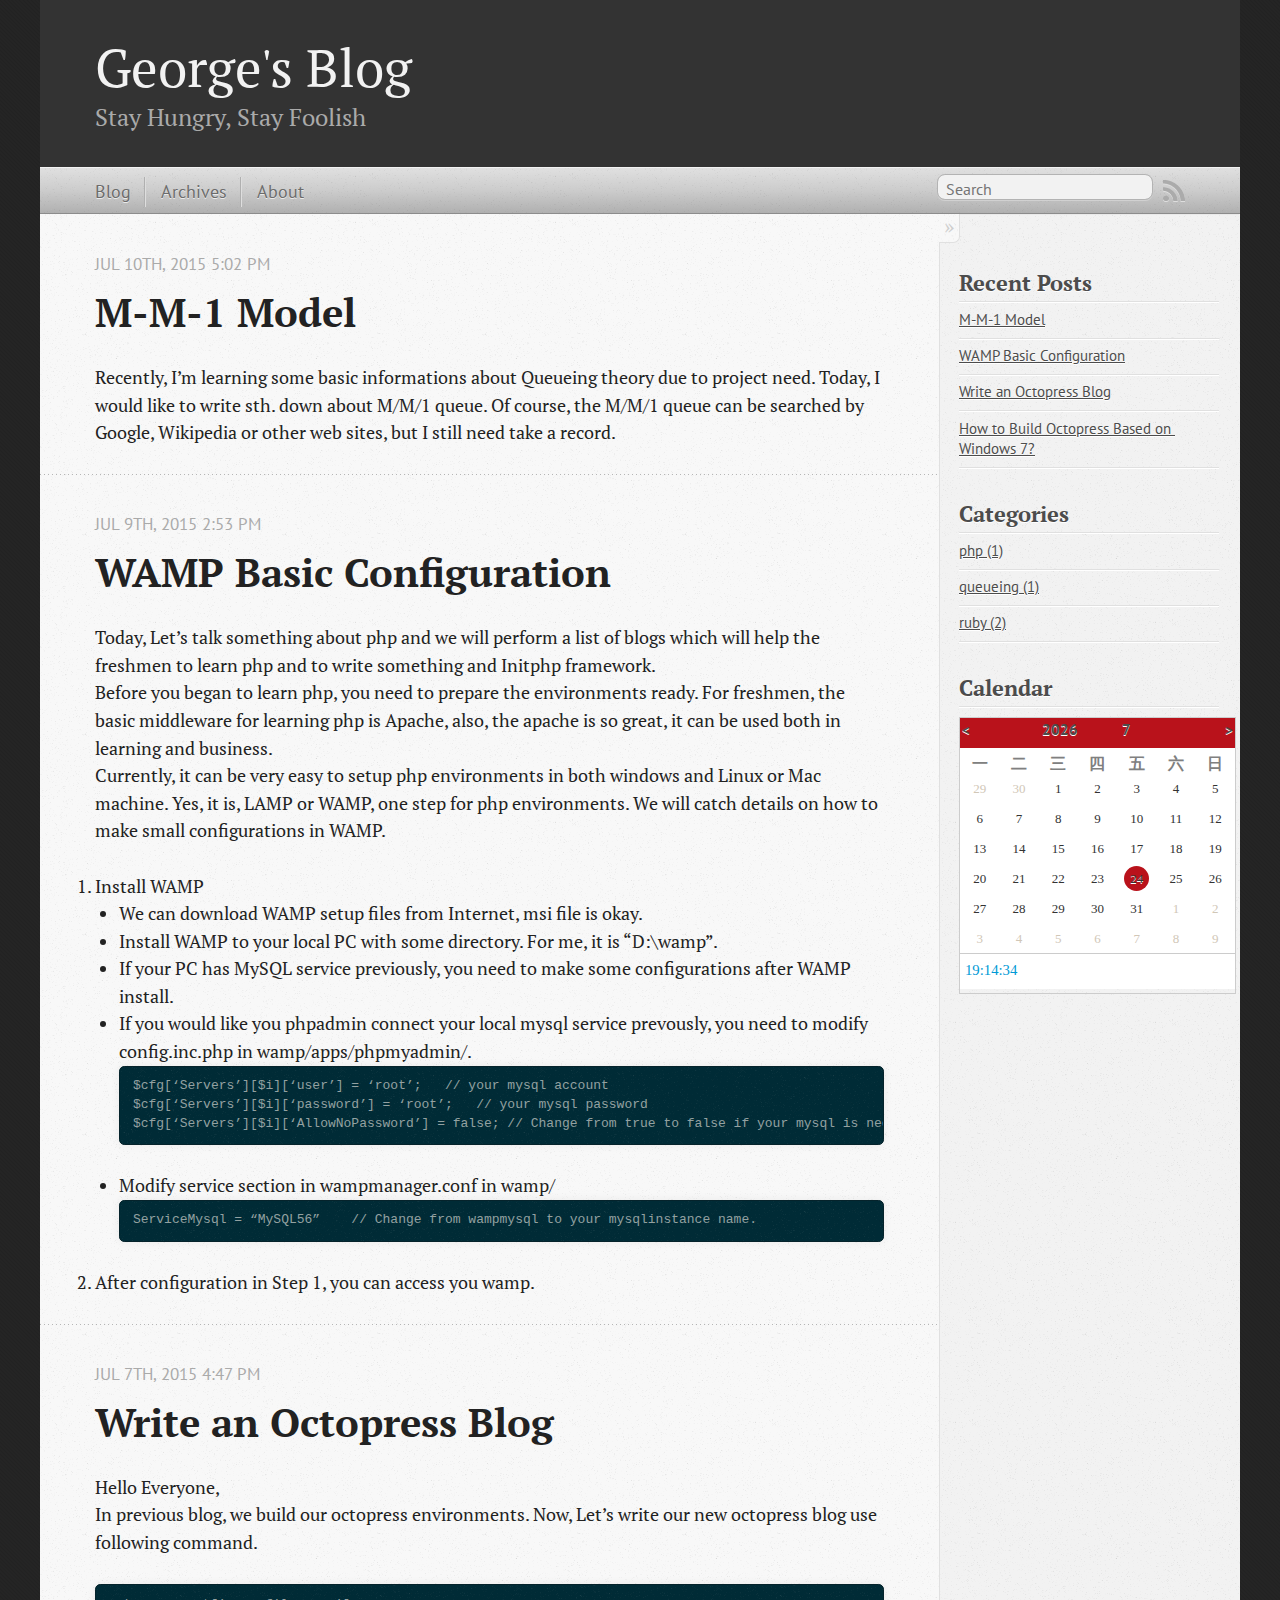
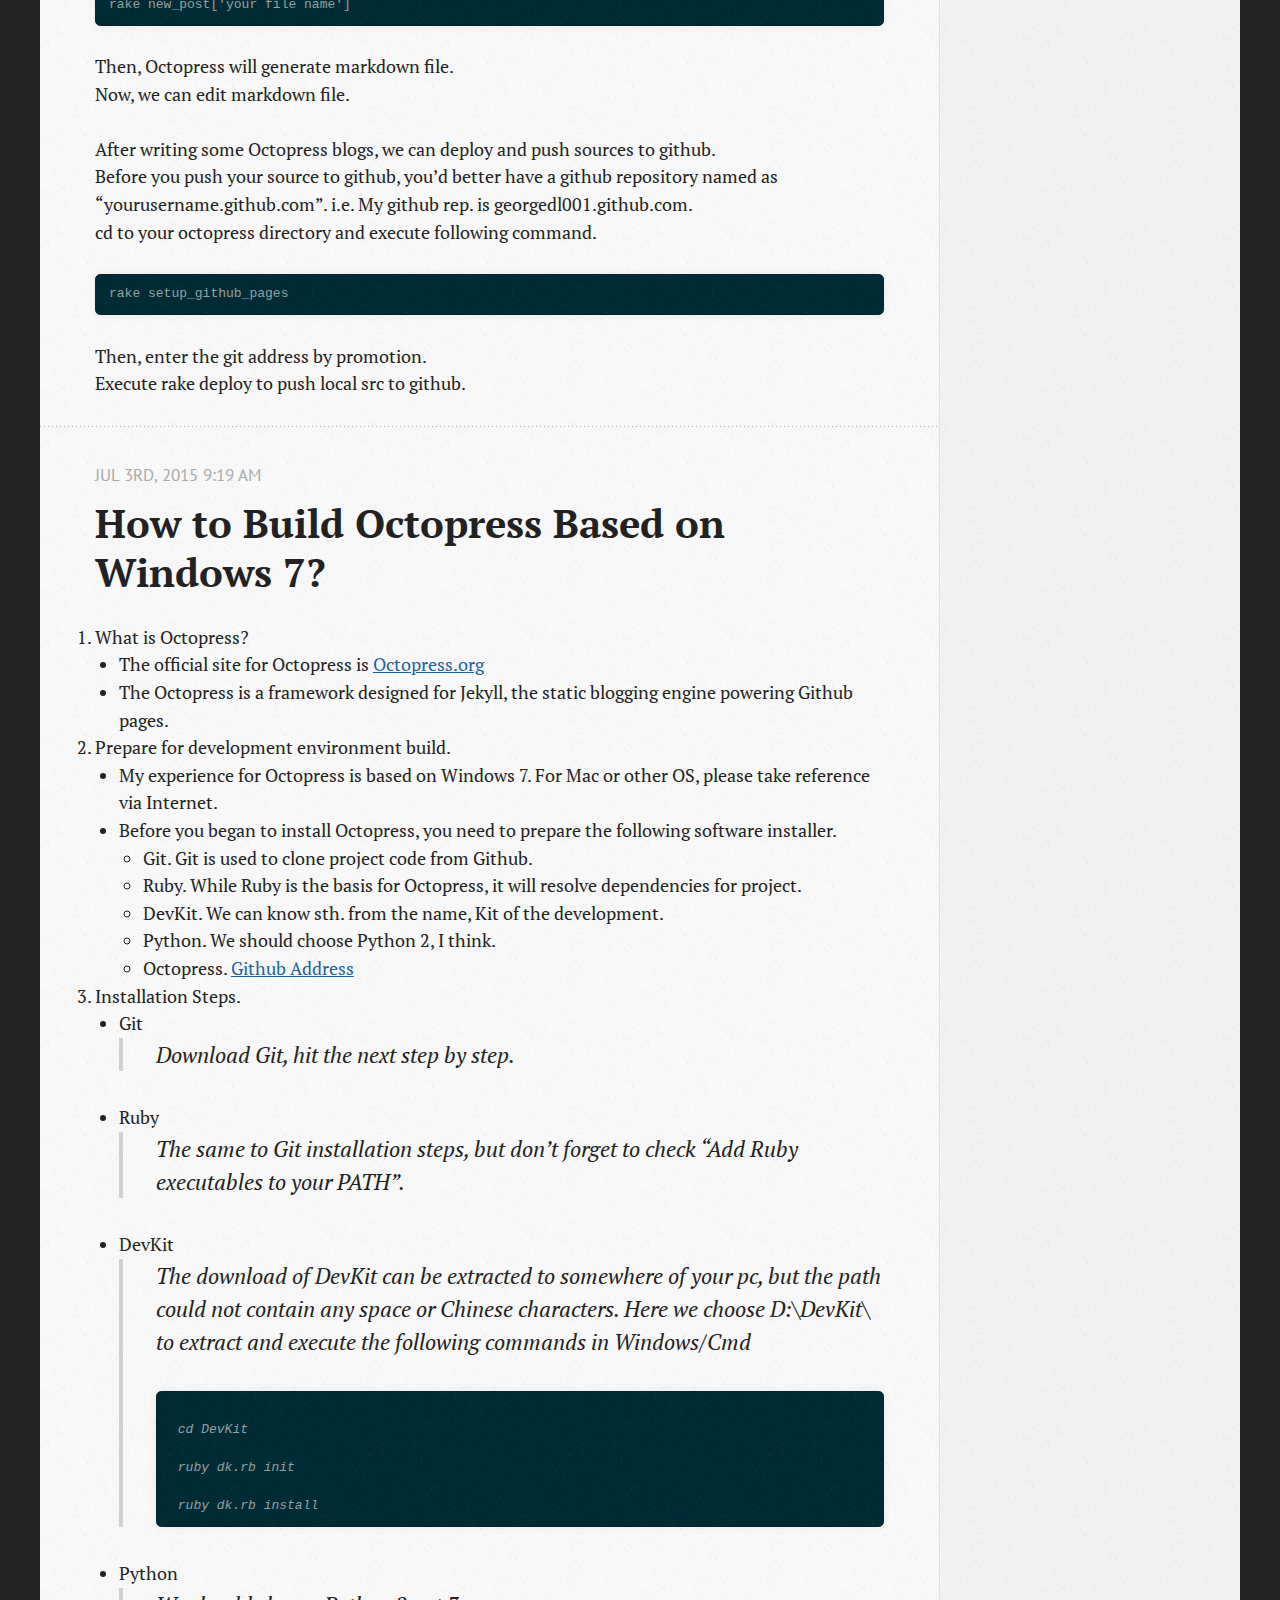
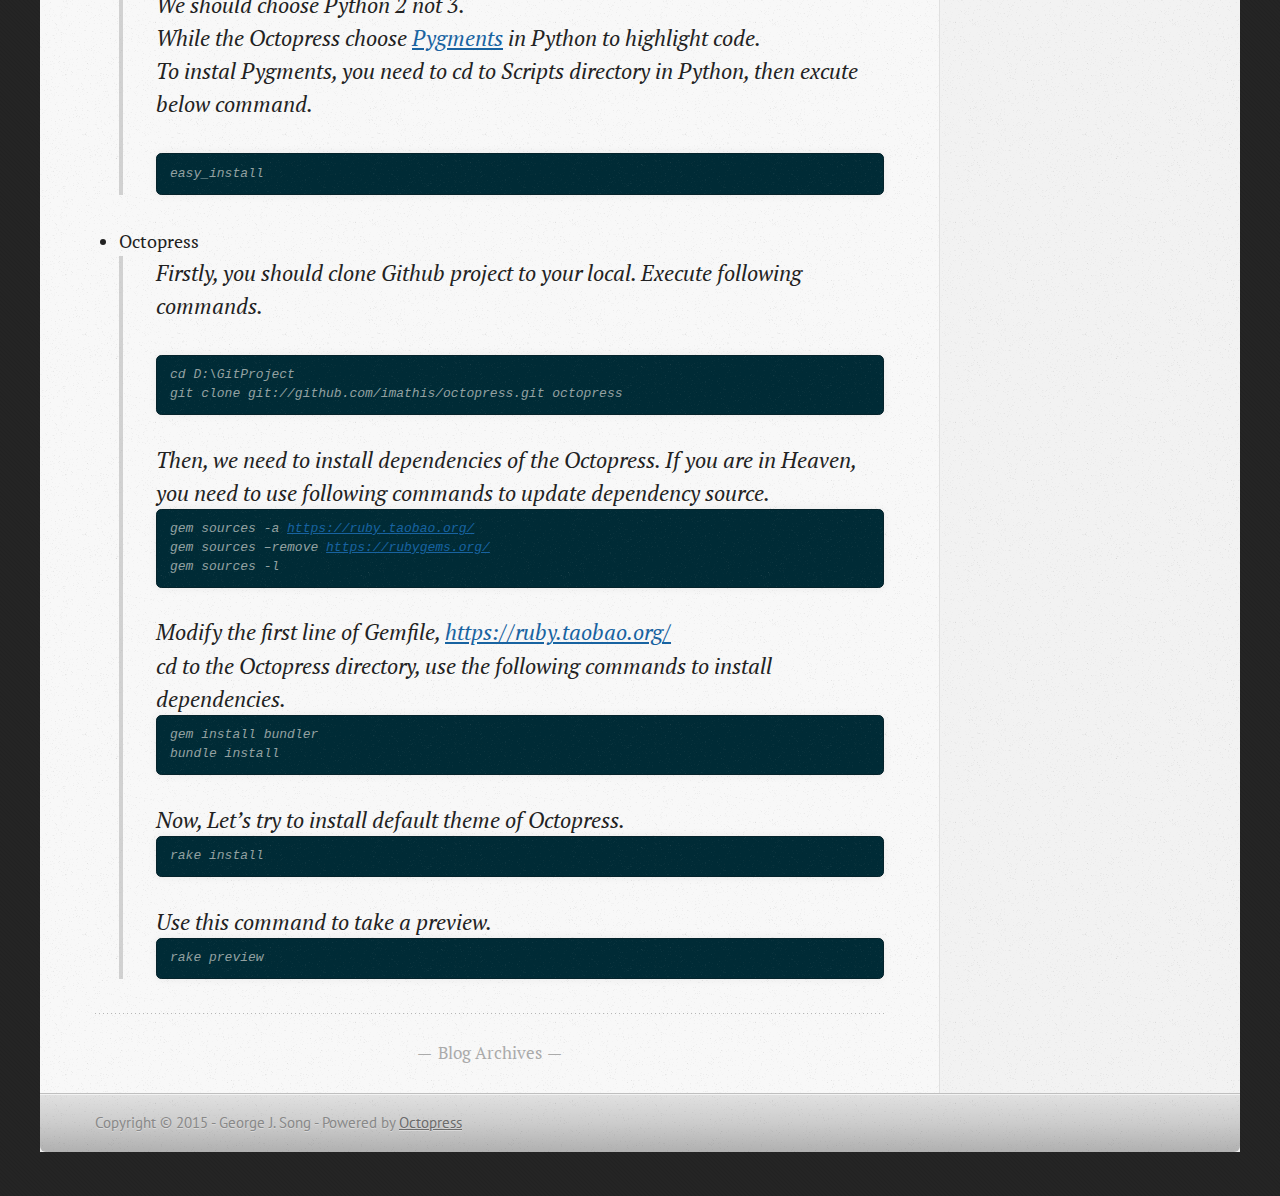
<file: index.html>
<!DOCTYPE html>
<!--[if IEMobile 7 ]><html class="no-js iem7"><![endif]-->
<!--[if lt IE 9]><html class="no-js lte-ie8"><![endif]-->
<!--[if (gt IE 8)|(gt IEMobile 7)|!(IEMobile)|!(IE)]><!--><html class="no-js" lang="en"><!--<![endif]-->
<head>
  <meta charset="utf-8">
  <title>George's Blog</title>
  <meta name="author" content="George J. Song">

  
  <meta name="description" content="George's Blog">
  <meta name="keywords" content="Ruby,C/C++,Grails,Groovy,Java,Asp.Net,C#">

  <!-- http://t.co/dKP3o1e -->
  <meta name="HandheldFriendly" content="True">
  <meta name="MobileOptimized" content="320">
  <meta name="viewport" content="width=device-width, initial-scale=1">

  
  <link rel="canonical" href="http://georgedl001.github.io/">
  <link href="/favicon.png" rel="icon">
  <link href="/stylesheets/screen.css" media="screen, projection" rel="stylesheet" type="text/css">
  <link href="/atom.xml" rel="alternate" title="George's Blog" type="application/atom+xml">
  <script src="/javascripts/modernizr-2.0.js"></script>
  <script src="//ajax.googleapis.com/ajax/libs/jquery/1.9.1/jquery.min.js"></script>
  <script>!window.jQuery && document.write(unescape('%3Cscript src="/javascripts/libs/jquery.min.js"%3E%3C/script%3E'))</script>
  <script src="/javascripts/octopress.js" type="text/javascript"></script>
  <!--Fonts from Google"s Web font directory at http://google.com/webfonts -->
<link href="//fonts.googleapis.com/css?family=PT+Serif:regular,italic,bold,bolditalic" rel="stylesheet" type="text/css">
<link href="//fonts.googleapis.com/css?family=PT+Sans:regular,italic,bold,bolditalic" rel="stylesheet" type="text/css">

  

</head>

<body   >
  <header role="banner"><hgroup>
  <h1><a href="/">George's Blog</a></h1>
  
    <h2>Stay Hungry, Stay Foolish</h2>
  
</hgroup>

</header>
  <nav role="navigation"><ul class="subscription" data-subscription="rss">
  <li><a href="/atom.xml" rel="subscribe-rss" title="subscribe via RSS">RSS</a></li>
  
</ul>
  
<form action="https://www.bing.com/search" method="get">
  <fieldset role="search">
    <input type="hidden" name="sitesearch" value="georgedl001.github.io">
    <input class="search" type="text" name="q" results="0" placeholder="Search"/>
  </fieldset>
</form>
  
<ul class="main-navigation">
  <li><a href="/">Blog</a></li>
  <li><a href="/blog/archives">Archives</a></li>
  <li><a href="/about">About</a></li>
</ul>

</nav>
  <div id="main">
    <div id="content">
      <div class="blog-index">
  
  
  
    <article>
      
  <header>
    
      <h1 class="entry-title"><a href="/blog/2015/07/10/m-m-1-model/">M-M-1 Model</a></h1>
    
    
      <p class="meta">
        




<time class='entry-date' datetime='2015-07-10T17:02:26+08:00'><span class='date'><span class='date-month'>Jul</span> <span class='date-day'>10</span><span class='date-suffix'>th</span>, <span class='date-year'>2015</span></span> <span class='time'>5:02 pm</span></time>
        
      </p>
    
  </header>


  <div class="entry-content"><p>Recently, I&rsquo;m learning some basic informations about Queueing theory due to project need. Today, I would like to write sth. down about M/M/1 queue. Of course, the M/M/1 queue can be searched by Google, Wikipedia or other web sites, but I still need take a record.</p>
</div>
  
  


    </article>
  
  
    <article>
      
  <header>
    
      <h1 class="entry-title"><a href="/blog/2015/07/09/wamp-basic-configuration/">WAMP Basic Configuration</a></h1>
    
    
      <p class="meta">
        




<time class='entry-date' datetime='2015-07-09T14:53:49+08:00'><span class='date'><span class='date-month'>Jul</span> <span class='date-day'>9</span><span class='date-suffix'>th</span>, <span class='date-year'>2015</span></span> <span class='time'>2:53 pm</span></time>
        
      </p>
    
  </header>


  <div class="entry-content"><p>Today, Let&rsquo;s talk something about php and we will perform a list of blogs which will help the freshmen to learn php and to write something and Initphp framework.<br/>
Before you began to learn php, you need to prepare the environments ready. For freshmen, the basic middleware for learning php is Apache, also, the apache is so great, it can be used both in learning and business.<br/>
Currently, it can be very easy to setup php environments in both windows and Linux or Mac machine. Yes, it is, LAMP or WAMP, one step for php environments. We will catch details on how to make small configurations in WAMP.<br/></p>

<ol>
<li>Install WAMP

<ul>
<li>We can download WAMP setup files from Internet, msi file is okay.</li>
<li>Install WAMP to your local PC with some directory. For me, it is &ldquo;D:\wamp&rdquo;.</li>
<li>If your PC has MySQL service previously, you need to make some configurations after WAMP install.</li>
<li>If you would like you phpadmin connect your local mysql service prevously, you need to modify config.inc.php in wamp/apps/phpmyadmin/.
<pre>
$cfg[&lsquo;Servers&rsquo;][$i][&lsquo;user&rsquo;] = &lsquo;root&rsquo;;   // your mysql account
$cfg[&lsquo;Servers&rsquo;][$i][&lsquo;password&rsquo;] = &lsquo;root&rsquo;;   // your mysql password
$cfg[&lsquo;Servers&rsquo;][$i][&lsquo;AllowNoPassword&rsquo;] = false; // Change from true to false if your mysql is needed for passcode.
</pre></li>
<li>Modify service section in wampmanager.conf in wamp/
<pre>
ServiceMysql = &ldquo;MySQL56&rdquo;    // Change from wampmysql to your mysqlinstance name.
</pre></li>
</ul>
</li>
<li>After configuration in Step 1, you can access you wamp.</li>
</ol>

</div>
  
  


    </article>
  
  
    <article>
      
  <header>
    
      <h1 class="entry-title"><a href="/blog/2015/07/07/write-octopress-blog/">Write an Octopress Blog</a></h1>
    
    
      <p class="meta">
        




<time class='entry-date' datetime='2015-07-07T16:47:18+08:00'><span class='date'><span class='date-month'>Jul</span> <span class='date-day'>7</span><span class='date-suffix'>th</span>, <span class='date-year'>2015</span></span> <span class='time'>4:47 pm</span></time>
        
      </p>
    
  </header>


  <div class="entry-content"><p>Hello Everyone,
<br>In previous blog, we build our octopress environments. Now, Let&rsquo;s write our new octopress blog use following command.</p>

<pre>
rake new_post['your file name']
</pre>


<p>Then, Octopress will generate markdown file.
<br>Now, we can edit markdown file.
<br>
<br>After writing some Octopress blogs, we can deploy and push sources to github.
<br>Before you push your source to github, you&rsquo;d better have a github repository named as &ldquo;yourusername.github.com&rdquo;. i.e. My github rep. is georgedl001.github.com.
<br>
cd to your octopress directory and execute following command.</p>

<pre>
rake setup_github_pages
</pre>


<p>Then, enter the git address by promotion.
<br>Execute rake deploy to push local src to github.</p>
</div>
  
  


    </article>
  
  
    <article>
      
  <header>
    
      <h1 class="entry-title"><a href="/blog/2015/07/03/my-first-octopress-blog/">How to Build Octopress Based on Windows 7?</a></h1>
    
    
      <p class="meta">
        




<time class='entry-date' datetime='2015-07-03T09:19:28+08:00'><span class='date'><span class='date-month'>Jul</span> <span class='date-day'>3</span><span class='date-suffix'>rd</span>, <span class='date-year'>2015</span></span> <span class='time'>9:19 am</span></time>
        
      </p>
    
  </header>


  <div class="entry-content"><ol>
<li>What is Octopress?

<ul>
<li>The official site for Octopress is <a href="http://octopress.org/">Octopress.org</a></li>
<li>The Octopress is a framework designed for Jekyll, the static blogging engine powering Github pages.</li>
</ul>
</li>
<li>Prepare for development environment build.

<ul>
<li>My experience for Octopress is based on Windows 7. For Mac or other OS, please take reference via Internet.</li>
<li>Before you began to install Octopress, you need to prepare the following software installer.

<ul>
<li>Git. Git is used to clone project code from Github.</li>
<li>Ruby. While Ruby is the basis for Octopress, it will resolve dependencies for project.</li>
<li>DevKit. We can know sth. from the name, Kit of the development.</li>
<li>Python. We should choose Python 2, I think.</li>
<li>Octopress. <a href="git://github.com/imathis/octopress.git">Github Address</a></li>
</ul>
</li>
</ul>
</li>
<li>Installation Steps.

<ul>
<li>Git

<blockquote><p>Download Git, hit the next step by step.</p></blockquote></li>
<li>Ruby

<blockquote><p>The same to Git installation steps, but don&rsquo;t forget to check &ldquo;Add Ruby executables to your PATH&rdquo;.</p></blockquote></li>
<li>DevKit

<blockquote><p>The download of DevKit can be extracted to somewhere of your pc, but the path could not contain any space or Chinese characters.
Here we choose D:\DevKit\ to extract and execute the following commands in Windows/Cmd
<pre>
<br> cd DevKit
<br> ruby dk.rb init
<br> ruby dk.rb install
</pre></p></blockquote></li>
<li>Python

<blockquote><p>We should choose Python 2 not 3.
<br> While the Octopress choose <a href="http://pygments.org/">Pygments</a> in Python to highlight code.
<br> To instal Pygments, you need to cd to Scripts directory in Python, then excute below command.
<pre>easy_install</pre></p></blockquote></li>
<li>Octopress

<blockquote><p>Firstly, you should clone Github project to your local. Execute following commands.
<pre>cd D:\GitProject
git clone git://github.com/imathis/octopress.git octopress</pre>
Then, we need to install dependencies of the Octopress. If you are in Heaven, you need to use following commands to update dependency source.
<pre>gem sources -a <a href="https://ruby.taobao.org/">https://ruby.taobao.org/</a>
gem sources &ndash;remove <a href="https://rubygems.org/">https://rubygems.org/</a>
gem sources -l</pre>
Modify the first line of Gemfile, <a href="https://ruby.taobao.org/">https://ruby.taobao.org/</a>
<br>cd to the Octopress directory, use the following commands to install dependencies.
<pre>gem install bundler
bundle install</pre>
Now, Let&rsquo;s try to install default theme of Octopress.
<pre>rake install</pre>
Use this command to take a preview.
<pre>rake preview</pre></p></blockquote></li>
</ul>
</li>
</ol>

</div>
  
  


    </article>
  
  <div class="pagination">
    
    <a href="/blog/archives">Blog Archives</a>
    
  </div>
</div>
<aside class="sidebar">
  
    <section>
  <h1>Recent Posts</h1>
  <ul id="recent_posts">
    
      <li class="post">
        <a href="/blog/2015/07/10/m-m-1-model/">M-M-1 Model</a>
      </li>
    
      <li class="post">
        <a href="/blog/2015/07/09/wamp-basic-configuration/">WAMP Basic Configuration</a>
      </li>
    
      <li class="post">
        <a href="/blog/2015/07/07/write-octopress-blog/">Write an Octopress Blog</a>
      </li>
    
      <li class="post">
        <a href="/blog/2015/07/03/my-first-octopress-blog/">How to Build Octopress Based on Windows 7?</a>
      </li>
    
  </ul>
</section>




<section> 
  <h1>Categories</h1> 
  <ul id="categories"> 
    <li class='category'><a href='/blog/categories/php/'>php (1)</a></li>
<li class='category'><a href='/blog/categories/queueing/'>queueing (1)</a></li>
<li class='category'><a href='/blog/categories/ruby/'>ruby (2)</a></li>
 
  </ul> 
</section><!doctype html>
<section>
<h1>Calendar</h1>
<html>
<head>
<meta charset="utf-8">
<meta name="keywords" content="Html日历插件，Html精美日历插件，Jquery多功能日历插件" />
<meta name="description" content="Html日历插件，多功能-彭亚欧个人博客代码演示中心" />
<title>Html Calendar Plugin</title>
<style type="text/css">
body {
	background-color: #efefef;
}
#CalendarMain {
	width: 275px;
	height: 275px;
	border: 1px solid #ccc;
	margin: 0 auto;
	margin-top: 10px;
}
#title {
	width: 100%;
	height: 30px;
	background-color: #b9121b;
}
.selectBtn {
	font-weight: 900;
	font-size: 15px;
	color: #fff;
	cursor: pointer;
	text-decoration: none;
	// padding: 7px 10px 6px 10px;
	padding: 2px 2px 2px 2px;
}
.selectBtn:hover {
	background-color: #1d953f;
}
.selectYear {
	float: left;
	margin-left: 80px;
	position: absolute;
}
.selectMonth {
	float: left;
	margin-left: 160px;
	position: absolute;
}
.month {
	float: left;
	position: absolute;
}
.nextMonth {
	float: right;
}
.currentDay {
	float: right;
}
#context {
	background-color: #fff;
	width: 100%;
}
.week {
	width: 100%;
	height: 20px;
}
.week>h3 {
	float: left;
	color: #808080;
	text-align: center;
	margin: 0;
	padding: 0;
	margin-top: 5px;
	font-size: 16px;
}
.dayItem {
	float: left;
}
.lastItem {
	color: #d1c7b7 !important;
}
.item {
	color: #333;
	float: left;
	text-align: center;
	cursor: pointer;
	margin: 0;
	font-family: "微软雅黑";
	font-size: 13px;
}
.item:hover {
	color: #b9121b;
}
.currentItem>a {
	background-color: #b9121b;
	width: 25px;
	line-height: 25px;
	float: left;
	-webkit-border-radius: 50%;
	-moz-border-radius: 50%;
	border-radius: 50%;
	color: #fff;
}
#foots {
	width: 100%;
	height: 35px;
	background-color: #fff;
	border-top: 1px solid #ccc;
	margin-top: -1px;
}
#footNow {
	float: left;
	margin: 6px 0 0 5px;
	color: #009ad6;
	font-family: "微软雅黑";
}
#Container {
	overflow: hidden;
	float: left;
}
#center {
	width: 100%;
	overflow: hidden;
}
#centerMain {
	width: 300%;
	margin-left: -100%;
}
#selectYearDiv {
	float: left;
	background-color: #fff;
}
#selectYearDiv>div {
	float: left;
	text-align: center;
	font-family: "微软雅黑";
	font-size: 16px;
	border: 1px solid #ccc;
	margin-left: -1px;
	margin-top: -1px;
	cursor: pointer;
	color: #909090;
}
.currentYearSd, .currentMontSd {
	color: #ff4400 !important;
}
#selectMonthDiv {
	float: left;
	background-color: #fff;
}
#selectMonthDiv>div {
	color: #909090;
	float: left;
	text-align: center;
	font-family: "微软雅黑";
	font-size: 16px;
	border: 1px solid #ccc;
	margin-left: -1px;
	margin-top: -1px;
	cursor: pointer;
}
#selectYearDiv>div:hover, #selectMonthDiv>div:hover {
	background-color: #efefef;
}
#centerCalendarMain {
	float: left;
}
</style>
</head>
<body>
<div id="Demo">
<div id="CalendarMain">
  <div id="title"> 
	<a class="selectBtn month" href="javascript:" onclick="CalendarHandler.CalculateLastMonthDays();"><</a>
	<a class="selectBtn selectYear" href="javascript:" onClick="CalendarHandler.CreateSelectYear(CalendarHandler.showYearStart);">2014Y</a>
	<a class="selectBtn selectMonth" onClick="CalendarHandler.CreateSelectMonth()">6月</a>
	<a class="selectBtn nextMonth" href="javascript:" onClick="CalendarHandler.CalculateNextMonthDays();">></a>
	<a class="selectBtn currentDay" href="javascript:" onClick="CalendarHandler.CreateCurrentCalendar(0,0,0);">今天</a>
    </div>
  <div id="context">
    <div class="week">
      <h3> 一 </h3>
      <h3> 二 </h3>
      <h3> 三 </h3>
      <h3> 四 </h3>
      <h3> 五 </h3>
      <h3> 六 </h3>
      <h3> 日 </h3>
    </div>
    <div id="center">
      <div id="centerMain">
        <div id="selectYearDiv"></div>
        <div id="centerCalendarMain">
          <div id="Container"></div>
        </div>
        <div id="selectMonthDiv"></div>
      </div>
    </div>
    <div id="foots"><a id="footNow">19:14:34</a></div>
  </div>
</div>
</body>
<script type="text/javascript" src="http://www.pengyaou.com/jquery-1.4.min.js"></script>
<script type="text/javascript">
		$(document).ready(function(e) {
			CalendarHandler.initialize();
		});

		var CalendarHandler = {
			currentYear: 0,
			currentMonth: 0,
			isRunning: false,
			showYearStart:2009,
			tag:0,
			initialize: function() {
				$calendarItem = this.CreateCalendar(0, 0, 0);
				$("#Container").append($calendarItem);

				$("#context").css("height", $("#CalendarMain").height() - 65 + "px");
				$("#center").css("height", $("#context").height() - 30 + "px");
				$("#selectYearDiv").css("height", $("#context").height() - 30 + "px").css("width", $("#context").width() + "px");
				$("#selectMonthDiv").css("height", $("#context").height() - 30 + "px").css("width", $("#context").width() + "px");
				$("#centerCalendarMain").css("height", $("#context").height() - 30 + "px").css("width", $("#context").width() + "px");

				$calendarItem.css("height", $("#context").height() - 30 + "px"); //.css("visibility","hidden");
				$("#Container").css("height", "0px").css("width", "0px").css("margin-left", $("#context").width() / 2 + "px").css("margin-top", ($("#context").height() - 30) / 2 + "px");
				$("#Container").animate({
					width: $("#context").width() + "px",
					height: ($("#context").height() - 30) * 2 + "px",
					marginLeft: "0px",
					marginTop: "0px"
				}, 300, function() {
					$calendarItem.css("visibility", "visible");
				});
				$(".dayItem").css("width", $("#context").width() + "px");
				var itemPaddintTop = $(".dayItem").height() / 6;
				$(".item").css({
					"width": $(".week").width() / 7 + "px",
					"line-height": itemPaddintTop + "px",
					"height": itemPaddintTop + "px"
				});
				$(".currentItem>a").css("margin-left", ($(".item").width() - 25) / 2 + "px").css("margin-top", ($(".item").height() - 25) / 2 + "px");
				$(".week>h3").css("width", $(".week").width() / 7 + "px");
				this.RunningTime();
			},
			CreateSelectYear: function(showYearStart) {
				CalendarHandler.showYearStart=showYearStart;
				$(".currentDay").show();
				$("#selectYearDiv").children().remove();
				var yearindex = 0;
				for (var i = showYearStart; i < showYearStart+12; i++) {
					yearindex++;
					if(i==showYearStart){
						$last=$("<div>往前</div>");
						$("#selectYearDiv").append($last);
						$last.click(function(){
							CalendarHandler.CreateSelectYear(CalendarHandler.showYearStart-10);
						});
						continue;
					}
					if(i==showYearStart+11){
						$next=$("<div>往后</div>");
						$("#selectYearDiv").append($next);
						$next.click(function(){
							CalendarHandler.CreateSelectYear(CalendarHandler.showYearStart+10);
						});
						continue;
					}
					
					if (i == this.currentYear) {
						$yearItem=$("<div class=\"currentYearSd\" id=\"" + yearindex + "\">" + i + "</div>")
					
					}
					else{
						 $yearItem=$("<div id=\"" + yearindex + "\">" + i + "</div>");
					}
					$("#selectYearDiv").append($yearItem);
					$yearItem.click(function(){
						$calendarItem=CalendarHandler.CreateCalendar(Number($(this).html()),1,1);
						$("#Container").append($calendarItem);
						CalendarHandler.CSS()
					    CalendarHandler.isRunning = true;
					    $($("#Container").find(".dayItem")[0]).animate({
						height: "0px"
					    }, 300, function() {
						$(this).remove();
						CalendarHandler.isRunning = false;
					    });
						$("#centerMain").animate({
						marginLeft: -$("#center").width() + "px"
					}, 500);
					});
					if (yearindex == 1 || yearindex == 5 || yearindex == 9) $("#selectYearDiv").find("#" + yearindex).css("border-left-color", "#fff");
					if (yearindex == 4 || yearindex == 8 || yearindex == 12) $("#selectYearDiv").find("#" + yearindex).css("border-right-color", "#fff");
					
				}
				$("#selectYearDiv>div").css("width", ($("#center").width() - 4) / 4 + "px").css("line-height", ($("#center").height() - 4) / 3 + "px");
				$("#centerMain").animate({
					marginLeft: "0px"
				}, 300);
			},
			CreateSelectMonth: function() {
				$(".currentDay").show();
				$("#selectMonthDiv").children().remove();
				for (var i = 1; i < 13; i++) {
					if (i == this.currentMonth) $monthItem=$("<div class=\"currentMontSd\" id=\"" + i + "\">" + i + "月</div>");
					else  $monthItem=$("<div id=\"" + i + "\">" + i + "月</div>");
					$("#selectMonthDiv").append($monthItem);
					$monthItem.click(function(){
						$calendarItem=CalendarHandler.CreateCalendar(CalendarHandler.currentYear,Number($(this).attr("id")),1);
						$("#Container").append($calendarItem);
						CalendarHandler.CSS()
					    CalendarHandler.isRunning = true;
					    $($("#Container").find(".dayItem")[0]).animate({
						height: "0px"
					    }, 300, function() {
						$(this).remove();
						CalendarHandler.isRunning = false;
					    });
						$("#centerMain").animate({
						marginLeft: -$("#center").width() + "px"
					}, 500);
					});
					if (i == 1 || i == 5 || i == 9) $("#selectMonthDiv").find("#" + i).css("border-left-color", "#fff");
					if (i == 4 || i == 8 || i == 12) $("#selectMonthDiv").find("#" + i).css("border-right-color", "#fff");
				}
				$("#selectMonthDiv>div").css("width", ($("#center").width() - 4) / 4 + "px").css("line-height", ($("#center").height() - 4) / 3 + "px");
				$("#centerMain").animate({
					marginLeft: -$("#center").width() * 2 + "px"
				}, 300);
			},
			IsRuiYear: function(aDate) {
				return (0 == aDate % 4 && (aDate % 100 != 0 || aDate % 400 == 0));
			},
			CalculateWeek: function(y, m, d) {
				var arr = "7123456".split("");
				with(document.all) {
					var vYear = parseInt(y, 10);
					var vMonth = parseInt(m, 10);		
					var vDay = parseInt(d, 10);
				}
				var week =arr[new Date(y,m-1,vDay).getDay()];
				return week;
			},
			CalculateMonthDays: function(m, y) {
				var mDay = 0;
				if (m == 0 || m == 1 || m == 3 || m == 5 || m == 7 || m == 8 || m == 10 || m == 12) {
					mDay = 31;
				} else {
					if (m == 2) {
						//判断是否为芮年
						var isRn = this.IsRuiYear(y);
						if (isRn == true) {
							mDay = 29;
						} else {
							mDay = 28;
						}
					} else {
						mDay = 30;
					}
				}
				return mDay;
			},
			CreateCalendar: function(y, m, d) {
				$dayItem = $("<div class=\"dayItem\"></div>");
				//获取当前月份的天数
				var nowDate = new Date();
				if(y==nowDate.getFullYear()&&m==nowDate.getMonth()+1||(y==0&&m==0))
				$(".currentDay").hide();
				var nowYear = y == 0 ? nowDate.getFullYear() : y;
				this.currentYear = nowYear;
				var nowMonth = m == 0 ? nowDate.getMonth() + 1 : m;
				this.currentMonth = nowMonth;
				var nowDay = d == 0 ? nowDate.getDate() : d;
				$(".selectYear").html(nowYear);
				$(".selectMonth").html(nowMonth);
				var nowDaysNub = this.CalculateMonthDays(nowMonth, nowYear);
				//获取当月第一天是星期几
				//var weekDate = new Date(nowYear+"-"+nowMonth+"-"+1);
				//alert(weekDate.getDay());
				var nowWeek = parseInt(this.CalculateWeek(nowYear, nowMonth, 1));
				//nowWeek=weekDate.getDay()==0?7:weekDate.getDay();
				//var nowWeek=weekDate.getDay();
				//获取上个月的天数
				var lastMonthDaysNub = this.CalculateMonthDays((nowMonth - 1), nowYear);

				if (nowWeek != 0) {
					//生成上月剩下的日期
					for (var i = (lastMonthDaysNub - (nowWeek - 1)); i < lastMonthDaysNub; i++) {
						$dayItem.append("<div class=\"item lastItem\"><a>" + (i + 1) + "</a></div>");
					}
				}

				//生成当月的日期
				for (var i = 0; i < nowDaysNub; i++) {
					if (i == (nowDay - 1)) $dayItem.append("<div class=\"item currentItem\"><a>" + (i + 1) + "</a></div>");
					else $dayItem.append("<div class=\"item\"><a>" + (i + 1) + "</a></div>");
				}

				//获取总共已经生成的天数
				var hasCreateDaysNub = nowWeek + nowDaysNub;
				//如果小于42，往下个月推算
				if (hasCreateDaysNub < 42) {
					for (var i = 0; i <= (42 - hasCreateDaysNub); i++) {
						$dayItem.append("<div class=\"item lastItem\"><a>" + (i + 1) + "</a></div>");
					}
				}

				return $dayItem;
			},
			CSS: function() {
				var itemPaddintTop = $(".dayItem").height() / 6;
				$(".item").css({
					"width": $(".week").width() / 7 + "px",
					"line-height": itemPaddintTop + "px",
					"height": itemPaddintTop + "px"
				});
				$(".currentItem>a").css("margin-left", ($(".item").width() - 25) / 2 + "px").css("margin-top", ($(".item").height() - 25) / 2 + "px");
			},
			CalculateNextMonthDays: function() {
				if (this.isRunning == false) {
					$(".currentDay").show();
					var m = this.currentMonth == 12 ? 1 : this.currentMonth + 1;
					var y = this.currentMonth == 12 ? (this.currentYear + 1) : this.currentYear;
					var d = 0;
					var nowDate = new Date();
					if (y == nowDate.getFullYear() && m == nowDate.getMonth() + 1) d = nowDate.getDate();
					else d = 1;
					$calendarItem = this.CreateCalendar(y, m, d);
					$("#Container").append($calendarItem);

					this.CSS();
					this.isRunning = true;
					$($("#Container").find(".dayItem")[0]).animate({
						height: "0px"
					}, 300, function() {
						$(this).remove();
						CalendarHandler.isRunning = false;
					});
				}
			},
			CalculateLastMonthDays: function() {
				if (this.isRunning == false) {
					$(".currentDay").show();
					var nowDate = new Date();					
					var m = this.currentMonth == 1 ? 12 : this.currentMonth - 1;
					var y = this.currentMonth == 1 ? (this.currentYear - 1) : this.currentYear;
					var d = 0;
					
					if (y == nowDate.getFullYear() && m == nowDate.getMonth() + 1) d = nowDate.getDate();
					else d = 1;
					$calendarItem = this.CreateCalendar(y, m, d);
					$("#Container").append($calendarItem);
					var itemPaddintTop = $(".dayItem").height() / 6;
					this.CSS();
					this.isRunning = true;
					$($("#Container").find(".dayItem")[0]).animate({
						height: "0px"
					}, 300, function() {
						$(this).remove();
						CalendarHandler.isRunning = false;
					});
				}
			},
			CreateCurrentCalendar: function() {
				if (this.isRunning == false) {
					$(".currentDay").hide();
					$calendarItem = this.CreateCalendar(0, 0, 0);
					$("#Container").append($calendarItem);
					this.isRunning = true;
					$($("#Container").find(".dayItem")[0]).animate({
						height: "0px"
					}, 300, function() {
						$(this).remove();
						CalendarHandler.isRunning = false;
					});
					this.CSS();
					$("#centerMain").animate({
						marginLeft: -$("#center").width() + "px"
					}, 500);
				}
			},
			RunningTime: function() {
				var mTiming = setInterval(function() {
					var nowDate = new Date();
					var h=nowDate.getHours()<10?"0"+nowDate.getHours():nowDate.getHours();
					var m=nowDate.getMinutes()<10?"0"+nowDate.getMinutes():nowDate.getMinutes();
					var s=nowDate.getSeconds()<10?"0"+nowDate.getSeconds():nowDate.getSeconds();
					var nowTime = h + ":" + m + ":" + s;
					$("#footNow").html(nowTime);
				}, 1000);

			}
		}
		</script>

<!--[if IE 7]>
   <style type="text/css">
			.menuItem{ margin-left:-130px; } 
		</style>
    <![endif]-->

</html>
</section>
  
</aside>

    </div>
  </div>
  <footer role="contentinfo"><p>
  Copyright &copy; 2015 - George J. Song -
  <span class="credit">Powered by <a href="http://octopress.org">Octopress</a></span>
</p>

</footer>
  











</body>
</html>
</file>
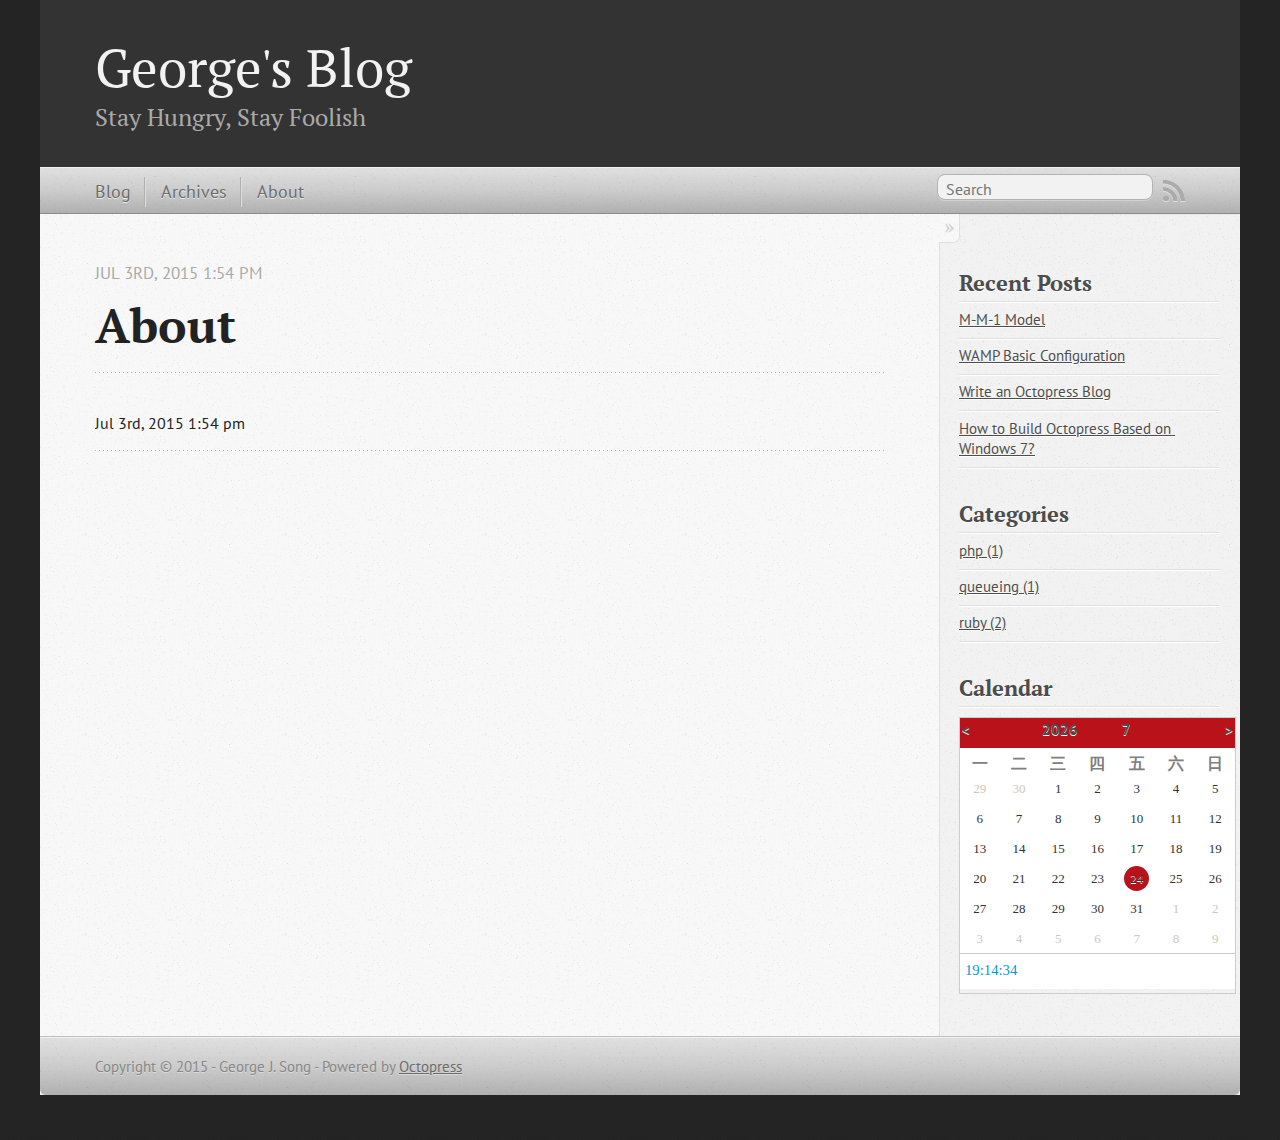
<file: about/index.html>
<!DOCTYPE html>
<!--[if IEMobile 7 ]><html class="no-js iem7"><![endif]-->
<!--[if lt IE 9]><html class="no-js lte-ie8"><![endif]-->
<!--[if (gt IE 8)|(gt IEMobile 7)|!(IEMobile)|!(IE)]><!--><html class="no-js" lang="en"><!--<![endif]-->
<head>
  <meta charset="utf-8">
  <title>About - George's Blog</title>
  <meta name="author" content="George J. Song">

  
  <meta name="description" content="About Jul 3rd, 2015 1:54 pm Jul 3rd, 2015 1:54 pm Recent Posts M-M-1 Model WAMP Basic Configuration Write an Octopress Blog How to Build Octopress &hellip;">
  

  <!-- http://t.co/dKP3o1e -->
  <meta name="HandheldFriendly" content="True">
  <meta name="MobileOptimized" content="320">
  <meta name="viewport" content="width=device-width, initial-scale=1">

  
  <link rel="canonical" href="http://georgedl001.github.io/about/">
  <link href="/favicon.png" rel="icon">
  <link href="/stylesheets/screen.css" media="screen, projection" rel="stylesheet" type="text/css">
  <link href="/atom.xml" rel="alternate" title="George's Blog" type="application/atom+xml">
  <script src="/javascripts/modernizr-2.0.js"></script>
  <script src="//ajax.googleapis.com/ajax/libs/jquery/1.9.1/jquery.min.js"></script>
  <script>!window.jQuery && document.write(unescape('%3Cscript src="/javascripts/libs/jquery.min.js"%3E%3C/script%3E'))</script>
  <script src="/javascripts/octopress.js" type="text/javascript"></script>
  <!--Fonts from Google"s Web font directory at http://google.com/webfonts -->
<link href="//fonts.googleapis.com/css?family=PT+Serif:regular,italic,bold,bolditalic" rel="stylesheet" type="text/css">
<link href="//fonts.googleapis.com/css?family=PT+Sans:regular,italic,bold,bolditalic" rel="stylesheet" type="text/css">

  

</head>

<body   >
  <header role="banner"><hgroup>
  <h1><a href="/">George's Blog</a></h1>
  
    <h2>Stay Hungry, Stay Foolish</h2>
  
</hgroup>

</header>
  <nav role="navigation"><ul class="subscription" data-subscription="rss">
  <li><a href="/atom.xml" rel="subscribe-rss" title="subscribe via RSS">RSS</a></li>
  
</ul>
  
<form action="https://www.bing.com/search" method="get">
  <fieldset role="search">
    <input type="hidden" name="sitesearch" value="georgedl001.github.io">
    <input class="search" type="text" name="q" results="0" placeholder="Search"/>
  </fieldset>
</form>
  
<ul class="main-navigation">
  <li><a href="/">Blog</a></li>
  <li><a href="/blog/archives">Archives</a></li>
  <li><a href="/about">About</a></li>
</ul>

</nav>
  <div id="main">
    <div id="content">
      <div>
<article role="article">
  
  <header>
    <h1 class="entry-title">About</h1>
    <p class="meta">




<time class='entry-date' datetime='2015-07-03T13:54:00+08:00'><span class='date'><span class='date-month'>Jul</span> <span class='date-day'>3</span><span class='date-suffix'>rd</span>, <span class='date-year'>2015</span></span> <span class='time'>1:54 pm</span></time></p>
  </header>
  
  

  
    <footer>
      <p class="meta">
        
        




<time class='entry-date' datetime='2015-07-03T13:54:00+08:00'><span class='date'><span class='date-month'>Jul</span> <span class='date-day'>3</span><span class='date-suffix'>rd</span>, <span class='date-year'>2015</span></span> <span class='time'>1:54 pm</span></time>
        
      </p>
      
        <div class="sharing">
  
  
  
</div>

      
    </footer>
  
</article>

</div>

<aside class="sidebar">
  
    <section>
  <h1>Recent Posts</h1>
  <ul id="recent_posts">
    
      <li class="post">
        <a href="/blog/2015/07/10/m-m-1-model/">M-M-1 Model</a>
      </li>
    
      <li class="post">
        <a href="/blog/2015/07/09/wamp-basic-configuration/">WAMP Basic Configuration</a>
      </li>
    
      <li class="post">
        <a href="/blog/2015/07/07/write-octopress-blog/">Write an Octopress Blog</a>
      </li>
    
      <li class="post">
        <a href="/blog/2015/07/03/my-first-octopress-blog/">How to Build Octopress Based on Windows 7?</a>
      </li>
    
  </ul>
</section>




<section> 
  <h1>Categories</h1> 
  <ul id="categories"> 
    <li class='category'><a href='/blog/categories/php/'>php (1)</a></li>
<li class='category'><a href='/blog/categories/queueing/'>queueing (1)</a></li>
<li class='category'><a href='/blog/categories/ruby/'>ruby (2)</a></li>
 
  </ul> 
</section><!doctype html>
<section>
<h1>Calendar</h1>
<html>
<head>
<meta charset="utf-8">
<meta name="keywords" content="Html日历插件，Html精美日历插件，Jquery多功能日历插件" />
<meta name="description" content="Html日历插件，多功能-彭亚欧个人博客代码演示中心" />
<title>Html Calendar Plugin</title>
<style type="text/css">
body {
	background-color: #efefef;
}
#CalendarMain {
	width: 275px;
	height: 275px;
	border: 1px solid #ccc;
	margin: 0 auto;
	margin-top: 10px;
}
#title {
	width: 100%;
	height: 30px;
	background-color: #b9121b;
}
.selectBtn {
	font-weight: 900;
	font-size: 15px;
	color: #fff;
	cursor: pointer;
	text-decoration: none;
	// padding: 7px 10px 6px 10px;
	padding: 2px 2px 2px 2px;
}
.selectBtn:hover {
	background-color: #1d953f;
}
.selectYear {
	float: left;
	margin-left: 80px;
	position: absolute;
}
.selectMonth {
	float: left;
	margin-left: 160px;
	position: absolute;
}
.month {
	float: left;
	position: absolute;
}
.nextMonth {
	float: right;
}
.currentDay {
	float: right;
}
#context {
	background-color: #fff;
	width: 100%;
}
.week {
	width: 100%;
	height: 20px;
}
.week>h3 {
	float: left;
	color: #808080;
	text-align: center;
	margin: 0;
	padding: 0;
	margin-top: 5px;
	font-size: 16px;
}
.dayItem {
	float: left;
}
.lastItem {
	color: #d1c7b7 !important;
}
.item {
	color: #333;
	float: left;
	text-align: center;
	cursor: pointer;
	margin: 0;
	font-family: "微软雅黑";
	font-size: 13px;
}
.item:hover {
	color: #b9121b;
}
.currentItem>a {
	background-color: #b9121b;
	width: 25px;
	line-height: 25px;
	float: left;
	-webkit-border-radius: 50%;
	-moz-border-radius: 50%;
	border-radius: 50%;
	color: #fff;
}
#foots {
	width: 100%;
	height: 35px;
	background-color: #fff;
	border-top: 1px solid #ccc;
	margin-top: -1px;
}
#footNow {
	float: left;
	margin: 6px 0 0 5px;
	color: #009ad6;
	font-family: "微软雅黑";
}
#Container {
	overflow: hidden;
	float: left;
}
#center {
	width: 100%;
	overflow: hidden;
}
#centerMain {
	width: 300%;
	margin-left: -100%;
}
#selectYearDiv {
	float: left;
	background-color: #fff;
}
#selectYearDiv>div {
	float: left;
	text-align: center;
	font-family: "微软雅黑";
	font-size: 16px;
	border: 1px solid #ccc;
	margin-left: -1px;
	margin-top: -1px;
	cursor: pointer;
	color: #909090;
}
.currentYearSd, .currentMontSd {
	color: #ff4400 !important;
}
#selectMonthDiv {
	float: left;
	background-color: #fff;
}
#selectMonthDiv>div {
	color: #909090;
	float: left;
	text-align: center;
	font-family: "微软雅黑";
	font-size: 16px;
	border: 1px solid #ccc;
	margin-left: -1px;
	margin-top: -1px;
	cursor: pointer;
}
#selectYearDiv>div:hover, #selectMonthDiv>div:hover {
	background-color: #efefef;
}
#centerCalendarMain {
	float: left;
}
</style>
</head>
<body>
<div id="Demo">
<div id="CalendarMain">
  <div id="title"> 
	<a class="selectBtn month" href="javascript:" onclick="CalendarHandler.CalculateLastMonthDays();"><</a>
	<a class="selectBtn selectYear" href="javascript:" onClick="CalendarHandler.CreateSelectYear(CalendarHandler.showYearStart);">2014Y</a>
	<a class="selectBtn selectMonth" onClick="CalendarHandler.CreateSelectMonth()">6月</a>
	<a class="selectBtn nextMonth" href="javascript:" onClick="CalendarHandler.CalculateNextMonthDays();">></a>
	<a class="selectBtn currentDay" href="javascript:" onClick="CalendarHandler.CreateCurrentCalendar(0,0,0);">今天</a>
    </div>
  <div id="context">
    <div class="week">
      <h3> 一 </h3>
      <h3> 二 </h3>
      <h3> 三 </h3>
      <h3> 四 </h3>
      <h3> 五 </h3>
      <h3> 六 </h3>
      <h3> 日 </h3>
    </div>
    <div id="center">
      <div id="centerMain">
        <div id="selectYearDiv"></div>
        <div id="centerCalendarMain">
          <div id="Container"></div>
        </div>
        <div id="selectMonthDiv"></div>
      </div>
    </div>
    <div id="foots"><a id="footNow">19:14:34</a></div>
  </div>
</div>
</body>
<script type="text/javascript" src="http://www.pengyaou.com/jquery-1.4.min.js"></script>
<script type="text/javascript">
		$(document).ready(function(e) {
			CalendarHandler.initialize();
		});

		var CalendarHandler = {
			currentYear: 0,
			currentMonth: 0,
			isRunning: false,
			showYearStart:2009,
			tag:0,
			initialize: function() {
				$calendarItem = this.CreateCalendar(0, 0, 0);
				$("#Container").append($calendarItem);

				$("#context").css("height", $("#CalendarMain").height() - 65 + "px");
				$("#center").css("height", $("#context").height() - 30 + "px");
				$("#selectYearDiv").css("height", $("#context").height() - 30 + "px").css("width", $("#context").width() + "px");
				$("#selectMonthDiv").css("height", $("#context").height() - 30 + "px").css("width", $("#context").width() + "px");
				$("#centerCalendarMain").css("height", $("#context").height() - 30 + "px").css("width", $("#context").width() + "px");

				$calendarItem.css("height", $("#context").height() - 30 + "px"); //.css("visibility","hidden");
				$("#Container").css("height", "0px").css("width", "0px").css("margin-left", $("#context").width() / 2 + "px").css("margin-top", ($("#context").height() - 30) / 2 + "px");
				$("#Container").animate({
					width: $("#context").width() + "px",
					height: ($("#context").height() - 30) * 2 + "px",
					marginLeft: "0px",
					marginTop: "0px"
				}, 300, function() {
					$calendarItem.css("visibility", "visible");
				});
				$(".dayItem").css("width", $("#context").width() + "px");
				var itemPaddintTop = $(".dayItem").height() / 6;
				$(".item").css({
					"width": $(".week").width() / 7 + "px",
					"line-height": itemPaddintTop + "px",
					"height": itemPaddintTop + "px"
				});
				$(".currentItem>a").css("margin-left", ($(".item").width() - 25) / 2 + "px").css("margin-top", ($(".item").height() - 25) / 2 + "px");
				$(".week>h3").css("width", $(".week").width() / 7 + "px");
				this.RunningTime();
			},
			CreateSelectYear: function(showYearStart) {
				CalendarHandler.showYearStart=showYearStart;
				$(".currentDay").show();
				$("#selectYearDiv").children().remove();
				var yearindex = 0;
				for (var i = showYearStart; i < showYearStart+12; i++) {
					yearindex++;
					if(i==showYearStart){
						$last=$("<div>往前</div>");
						$("#selectYearDiv").append($last);
						$last.click(function(){
							CalendarHandler.CreateSelectYear(CalendarHandler.showYearStart-10);
						});
						continue;
					}
					if(i==showYearStart+11){
						$next=$("<div>往后</div>");
						$("#selectYearDiv").append($next);
						$next.click(function(){
							CalendarHandler.CreateSelectYear(CalendarHandler.showYearStart+10);
						});
						continue;
					}
					
					if (i == this.currentYear) {
						$yearItem=$("<div class=\"currentYearSd\" id=\"" + yearindex + "\">" + i + "</div>")
					
					}
					else{
						 $yearItem=$("<div id=\"" + yearindex + "\">" + i + "</div>");
					}
					$("#selectYearDiv").append($yearItem);
					$yearItem.click(function(){
						$calendarItem=CalendarHandler.CreateCalendar(Number($(this).html()),1,1);
						$("#Container").append($calendarItem);
						CalendarHandler.CSS()
					    CalendarHandler.isRunning = true;
					    $($("#Container").find(".dayItem")[0]).animate({
						height: "0px"
					    }, 300, function() {
						$(this).remove();
						CalendarHandler.isRunning = false;
					    });
						$("#centerMain").animate({
						marginLeft: -$("#center").width() + "px"
					}, 500);
					});
					if (yearindex == 1 || yearindex == 5 || yearindex == 9) $("#selectYearDiv").find("#" + yearindex).css("border-left-color", "#fff");
					if (yearindex == 4 || yearindex == 8 || yearindex == 12) $("#selectYearDiv").find("#" + yearindex).css("border-right-color", "#fff");
					
				}
				$("#selectYearDiv>div").css("width", ($("#center").width() - 4) / 4 + "px").css("line-height", ($("#center").height() - 4) / 3 + "px");
				$("#centerMain").animate({
					marginLeft: "0px"
				}, 300);
			},
			CreateSelectMonth: function() {
				$(".currentDay").show();
				$("#selectMonthDiv").children().remove();
				for (var i = 1; i < 13; i++) {
					if (i == this.currentMonth) $monthItem=$("<div class=\"currentMontSd\" id=\"" + i + "\">" + i + "月</div>");
					else  $monthItem=$("<div id=\"" + i + "\">" + i + "月</div>");
					$("#selectMonthDiv").append($monthItem);
					$monthItem.click(function(){
						$calendarItem=CalendarHandler.CreateCalendar(CalendarHandler.currentYear,Number($(this).attr("id")),1);
						$("#Container").append($calendarItem);
						CalendarHandler.CSS()
					    CalendarHandler.isRunning = true;
					    $($("#Container").find(".dayItem")[0]).animate({
						height: "0px"
					    }, 300, function() {
						$(this).remove();
						CalendarHandler.isRunning = false;
					    });
						$("#centerMain").animate({
						marginLeft: -$("#center").width() + "px"
					}, 500);
					});
					if (i == 1 || i == 5 || i == 9) $("#selectMonthDiv").find("#" + i).css("border-left-color", "#fff");
					if (i == 4 || i == 8 || i == 12) $("#selectMonthDiv").find("#" + i).css("border-right-color", "#fff");
				}
				$("#selectMonthDiv>div").css("width", ($("#center").width() - 4) / 4 + "px").css("line-height", ($("#center").height() - 4) / 3 + "px");
				$("#centerMain").animate({
					marginLeft: -$("#center").width() * 2 + "px"
				}, 300);
			},
			IsRuiYear: function(aDate) {
				return (0 == aDate % 4 && (aDate % 100 != 0 || aDate % 400 == 0));
			},
			CalculateWeek: function(y, m, d) {
				var arr = "7123456".split("");
				with(document.all) {
					var vYear = parseInt(y, 10);
					var vMonth = parseInt(m, 10);		
					var vDay = parseInt(d, 10);
				}
				var week =arr[new Date(y,m-1,vDay).getDay()];
				return week;
			},
			CalculateMonthDays: function(m, y) {
				var mDay = 0;
				if (m == 0 || m == 1 || m == 3 || m == 5 || m == 7 || m == 8 || m == 10 || m == 12) {
					mDay = 31;
				} else {
					if (m == 2) {
						//判断是否为芮年
						var isRn = this.IsRuiYear(y);
						if (isRn == true) {
							mDay = 29;
						} else {
							mDay = 28;
						}
					} else {
						mDay = 30;
					}
				}
				return mDay;
			},
			CreateCalendar: function(y, m, d) {
				$dayItem = $("<div class=\"dayItem\"></div>");
				//获取当前月份的天数
				var nowDate = new Date();
				if(y==nowDate.getFullYear()&&m==nowDate.getMonth()+1||(y==0&&m==0))
				$(".currentDay").hide();
				var nowYear = y == 0 ? nowDate.getFullYear() : y;
				this.currentYear = nowYear;
				var nowMonth = m == 0 ? nowDate.getMonth() + 1 : m;
				this.currentMonth = nowMonth;
				var nowDay = d == 0 ? nowDate.getDate() : d;
				$(".selectYear").html(nowYear);
				$(".selectMonth").html(nowMonth);
				var nowDaysNub = this.CalculateMonthDays(nowMonth, nowYear);
				//获取当月第一天是星期几
				//var weekDate = new Date(nowYear+"-"+nowMonth+"-"+1);
				//alert(weekDate.getDay());
				var nowWeek = parseInt(this.CalculateWeek(nowYear, nowMonth, 1));
				//nowWeek=weekDate.getDay()==0?7:weekDate.getDay();
				//var nowWeek=weekDate.getDay();
				//获取上个月的天数
				var lastMonthDaysNub = this.CalculateMonthDays((nowMonth - 1), nowYear);

				if (nowWeek != 0) {
					//生成上月剩下的日期
					for (var i = (lastMonthDaysNub - (nowWeek - 1)); i < lastMonthDaysNub; i++) {
						$dayItem.append("<div class=\"item lastItem\"><a>" + (i + 1) + "</a></div>");
					}
				}

				//生成当月的日期
				for (var i = 0; i < nowDaysNub; i++) {
					if (i == (nowDay - 1)) $dayItem.append("<div class=\"item currentItem\"><a>" + (i + 1) + "</a></div>");
					else $dayItem.append("<div class=\"item\"><a>" + (i + 1) + "</a></div>");
				}

				//获取总共已经生成的天数
				var hasCreateDaysNub = nowWeek + nowDaysNub;
				//如果小于42，往下个月推算
				if (hasCreateDaysNub < 42) {
					for (var i = 0; i <= (42 - hasCreateDaysNub); i++) {
						$dayItem.append("<div class=\"item lastItem\"><a>" + (i + 1) + "</a></div>");
					}
				}

				return $dayItem;
			},
			CSS: function() {
				var itemPaddintTop = $(".dayItem").height() / 6;
				$(".item").css({
					"width": $(".week").width() / 7 + "px",
					"line-height": itemPaddintTop + "px",
					"height": itemPaddintTop + "px"
				});
				$(".currentItem>a").css("margin-left", ($(".item").width() - 25) / 2 + "px").css("margin-top", ($(".item").height() - 25) / 2 + "px");
			},
			CalculateNextMonthDays: function() {
				if (this.isRunning == false) {
					$(".currentDay").show();
					var m = this.currentMonth == 12 ? 1 : this.currentMonth + 1;
					var y = this.currentMonth == 12 ? (this.currentYear + 1) : this.currentYear;
					var d = 0;
					var nowDate = new Date();
					if (y == nowDate.getFullYear() && m == nowDate.getMonth() + 1) d = nowDate.getDate();
					else d = 1;
					$calendarItem = this.CreateCalendar(y, m, d);
					$("#Container").append($calendarItem);

					this.CSS();
					this.isRunning = true;
					$($("#Container").find(".dayItem")[0]).animate({
						height: "0px"
					}, 300, function() {
						$(this).remove();
						CalendarHandler.isRunning = false;
					});
				}
			},
			CalculateLastMonthDays: function() {
				if (this.isRunning == false) {
					$(".currentDay").show();
					var nowDate = new Date();					
					var m = this.currentMonth == 1 ? 12 : this.currentMonth - 1;
					var y = this.currentMonth == 1 ? (this.currentYear - 1) : this.currentYear;
					var d = 0;
					
					if (y == nowDate.getFullYear() && m == nowDate.getMonth() + 1) d = nowDate.getDate();
					else d = 1;
					$calendarItem = this.CreateCalendar(y, m, d);
					$("#Container").append($calendarItem);
					var itemPaddintTop = $(".dayItem").height() / 6;
					this.CSS();
					this.isRunning = true;
					$($("#Container").find(".dayItem")[0]).animate({
						height: "0px"
					}, 300, function() {
						$(this).remove();
						CalendarHandler.isRunning = false;
					});
				}
			},
			CreateCurrentCalendar: function() {
				if (this.isRunning == false) {
					$(".currentDay").hide();
					$calendarItem = this.CreateCalendar(0, 0, 0);
					$("#Container").append($calendarItem);
					this.isRunning = true;
					$($("#Container").find(".dayItem")[0]).animate({
						height: "0px"
					}, 300, function() {
						$(this).remove();
						CalendarHandler.isRunning = false;
					});
					this.CSS();
					$("#centerMain").animate({
						marginLeft: -$("#center").width() + "px"
					}, 500);
				}
			},
			RunningTime: function() {
				var mTiming = setInterval(function() {
					var nowDate = new Date();
					var h=nowDate.getHours()<10?"0"+nowDate.getHours():nowDate.getHours();
					var m=nowDate.getMinutes()<10?"0"+nowDate.getMinutes():nowDate.getMinutes();
					var s=nowDate.getSeconds()<10?"0"+nowDate.getSeconds():nowDate.getSeconds();
					var nowTime = h + ":" + m + ":" + s;
					$("#footNow").html(nowTime);
				}, 1000);

			}
		}
		</script>

<!--[if IE 7]>
   <style type="text/css">
			.menuItem{ margin-left:-130px; } 
		</style>
    <![endif]-->

</html>
</section>
  
</aside>


    </div>
  </div>
  <footer role="contentinfo"><p>
  Copyright &copy; 2015 - George J. Song -
  <span class="credit">Powered by <a href="http://octopress.org">Octopress</a></span>
</p>

</footer>
  











</body>
</html>
</file>
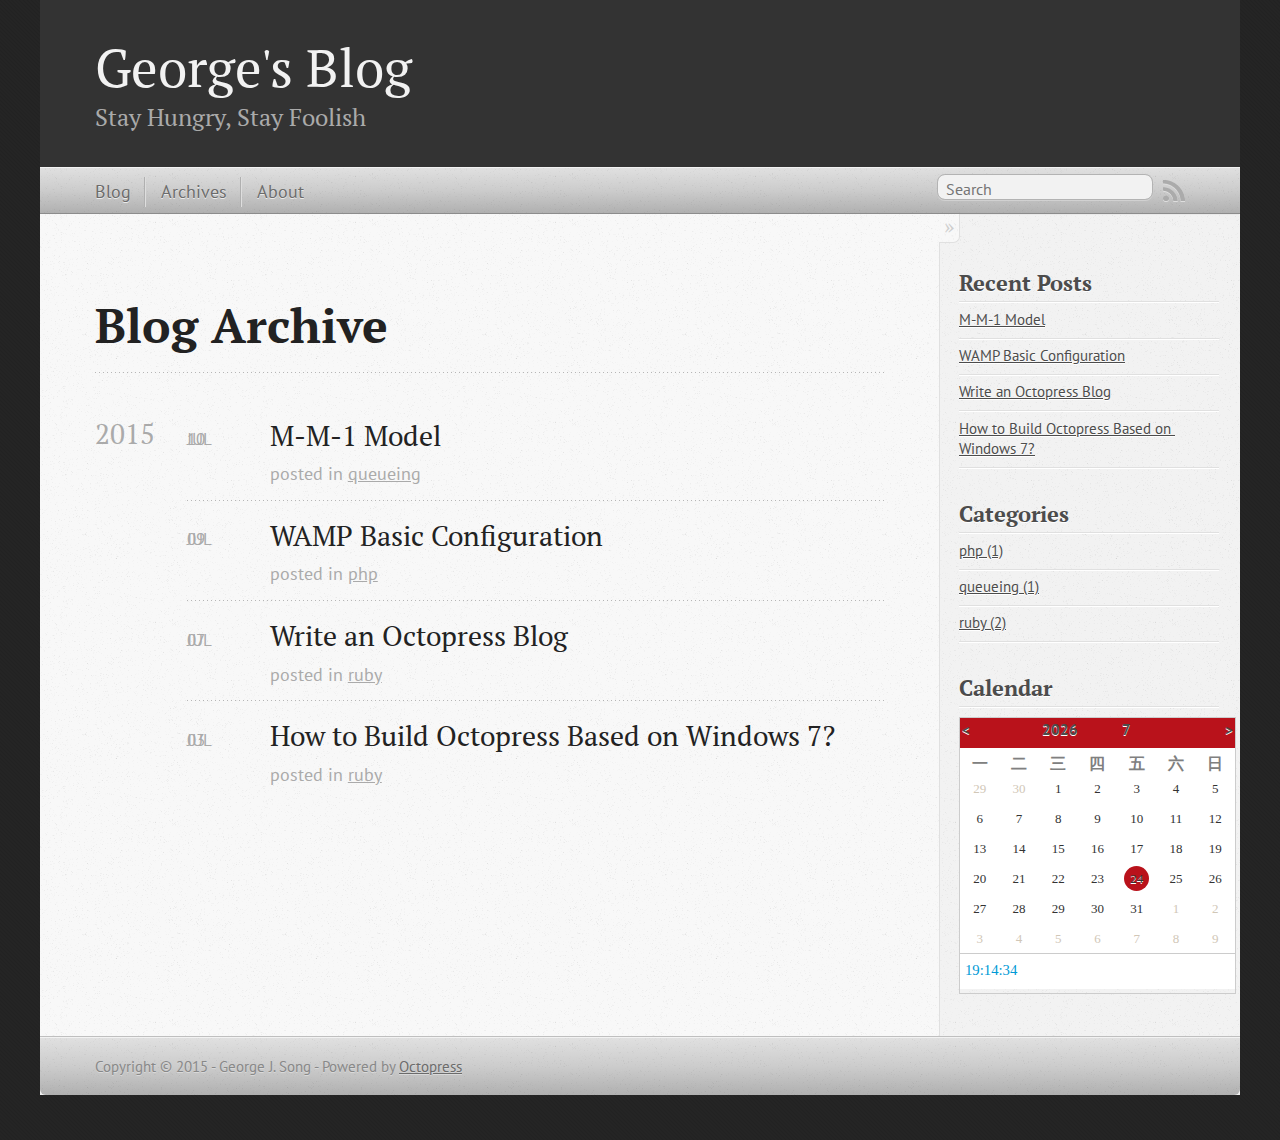
<file: blog/archives/index.html>
<!DOCTYPE html>
<!--[if IEMobile 7 ]><html class="no-js iem7"><![endif]-->
<!--[if lt IE 9]><html class="no-js lte-ie8"><![endif]-->
<!--[if (gt IE 8)|(gt IEMobile 7)|!(IEMobile)|!(IE)]><!--><html class="no-js" lang="en"><!--<![endif]-->
<head>
  <meta charset="utf-8">
  <title>Blog Archive - George's Blog</title>
  <meta name="author" content="George J. Song">

  
  <meta name="description" content="Blog Archive 2015 M-M-1 Model
Jul 10 2015 posted in queueing WAMP Basic Configuration
Jul 09 2015 posted in php Write an Octopress Blog
Jul 07 2015 &hellip;">
  

  <!-- http://t.co/dKP3o1e -->
  <meta name="HandheldFriendly" content="True">
  <meta name="MobileOptimized" content="320">
  <meta name="viewport" content="width=device-width, initial-scale=1">

  
  <link rel="canonical" href="http://georgedl001.github.io/blog/archives/">
  <link href="/favicon.png" rel="icon">
  <link href="/stylesheets/screen.css" media="screen, projection" rel="stylesheet" type="text/css">
  <link href="/atom.xml" rel="alternate" title="George's Blog" type="application/atom+xml">
  <script src="/javascripts/modernizr-2.0.js"></script>
  <script src="//ajax.googleapis.com/ajax/libs/jquery/1.9.1/jquery.min.js"></script>
  <script>!window.jQuery && document.write(unescape('%3Cscript src="/javascripts/libs/jquery.min.js"%3E%3C/script%3E'))</script>
  <script src="/javascripts/octopress.js" type="text/javascript"></script>
  <!--Fonts from Google"s Web font directory at http://google.com/webfonts -->
<link href="//fonts.googleapis.com/css?family=PT+Serif:regular,italic,bold,bolditalic" rel="stylesheet" type="text/css">
<link href="//fonts.googleapis.com/css?family=PT+Sans:regular,italic,bold,bolditalic" rel="stylesheet" type="text/css">

  

</head>

<body   >
  <header role="banner"><hgroup>
  <h1><a href="/">George's Blog</a></h1>
  
    <h2>Stay Hungry, Stay Foolish</h2>
  
</hgroup>

</header>
  <nav role="navigation"><ul class="subscription" data-subscription="rss">
  <li><a href="/atom.xml" rel="subscribe-rss" title="subscribe via RSS">RSS</a></li>
  
</ul>
  
<form action="https://www.bing.com/search" method="get">
  <fieldset role="search">
    <input type="hidden" name="sitesearch" value="georgedl001.github.io">
    <input class="search" type="text" name="q" results="0" placeholder="Search"/>
  </fieldset>
</form>
  
<ul class="main-navigation">
  <li><a href="/">Blog</a></li>
  <li><a href="/blog/archives">Archives</a></li>
  <li><a href="/about">About</a></li>
</ul>

</nav>
  <div id="main">
    <div id="content">
      <div>
<article role="article">
  
  <header>
    <h1 class="entry-title">Blog Archive</h1>
    
  </header>
  
  <div id="blog-archives">



  
  <h2>2015</h2>

<article>
  
<h1><a href="/blog/2015/07/10/m-m-1-model/">M-M-1 Model</a></h1>
<time datetime="2015-07-10T17:02:26+08:00" pubdate><span class='month'>Jul</span> <span class='day'>10</span> <span class='year'>2015</span></time>

<footer>
  <span class="categories">posted in <a class='category' href='/blog/categories/queueing/'>queueing</a></span>
</footer>


</article>



<article>
  
<h1><a href="/blog/2015/07/09/wamp-basic-configuration/">WAMP Basic Configuration</a></h1>
<time datetime="2015-07-09T14:53:49+08:00" pubdate><span class='month'>Jul</span> <span class='day'>09</span> <span class='year'>2015</span></time>

<footer>
  <span class="categories">posted in <a class='category' href='/blog/categories/php/'>php</a></span>
</footer>


</article>



<article>
  
<h1><a href="/blog/2015/07/07/write-octopress-blog/">Write an Octopress Blog</a></h1>
<time datetime="2015-07-07T16:47:18+08:00" pubdate><span class='month'>Jul</span> <span class='day'>07</span> <span class='year'>2015</span></time>

<footer>
  <span class="categories">posted in <a class='category' href='/blog/categories/ruby/'>ruby</a></span>
</footer>


</article>



<article>
  
<h1><a href="/blog/2015/07/03/my-first-octopress-blog/">How to Build Octopress Based on Windows 7?</a></h1>
<time datetime="2015-07-03T09:19:28+08:00" pubdate><span class='month'>Jul</span> <span class='day'>03</span> <span class='year'>2015</span></time>

<footer>
  <span class="categories">posted in <a class='category' href='/blog/categories/ruby/'>ruby</a></span>
</footer>


</article>

</div>

  
</article>

</div>

<aside class="sidebar">
  
    <section>
  <h1>Recent Posts</h1>
  <ul id="recent_posts">
    
      <li class="post">
        <a href="/blog/2015/07/10/m-m-1-model/">M-M-1 Model</a>
      </li>
    
      <li class="post">
        <a href="/blog/2015/07/09/wamp-basic-configuration/">WAMP Basic Configuration</a>
      </li>
    
      <li class="post">
        <a href="/blog/2015/07/07/write-octopress-blog/">Write an Octopress Blog</a>
      </li>
    
      <li class="post">
        <a href="/blog/2015/07/03/my-first-octopress-blog/">How to Build Octopress Based on Windows 7?</a>
      </li>
    
  </ul>
</section>




<section> 
  <h1>Categories</h1> 
  <ul id="categories"> 
    <li class='category'><a href='/blog/categories/php/'>php (1)</a></li>
<li class='category'><a href='/blog/categories/queueing/'>queueing (1)</a></li>
<li class='category'><a href='/blog/categories/ruby/'>ruby (2)</a></li>
 
  </ul> 
</section><!doctype html>
<section>
<h1>Calendar</h1>
<html>
<head>
<meta charset="utf-8">
<meta name="keywords" content="Html日历插件，Html精美日历插件，Jquery多功能日历插件" />
<meta name="description" content="Html日历插件，多功能-彭亚欧个人博客代码演示中心" />
<title>Html Calendar Plugin</title>
<style type="text/css">
body {
	background-color: #efefef;
}
#CalendarMain {
	width: 275px;
	height: 275px;
	border: 1px solid #ccc;
	margin: 0 auto;
	margin-top: 10px;
}
#title {
	width: 100%;
	height: 30px;
	background-color: #b9121b;
}
.selectBtn {
	font-weight: 900;
	font-size: 15px;
	color: #fff;
	cursor: pointer;
	text-decoration: none;
	// padding: 7px 10px 6px 10px;
	padding: 2px 2px 2px 2px;
}
.selectBtn:hover {
	background-color: #1d953f;
}
.selectYear {
	float: left;
	margin-left: 80px;
	position: absolute;
}
.selectMonth {
	float: left;
	margin-left: 160px;
	position: absolute;
}
.month {
	float: left;
	position: absolute;
}
.nextMonth {
	float: right;
}
.currentDay {
	float: right;
}
#context {
	background-color: #fff;
	width: 100%;
}
.week {
	width: 100%;
	height: 20px;
}
.week>h3 {
	float: left;
	color: #808080;
	text-align: center;
	margin: 0;
	padding: 0;
	margin-top: 5px;
	font-size: 16px;
}
.dayItem {
	float: left;
}
.lastItem {
	color: #d1c7b7 !important;
}
.item {
	color: #333;
	float: left;
	text-align: center;
	cursor: pointer;
	margin: 0;
	font-family: "微软雅黑";
	font-size: 13px;
}
.item:hover {
	color: #b9121b;
}
.currentItem>a {
	background-color: #b9121b;
	width: 25px;
	line-height: 25px;
	float: left;
	-webkit-border-radius: 50%;
	-moz-border-radius: 50%;
	border-radius: 50%;
	color: #fff;
}
#foots {
	width: 100%;
	height: 35px;
	background-color: #fff;
	border-top: 1px solid #ccc;
	margin-top: -1px;
}
#footNow {
	float: left;
	margin: 6px 0 0 5px;
	color: #009ad6;
	font-family: "微软雅黑";
}
#Container {
	overflow: hidden;
	float: left;
}
#center {
	width: 100%;
	overflow: hidden;
}
#centerMain {
	width: 300%;
	margin-left: -100%;
}
#selectYearDiv {
	float: left;
	background-color: #fff;
}
#selectYearDiv>div {
	float: left;
	text-align: center;
	font-family: "微软雅黑";
	font-size: 16px;
	border: 1px solid #ccc;
	margin-left: -1px;
	margin-top: -1px;
	cursor: pointer;
	color: #909090;
}
.currentYearSd, .currentMontSd {
	color: #ff4400 !important;
}
#selectMonthDiv {
	float: left;
	background-color: #fff;
}
#selectMonthDiv>div {
	color: #909090;
	float: left;
	text-align: center;
	font-family: "微软雅黑";
	font-size: 16px;
	border: 1px solid #ccc;
	margin-left: -1px;
	margin-top: -1px;
	cursor: pointer;
}
#selectYearDiv>div:hover, #selectMonthDiv>div:hover {
	background-color: #efefef;
}
#centerCalendarMain {
	float: left;
}
</style>
</head>
<body>
<div id="Demo">
<div id="CalendarMain">
  <div id="title"> 
	<a class="selectBtn month" href="javascript:" onclick="CalendarHandler.CalculateLastMonthDays();"><</a>
	<a class="selectBtn selectYear" href="javascript:" onClick="CalendarHandler.CreateSelectYear(CalendarHandler.showYearStart);">2014Y</a>
	<a class="selectBtn selectMonth" onClick="CalendarHandler.CreateSelectMonth()">6月</a>
	<a class="selectBtn nextMonth" href="javascript:" onClick="CalendarHandler.CalculateNextMonthDays();">></a>
	<a class="selectBtn currentDay" href="javascript:" onClick="CalendarHandler.CreateCurrentCalendar(0,0,0);">今天</a>
    </div>
  <div id="context">
    <div class="week">
      <h3> 一 </h3>
      <h3> 二 </h3>
      <h3> 三 </h3>
      <h3> 四 </h3>
      <h3> 五 </h3>
      <h3> 六 </h3>
      <h3> 日 </h3>
    </div>
    <div id="center">
      <div id="centerMain">
        <div id="selectYearDiv"></div>
        <div id="centerCalendarMain">
          <div id="Container"></div>
        </div>
        <div id="selectMonthDiv"></div>
      </div>
    </div>
    <div id="foots"><a id="footNow">19:14:34</a></div>
  </div>
</div>
</body>
<script type="text/javascript" src="http://www.pengyaou.com/jquery-1.4.min.js"></script>
<script type="text/javascript">
		$(document).ready(function(e) {
			CalendarHandler.initialize();
		});

		var CalendarHandler = {
			currentYear: 0,
			currentMonth: 0,
			isRunning: false,
			showYearStart:2009,
			tag:0,
			initialize: function() {
				$calendarItem = this.CreateCalendar(0, 0, 0);
				$("#Container").append($calendarItem);

				$("#context").css("height", $("#CalendarMain").height() - 65 + "px");
				$("#center").css("height", $("#context").height() - 30 + "px");
				$("#selectYearDiv").css("height", $("#context").height() - 30 + "px").css("width", $("#context").width() + "px");
				$("#selectMonthDiv").css("height", $("#context").height() - 30 + "px").css("width", $("#context").width() + "px");
				$("#centerCalendarMain").css("height", $("#context").height() - 30 + "px").css("width", $("#context").width() + "px");

				$calendarItem.css("height", $("#context").height() - 30 + "px"); //.css("visibility","hidden");
				$("#Container").css("height", "0px").css("width", "0px").css("margin-left", $("#context").width() / 2 + "px").css("margin-top", ($("#context").height() - 30) / 2 + "px");
				$("#Container").animate({
					width: $("#context").width() + "px",
					height: ($("#context").height() - 30) * 2 + "px",
					marginLeft: "0px",
					marginTop: "0px"
				}, 300, function() {
					$calendarItem.css("visibility", "visible");
				});
				$(".dayItem").css("width", $("#context").width() + "px");
				var itemPaddintTop = $(".dayItem").height() / 6;
				$(".item").css({
					"width": $(".week").width() / 7 + "px",
					"line-height": itemPaddintTop + "px",
					"height": itemPaddintTop + "px"
				});
				$(".currentItem>a").css("margin-left", ($(".item").width() - 25) / 2 + "px").css("margin-top", ($(".item").height() - 25) / 2 + "px");
				$(".week>h3").css("width", $(".week").width() / 7 + "px");
				this.RunningTime();
			},
			CreateSelectYear: function(showYearStart) {
				CalendarHandler.showYearStart=showYearStart;
				$(".currentDay").show();
				$("#selectYearDiv").children().remove();
				var yearindex = 0;
				for (var i = showYearStart; i < showYearStart+12; i++) {
					yearindex++;
					if(i==showYearStart){
						$last=$("<div>往前</div>");
						$("#selectYearDiv").append($last);
						$last.click(function(){
							CalendarHandler.CreateSelectYear(CalendarHandler.showYearStart-10);
						});
						continue;
					}
					if(i==showYearStart+11){
						$next=$("<div>往后</div>");
						$("#selectYearDiv").append($next);
						$next.click(function(){
							CalendarHandler.CreateSelectYear(CalendarHandler.showYearStart+10);
						});
						continue;
					}
					
					if (i == this.currentYear) {
						$yearItem=$("<div class=\"currentYearSd\" id=\"" + yearindex + "\">" + i + "</div>")
					
					}
					else{
						 $yearItem=$("<div id=\"" + yearindex + "\">" + i + "</div>");
					}
					$("#selectYearDiv").append($yearItem);
					$yearItem.click(function(){
						$calendarItem=CalendarHandler.CreateCalendar(Number($(this).html()),1,1);
						$("#Container").append($calendarItem);
						CalendarHandler.CSS()
					    CalendarHandler.isRunning = true;
					    $($("#Container").find(".dayItem")[0]).animate({
						height: "0px"
					    }, 300, function() {
						$(this).remove();
						CalendarHandler.isRunning = false;
					    });
						$("#centerMain").animate({
						marginLeft: -$("#center").width() + "px"
					}, 500);
					});
					if (yearindex == 1 || yearindex == 5 || yearindex == 9) $("#selectYearDiv").find("#" + yearindex).css("border-left-color", "#fff");
					if (yearindex == 4 || yearindex == 8 || yearindex == 12) $("#selectYearDiv").find("#" + yearindex).css("border-right-color", "#fff");
					
				}
				$("#selectYearDiv>div").css("width", ($("#center").width() - 4) / 4 + "px").css("line-height", ($("#center").height() - 4) / 3 + "px");
				$("#centerMain").animate({
					marginLeft: "0px"
				}, 300);
			},
			CreateSelectMonth: function() {
				$(".currentDay").show();
				$("#selectMonthDiv").children().remove();
				for (var i = 1; i < 13; i++) {
					if (i == this.currentMonth) $monthItem=$("<div class=\"currentMontSd\" id=\"" + i + "\">" + i + "月</div>");
					else  $monthItem=$("<div id=\"" + i + "\">" + i + "月</div>");
					$("#selectMonthDiv").append($monthItem);
					$monthItem.click(function(){
						$calendarItem=CalendarHandler.CreateCalendar(CalendarHandler.currentYear,Number($(this).attr("id")),1);
						$("#Container").append($calendarItem);
						CalendarHandler.CSS()
					    CalendarHandler.isRunning = true;
					    $($("#Container").find(".dayItem")[0]).animate({
						height: "0px"
					    }, 300, function() {
						$(this).remove();
						CalendarHandler.isRunning = false;
					    });
						$("#centerMain").animate({
						marginLeft: -$("#center").width() + "px"
					}, 500);
					});
					if (i == 1 || i == 5 || i == 9) $("#selectMonthDiv").find("#" + i).css("border-left-color", "#fff");
					if (i == 4 || i == 8 || i == 12) $("#selectMonthDiv").find("#" + i).css("border-right-color", "#fff");
				}
				$("#selectMonthDiv>div").css("width", ($("#center").width() - 4) / 4 + "px").css("line-height", ($("#center").height() - 4) / 3 + "px");
				$("#centerMain").animate({
					marginLeft: -$("#center").width() * 2 + "px"
				}, 300);
			},
			IsRuiYear: function(aDate) {
				return (0 == aDate % 4 && (aDate % 100 != 0 || aDate % 400 == 0));
			},
			CalculateWeek: function(y, m, d) {
				var arr = "7123456".split("");
				with(document.all) {
					var vYear = parseInt(y, 10);
					var vMonth = parseInt(m, 10);		
					var vDay = parseInt(d, 10);
				}
				var week =arr[new Date(y,m-1,vDay).getDay()];
				return week;
			},
			CalculateMonthDays: function(m, y) {
				var mDay = 0;
				if (m == 0 || m == 1 || m == 3 || m == 5 || m == 7 || m == 8 || m == 10 || m == 12) {
					mDay = 31;
				} else {
					if (m == 2) {
						//判断是否为芮年
						var isRn = this.IsRuiYear(y);
						if (isRn == true) {
							mDay = 29;
						} else {
							mDay = 28;
						}
					} else {
						mDay = 30;
					}
				}
				return mDay;
			},
			CreateCalendar: function(y, m, d) {
				$dayItem = $("<div class=\"dayItem\"></div>");
				//获取当前月份的天数
				var nowDate = new Date();
				if(y==nowDate.getFullYear()&&m==nowDate.getMonth()+1||(y==0&&m==0))
				$(".currentDay").hide();
				var nowYear = y == 0 ? nowDate.getFullYear() : y;
				this.currentYear = nowYear;
				var nowMonth = m == 0 ? nowDate.getMonth() + 1 : m;
				this.currentMonth = nowMonth;
				var nowDay = d == 0 ? nowDate.getDate() : d;
				$(".selectYear").html(nowYear);
				$(".selectMonth").html(nowMonth);
				var nowDaysNub = this.CalculateMonthDays(nowMonth, nowYear);
				//获取当月第一天是星期几
				//var weekDate = new Date(nowYear+"-"+nowMonth+"-"+1);
				//alert(weekDate.getDay());
				var nowWeek = parseInt(this.CalculateWeek(nowYear, nowMonth, 1));
				//nowWeek=weekDate.getDay()==0?7:weekDate.getDay();
				//var nowWeek=weekDate.getDay();
				//获取上个月的天数
				var lastMonthDaysNub = this.CalculateMonthDays((nowMonth - 1), nowYear);

				if (nowWeek != 0) {
					//生成上月剩下的日期
					for (var i = (lastMonthDaysNub - (nowWeek - 1)); i < lastMonthDaysNub; i++) {
						$dayItem.append("<div class=\"item lastItem\"><a>" + (i + 1) + "</a></div>");
					}
				}

				//生成当月的日期
				for (var i = 0; i < nowDaysNub; i++) {
					if (i == (nowDay - 1)) $dayItem.append("<div class=\"item currentItem\"><a>" + (i + 1) + "</a></div>");
					else $dayItem.append("<div class=\"item\"><a>" + (i + 1) + "</a></div>");
				}

				//获取总共已经生成的天数
				var hasCreateDaysNub = nowWeek + nowDaysNub;
				//如果小于42，往下个月推算
				if (hasCreateDaysNub < 42) {
					for (var i = 0; i <= (42 - hasCreateDaysNub); i++) {
						$dayItem.append("<div class=\"item lastItem\"><a>" + (i + 1) + "</a></div>");
					}
				}

				return $dayItem;
			},
			CSS: function() {
				var itemPaddintTop = $(".dayItem").height() / 6;
				$(".item").css({
					"width": $(".week").width() / 7 + "px",
					"line-height": itemPaddintTop + "px",
					"height": itemPaddintTop + "px"
				});
				$(".currentItem>a").css("margin-left", ($(".item").width() - 25) / 2 + "px").css("margin-top", ($(".item").height() - 25) / 2 + "px");
			},
			CalculateNextMonthDays: function() {
				if (this.isRunning == false) {
					$(".currentDay").show();
					var m = this.currentMonth == 12 ? 1 : this.currentMonth + 1;
					var y = this.currentMonth == 12 ? (this.currentYear + 1) : this.currentYear;
					var d = 0;
					var nowDate = new Date();
					if (y == nowDate.getFullYear() && m == nowDate.getMonth() + 1) d = nowDate.getDate();
					else d = 1;
					$calendarItem = this.CreateCalendar(y, m, d);
					$("#Container").append($calendarItem);

					this.CSS();
					this.isRunning = true;
					$($("#Container").find(".dayItem")[0]).animate({
						height: "0px"
					}, 300, function() {
						$(this).remove();
						CalendarHandler.isRunning = false;
					});
				}
			},
			CalculateLastMonthDays: function() {
				if (this.isRunning == false) {
					$(".currentDay").show();
					var nowDate = new Date();					
					var m = this.currentMonth == 1 ? 12 : this.currentMonth - 1;
					var y = this.currentMonth == 1 ? (this.currentYear - 1) : this.currentYear;
					var d = 0;
					
					if (y == nowDate.getFullYear() && m == nowDate.getMonth() + 1) d = nowDate.getDate();
					else d = 1;
					$calendarItem = this.CreateCalendar(y, m, d);
					$("#Container").append($calendarItem);
					var itemPaddintTop = $(".dayItem").height() / 6;
					this.CSS();
					this.isRunning = true;
					$($("#Container").find(".dayItem")[0]).animate({
						height: "0px"
					}, 300, function() {
						$(this).remove();
						CalendarHandler.isRunning = false;
					});
				}
			},
			CreateCurrentCalendar: function() {
				if (this.isRunning == false) {
					$(".currentDay").hide();
					$calendarItem = this.CreateCalendar(0, 0, 0);
					$("#Container").append($calendarItem);
					this.isRunning = true;
					$($("#Container").find(".dayItem")[0]).animate({
						height: "0px"
					}, 300, function() {
						$(this).remove();
						CalendarHandler.isRunning = false;
					});
					this.CSS();
					$("#centerMain").animate({
						marginLeft: -$("#center").width() + "px"
					}, 500);
				}
			},
			RunningTime: function() {
				var mTiming = setInterval(function() {
					var nowDate = new Date();
					var h=nowDate.getHours()<10?"0"+nowDate.getHours():nowDate.getHours();
					var m=nowDate.getMinutes()<10?"0"+nowDate.getMinutes():nowDate.getMinutes();
					var s=nowDate.getSeconds()<10?"0"+nowDate.getSeconds():nowDate.getSeconds();
					var nowTime = h + ":" + m + ":" + s;
					$("#footNow").html(nowTime);
				}, 1000);

			}
		}
		</script>

<!--[if IE 7]>
   <style type="text/css">
			.menuItem{ margin-left:-130px; } 
		</style>
    <![endif]-->

</html>
</section>
  
</aside>


    </div>
  </div>
  <footer role="contentinfo"><p>
  Copyright &copy; 2015 - George J. Song -
  <span class="credit">Powered by <a href="http://octopress.org">Octopress</a></span>
</p>

</footer>
  











</body>
</html>
</file>
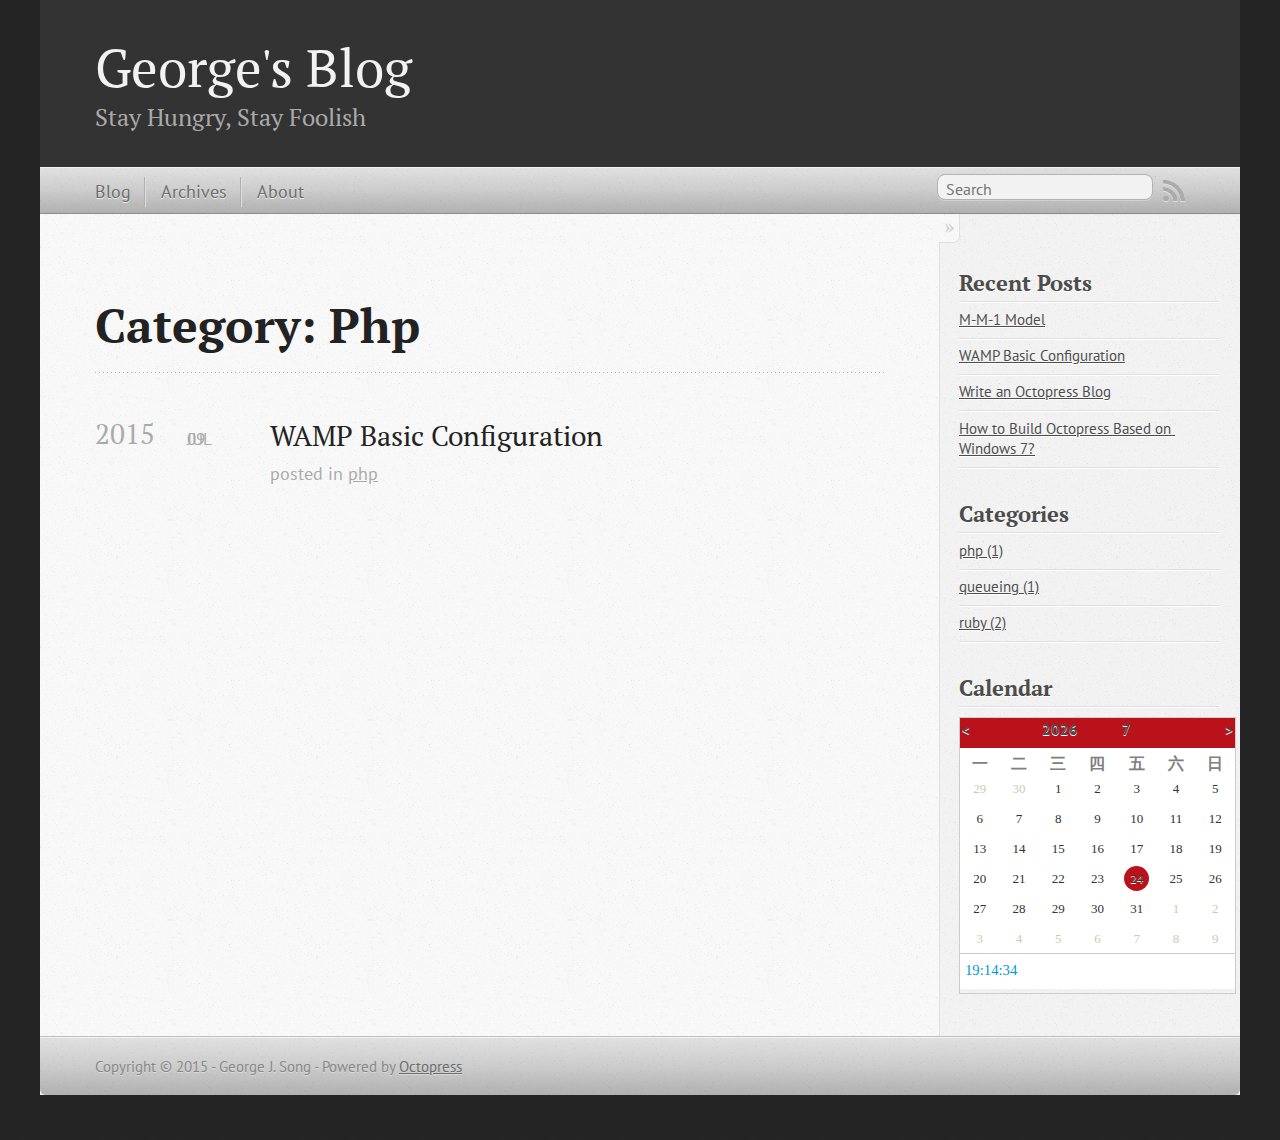
<file: blog/categories/php/index.html>
<!DOCTYPE html>
<!--[if IEMobile 7 ]><html class="no-js iem7"><![endif]-->
<!--[if lt IE 9]><html class="no-js lte-ie8"><![endif]-->
<!--[if (gt IE 8)|(gt IEMobile 7)|!(IEMobile)|!(IE)]><!--><html class="no-js" lang="en"><!--<![endif]-->
<head>
  <meta charset="utf-8">
  <title>Category: Php - George's Blog</title>
  <meta name="author" content="George J. Song">

  
  <meta name="description" content="Category: php">
  

  <!-- http://t.co/dKP3o1e -->
  <meta name="HandheldFriendly" content="True">
  <meta name="MobileOptimized" content="320">
  <meta name="viewport" content="width=device-width, initial-scale=1">

  
  <link rel="canonical" href="http://georgedl001.github.io/blog/categories/php/">
  <link href="/favicon.png" rel="icon">
  <link href="/stylesheets/screen.css" media="screen, projection" rel="stylesheet" type="text/css">
  <link href="/atom.xml" rel="alternate" title="George's Blog" type="application/atom+xml">
  <script src="/javascripts/modernizr-2.0.js"></script>
  <script src="//ajax.googleapis.com/ajax/libs/jquery/1.9.1/jquery.min.js"></script>
  <script>!window.jQuery && document.write(unescape('%3Cscript src="/javascripts/libs/jquery.min.js"%3E%3C/script%3E'))</script>
  <script src="/javascripts/octopress.js" type="text/javascript"></script>
  <!--Fonts from Google"s Web font directory at http://google.com/webfonts -->
<link href="//fonts.googleapis.com/css?family=PT+Serif:regular,italic,bold,bolditalic" rel="stylesheet" type="text/css">
<link href="//fonts.googleapis.com/css?family=PT+Sans:regular,italic,bold,bolditalic" rel="stylesheet" type="text/css">

  

</head>

<body   >
  <header role="banner"><hgroup>
  <h1><a href="/">George's Blog</a></h1>
  
    <h2>Stay Hungry, Stay Foolish</h2>
  
</hgroup>

</header>
  <nav role="navigation"><ul class="subscription" data-subscription="rss">
  <li><a href="/atom.xml" rel="subscribe-rss" title="subscribe via RSS">RSS</a></li>
  
</ul>
  
<form action="https://www.bing.com/search" method="get">
  <fieldset role="search">
    <input type="hidden" name="sitesearch" value="georgedl001.github.io">
    <input class="search" type="text" name="q" results="0" placeholder="Search"/>
  </fieldset>
</form>
  
<ul class="main-navigation">
  <li><a href="/">Blog</a></li>
  <li><a href="/blog/archives">Archives</a></li>
  <li><a href="/about">About</a></li>
</ul>

</nav>
  <div id="main">
    <div id="content">
      <div>
<article role="article">
  
  <header>
    <h1 class="entry-title">Category: Php</h1>
    
  </header>
  
  <div id="blog-archives" class="category">



  
  <h2>2015</h2>

<article>
  
<h1><a href="/blog/2015/07/09/wamp-basic-configuration/">WAMP Basic Configuration</a></h1>
<time datetime="2015-07-09T14:53:49+08:00" pubdate><span class='month'>Jul</span> <span class='day'>09</span> <span class='year'>2015</span></time>

<footer>
  <span class="categories">posted in <a class='category' href='/blog/categories/php/'>php</a></span>
</footer>


</article>

</div>

  
</article>

</div>

<aside class="sidebar">
  
    <section>
  <h1>Recent Posts</h1>
  <ul id="recent_posts">
    
      <li class="post">
        <a href="/blog/2015/07/10/m-m-1-model/">M-M-1 Model</a>
      </li>
    
      <li class="post">
        <a href="/blog/2015/07/09/wamp-basic-configuration/">WAMP Basic Configuration</a>
      </li>
    
      <li class="post">
        <a href="/blog/2015/07/07/write-octopress-blog/">Write an Octopress Blog</a>
      </li>
    
      <li class="post">
        <a href="/blog/2015/07/03/my-first-octopress-blog/">How to Build Octopress Based on Windows 7?</a>
      </li>
    
  </ul>
</section>




<section> 
  <h1>Categories</h1> 
  <ul id="categories"> 
    <li class='category'><a href='/blog/categories/php/'>php (1)</a></li>
<li class='category'><a href='/blog/categories/queueing/'>queueing (1)</a></li>
<li class='category'><a href='/blog/categories/ruby/'>ruby (2)</a></li>
 
  </ul> 
</section><!doctype html>
<section>
<h1>Calendar</h1>
<html>
<head>
<meta charset="utf-8">
<meta name="keywords" content="Html日历插件，Html精美日历插件，Jquery多功能日历插件" />
<meta name="description" content="Html日历插件，多功能-彭亚欧个人博客代码演示中心" />
<title>Html Calendar Plugin</title>
<style type="text/css">
body {
	background-color: #efefef;
}
#CalendarMain {
	width: 275px;
	height: 275px;
	border: 1px solid #ccc;
	margin: 0 auto;
	margin-top: 10px;
}
#title {
	width: 100%;
	height: 30px;
	background-color: #b9121b;
}
.selectBtn {
	font-weight: 900;
	font-size: 15px;
	color: #fff;
	cursor: pointer;
	text-decoration: none;
	// padding: 7px 10px 6px 10px;
	padding: 2px 2px 2px 2px;
}
.selectBtn:hover {
	background-color: #1d953f;
}
.selectYear {
	float: left;
	margin-left: 80px;
	position: absolute;
}
.selectMonth {
	float: left;
	margin-left: 160px;
	position: absolute;
}
.month {
	float: left;
	position: absolute;
}
.nextMonth {
	float: right;
}
.currentDay {
	float: right;
}
#context {
	background-color: #fff;
	width: 100%;
}
.week {
	width: 100%;
	height: 20px;
}
.week>h3 {
	float: left;
	color: #808080;
	text-align: center;
	margin: 0;
	padding: 0;
	margin-top: 5px;
	font-size: 16px;
}
.dayItem {
	float: left;
}
.lastItem {
	color: #d1c7b7 !important;
}
.item {
	color: #333;
	float: left;
	text-align: center;
	cursor: pointer;
	margin: 0;
	font-family: "微软雅黑";
	font-size: 13px;
}
.item:hover {
	color: #b9121b;
}
.currentItem>a {
	background-color: #b9121b;
	width: 25px;
	line-height: 25px;
	float: left;
	-webkit-border-radius: 50%;
	-moz-border-radius: 50%;
	border-radius: 50%;
	color: #fff;
}
#foots {
	width: 100%;
	height: 35px;
	background-color: #fff;
	border-top: 1px solid #ccc;
	margin-top: -1px;
}
#footNow {
	float: left;
	margin: 6px 0 0 5px;
	color: #009ad6;
	font-family: "微软雅黑";
}
#Container {
	overflow: hidden;
	float: left;
}
#center {
	width: 100%;
	overflow: hidden;
}
#centerMain {
	width: 300%;
	margin-left: -100%;
}
#selectYearDiv {
	float: left;
	background-color: #fff;
}
#selectYearDiv>div {
	float: left;
	text-align: center;
	font-family: "微软雅黑";
	font-size: 16px;
	border: 1px solid #ccc;
	margin-left: -1px;
	margin-top: -1px;
	cursor: pointer;
	color: #909090;
}
.currentYearSd, .currentMontSd {
	color: #ff4400 !important;
}
#selectMonthDiv {
	float: left;
	background-color: #fff;
}
#selectMonthDiv>div {
	color: #909090;
	float: left;
	text-align: center;
	font-family: "微软雅黑";
	font-size: 16px;
	border: 1px solid #ccc;
	margin-left: -1px;
	margin-top: -1px;
	cursor: pointer;
}
#selectYearDiv>div:hover, #selectMonthDiv>div:hover {
	background-color: #efefef;
}
#centerCalendarMain {
	float: left;
}
</style>
</head>
<body>
<div id="Demo">
<div id="CalendarMain">
  <div id="title"> 
	<a class="selectBtn month" href="javascript:" onclick="CalendarHandler.CalculateLastMonthDays();"><</a>
	<a class="selectBtn selectYear" href="javascript:" onClick="CalendarHandler.CreateSelectYear(CalendarHandler.showYearStart);">2014Y</a>
	<a class="selectBtn selectMonth" onClick="CalendarHandler.CreateSelectMonth()">6月</a>
	<a class="selectBtn nextMonth" href="javascript:" onClick="CalendarHandler.CalculateNextMonthDays();">></a>
	<a class="selectBtn currentDay" href="javascript:" onClick="CalendarHandler.CreateCurrentCalendar(0,0,0);">今天</a>
    </div>
  <div id="context">
    <div class="week">
      <h3> 一 </h3>
      <h3> 二 </h3>
      <h3> 三 </h3>
      <h3> 四 </h3>
      <h3> 五 </h3>
      <h3> 六 </h3>
      <h3> 日 </h3>
    </div>
    <div id="center">
      <div id="centerMain">
        <div id="selectYearDiv"></div>
        <div id="centerCalendarMain">
          <div id="Container"></div>
        </div>
        <div id="selectMonthDiv"></div>
      </div>
    </div>
    <div id="foots"><a id="footNow">19:14:34</a></div>
  </div>
</div>
</body>
<script type="text/javascript" src="http://www.pengyaou.com/jquery-1.4.min.js"></script>
<script type="text/javascript">
		$(document).ready(function(e) {
			CalendarHandler.initialize();
		});

		var CalendarHandler = {
			currentYear: 0,
			currentMonth: 0,
			isRunning: false,
			showYearStart:2009,
			tag:0,
			initialize: function() {
				$calendarItem = this.CreateCalendar(0, 0, 0);
				$("#Container").append($calendarItem);

				$("#context").css("height", $("#CalendarMain").height() - 65 + "px");
				$("#center").css("height", $("#context").height() - 30 + "px");
				$("#selectYearDiv").css("height", $("#context").height() - 30 + "px").css("width", $("#context").width() + "px");
				$("#selectMonthDiv").css("height", $("#context").height() - 30 + "px").css("width", $("#context").width() + "px");
				$("#centerCalendarMain").css("height", $("#context").height() - 30 + "px").css("width", $("#context").width() + "px");

				$calendarItem.css("height", $("#context").height() - 30 + "px"); //.css("visibility","hidden");
				$("#Container").css("height", "0px").css("width", "0px").css("margin-left", $("#context").width() / 2 + "px").css("margin-top", ($("#context").height() - 30) / 2 + "px");
				$("#Container").animate({
					width: $("#context").width() + "px",
					height: ($("#context").height() - 30) * 2 + "px",
					marginLeft: "0px",
					marginTop: "0px"
				}, 300, function() {
					$calendarItem.css("visibility", "visible");
				});
				$(".dayItem").css("width", $("#context").width() + "px");
				var itemPaddintTop = $(".dayItem").height() / 6;
				$(".item").css({
					"width": $(".week").width() / 7 + "px",
					"line-height": itemPaddintTop + "px",
					"height": itemPaddintTop + "px"
				});
				$(".currentItem>a").css("margin-left", ($(".item").width() - 25) / 2 + "px").css("margin-top", ($(".item").height() - 25) / 2 + "px");
				$(".week>h3").css("width", $(".week").width() / 7 + "px");
				this.RunningTime();
			},
			CreateSelectYear: function(showYearStart) {
				CalendarHandler.showYearStart=showYearStart;
				$(".currentDay").show();
				$("#selectYearDiv").children().remove();
				var yearindex = 0;
				for (var i = showYearStart; i < showYearStart+12; i++) {
					yearindex++;
					if(i==showYearStart){
						$last=$("<div>往前</div>");
						$("#selectYearDiv").append($last);
						$last.click(function(){
							CalendarHandler.CreateSelectYear(CalendarHandler.showYearStart-10);
						});
						continue;
					}
					if(i==showYearStart+11){
						$next=$("<div>往后</div>");
						$("#selectYearDiv").append($next);
						$next.click(function(){
							CalendarHandler.CreateSelectYear(CalendarHandler.showYearStart+10);
						});
						continue;
					}
					
					if (i == this.currentYear) {
						$yearItem=$("<div class=\"currentYearSd\" id=\"" + yearindex + "\">" + i + "</div>")
					
					}
					else{
						 $yearItem=$("<div id=\"" + yearindex + "\">" + i + "</div>");
					}
					$("#selectYearDiv").append($yearItem);
					$yearItem.click(function(){
						$calendarItem=CalendarHandler.CreateCalendar(Number($(this).html()),1,1);
						$("#Container").append($calendarItem);
						CalendarHandler.CSS()
					    CalendarHandler.isRunning = true;
					    $($("#Container").find(".dayItem")[0]).animate({
						height: "0px"
					    }, 300, function() {
						$(this).remove();
						CalendarHandler.isRunning = false;
					    });
						$("#centerMain").animate({
						marginLeft: -$("#center").width() + "px"
					}, 500);
					});
					if (yearindex == 1 || yearindex == 5 || yearindex == 9) $("#selectYearDiv").find("#" + yearindex).css("border-left-color", "#fff");
					if (yearindex == 4 || yearindex == 8 || yearindex == 12) $("#selectYearDiv").find("#" + yearindex).css("border-right-color", "#fff");
					
				}
				$("#selectYearDiv>div").css("width", ($("#center").width() - 4) / 4 + "px").css("line-height", ($("#center").height() - 4) / 3 + "px");
				$("#centerMain").animate({
					marginLeft: "0px"
				}, 300);
			},
			CreateSelectMonth: function() {
				$(".currentDay").show();
				$("#selectMonthDiv").children().remove();
				for (var i = 1; i < 13; i++) {
					if (i == this.currentMonth) $monthItem=$("<div class=\"currentMontSd\" id=\"" + i + "\">" + i + "月</div>");
					else  $monthItem=$("<div id=\"" + i + "\">" + i + "月</div>");
					$("#selectMonthDiv").append($monthItem);
					$monthItem.click(function(){
						$calendarItem=CalendarHandler.CreateCalendar(CalendarHandler.currentYear,Number($(this).attr("id")),1);
						$("#Container").append($calendarItem);
						CalendarHandler.CSS()
					    CalendarHandler.isRunning = true;
					    $($("#Container").find(".dayItem")[0]).animate({
						height: "0px"
					    }, 300, function() {
						$(this).remove();
						CalendarHandler.isRunning = false;
					    });
						$("#centerMain").animate({
						marginLeft: -$("#center").width() + "px"
					}, 500);
					});
					if (i == 1 || i == 5 || i == 9) $("#selectMonthDiv").find("#" + i).css("border-left-color", "#fff");
					if (i == 4 || i == 8 || i == 12) $("#selectMonthDiv").find("#" + i).css("border-right-color", "#fff");
				}
				$("#selectMonthDiv>div").css("width", ($("#center").width() - 4) / 4 + "px").css("line-height", ($("#center").height() - 4) / 3 + "px");
				$("#centerMain").animate({
					marginLeft: -$("#center").width() * 2 + "px"
				}, 300);
			},
			IsRuiYear: function(aDate) {
				return (0 == aDate % 4 && (aDate % 100 != 0 || aDate % 400 == 0));
			},
			CalculateWeek: function(y, m, d) {
				var arr = "7123456".split("");
				with(document.all) {
					var vYear = parseInt(y, 10);
					var vMonth = parseInt(m, 10);		
					var vDay = parseInt(d, 10);
				}
				var week =arr[new Date(y,m-1,vDay).getDay()];
				return week;
			},
			CalculateMonthDays: function(m, y) {
				var mDay = 0;
				if (m == 0 || m == 1 || m == 3 || m == 5 || m == 7 || m == 8 || m == 10 || m == 12) {
					mDay = 31;
				} else {
					if (m == 2) {
						//判断是否为芮年
						var isRn = this.IsRuiYear(y);
						if (isRn == true) {
							mDay = 29;
						} else {
							mDay = 28;
						}
					} else {
						mDay = 30;
					}
				}
				return mDay;
			},
			CreateCalendar: function(y, m, d) {
				$dayItem = $("<div class=\"dayItem\"></div>");
				//获取当前月份的天数
				var nowDate = new Date();
				if(y==nowDate.getFullYear()&&m==nowDate.getMonth()+1||(y==0&&m==0))
				$(".currentDay").hide();
				var nowYear = y == 0 ? nowDate.getFullYear() : y;
				this.currentYear = nowYear;
				var nowMonth = m == 0 ? nowDate.getMonth() + 1 : m;
				this.currentMonth = nowMonth;
				var nowDay = d == 0 ? nowDate.getDate() : d;
				$(".selectYear").html(nowYear);
				$(".selectMonth").html(nowMonth);
				var nowDaysNub = this.CalculateMonthDays(nowMonth, nowYear);
				//获取当月第一天是星期几
				//var weekDate = new Date(nowYear+"-"+nowMonth+"-"+1);
				//alert(weekDate.getDay());
				var nowWeek = parseInt(this.CalculateWeek(nowYear, nowMonth, 1));
				//nowWeek=weekDate.getDay()==0?7:weekDate.getDay();
				//var nowWeek=weekDate.getDay();
				//获取上个月的天数
				var lastMonthDaysNub = this.CalculateMonthDays((nowMonth - 1), nowYear);

				if (nowWeek != 0) {
					//生成上月剩下的日期
					for (var i = (lastMonthDaysNub - (nowWeek - 1)); i < lastMonthDaysNub; i++) {
						$dayItem.append("<div class=\"item lastItem\"><a>" + (i + 1) + "</a></div>");
					}
				}

				//生成当月的日期
				for (var i = 0; i < nowDaysNub; i++) {
					if (i == (nowDay - 1)) $dayItem.append("<div class=\"item currentItem\"><a>" + (i + 1) + "</a></div>");
					else $dayItem.append("<div class=\"item\"><a>" + (i + 1) + "</a></div>");
				}

				//获取总共已经生成的天数
				var hasCreateDaysNub = nowWeek + nowDaysNub;
				//如果小于42，往下个月推算
				if (hasCreateDaysNub < 42) {
					for (var i = 0; i <= (42 - hasCreateDaysNub); i++) {
						$dayItem.append("<div class=\"item lastItem\"><a>" + (i + 1) + "</a></div>");
					}
				}

				return $dayItem;
			},
			CSS: function() {
				var itemPaddintTop = $(".dayItem").height() / 6;
				$(".item").css({
					"width": $(".week").width() / 7 + "px",
					"line-height": itemPaddintTop + "px",
					"height": itemPaddintTop + "px"
				});
				$(".currentItem>a").css("margin-left", ($(".item").width() - 25) / 2 + "px").css("margin-top", ($(".item").height() - 25) / 2 + "px");
			},
			CalculateNextMonthDays: function() {
				if (this.isRunning == false) {
					$(".currentDay").show();
					var m = this.currentMonth == 12 ? 1 : this.currentMonth + 1;
					var y = this.currentMonth == 12 ? (this.currentYear + 1) : this.currentYear;
					var d = 0;
					var nowDate = new Date();
					if (y == nowDate.getFullYear() && m == nowDate.getMonth() + 1) d = nowDate.getDate();
					else d = 1;
					$calendarItem = this.CreateCalendar(y, m, d);
					$("#Container").append($calendarItem);

					this.CSS();
					this.isRunning = true;
					$($("#Container").find(".dayItem")[0]).animate({
						height: "0px"
					}, 300, function() {
						$(this).remove();
						CalendarHandler.isRunning = false;
					});
				}
			},
			CalculateLastMonthDays: function() {
				if (this.isRunning == false) {
					$(".currentDay").show();
					var nowDate = new Date();					
					var m = this.currentMonth == 1 ? 12 : this.currentMonth - 1;
					var y = this.currentMonth == 1 ? (this.currentYear - 1) : this.currentYear;
					var d = 0;
					
					if (y == nowDate.getFullYear() && m == nowDate.getMonth() + 1) d = nowDate.getDate();
					else d = 1;
					$calendarItem = this.CreateCalendar(y, m, d);
					$("#Container").append($calendarItem);
					var itemPaddintTop = $(".dayItem").height() / 6;
					this.CSS();
					this.isRunning = true;
					$($("#Container").find(".dayItem")[0]).animate({
						height: "0px"
					}, 300, function() {
						$(this).remove();
						CalendarHandler.isRunning = false;
					});
				}
			},
			CreateCurrentCalendar: function() {
				if (this.isRunning == false) {
					$(".currentDay").hide();
					$calendarItem = this.CreateCalendar(0, 0, 0);
					$("#Container").append($calendarItem);
					this.isRunning = true;
					$($("#Container").find(".dayItem")[0]).animate({
						height: "0px"
					}, 300, function() {
						$(this).remove();
						CalendarHandler.isRunning = false;
					});
					this.CSS();
					$("#centerMain").animate({
						marginLeft: -$("#center").width() + "px"
					}, 500);
				}
			},
			RunningTime: function() {
				var mTiming = setInterval(function() {
					var nowDate = new Date();
					var h=nowDate.getHours()<10?"0"+nowDate.getHours():nowDate.getHours();
					var m=nowDate.getMinutes()<10?"0"+nowDate.getMinutes():nowDate.getMinutes();
					var s=nowDate.getSeconds()<10?"0"+nowDate.getSeconds():nowDate.getSeconds();
					var nowTime = h + ":" + m + ":" + s;
					$("#footNow").html(nowTime);
				}, 1000);

			}
		}
		</script>

<!--[if IE 7]>
   <style type="text/css">
			.menuItem{ margin-left:-130px; } 
		</style>
    <![endif]-->

</html>
</section>
  
</aside>


    </div>
  </div>
  <footer role="contentinfo"><p>
  Copyright &copy; 2015 - George J. Song -
  <span class="credit">Powered by <a href="http://octopress.org">Octopress</a></span>
</p>

</footer>
  











</body>
</html>
</file>
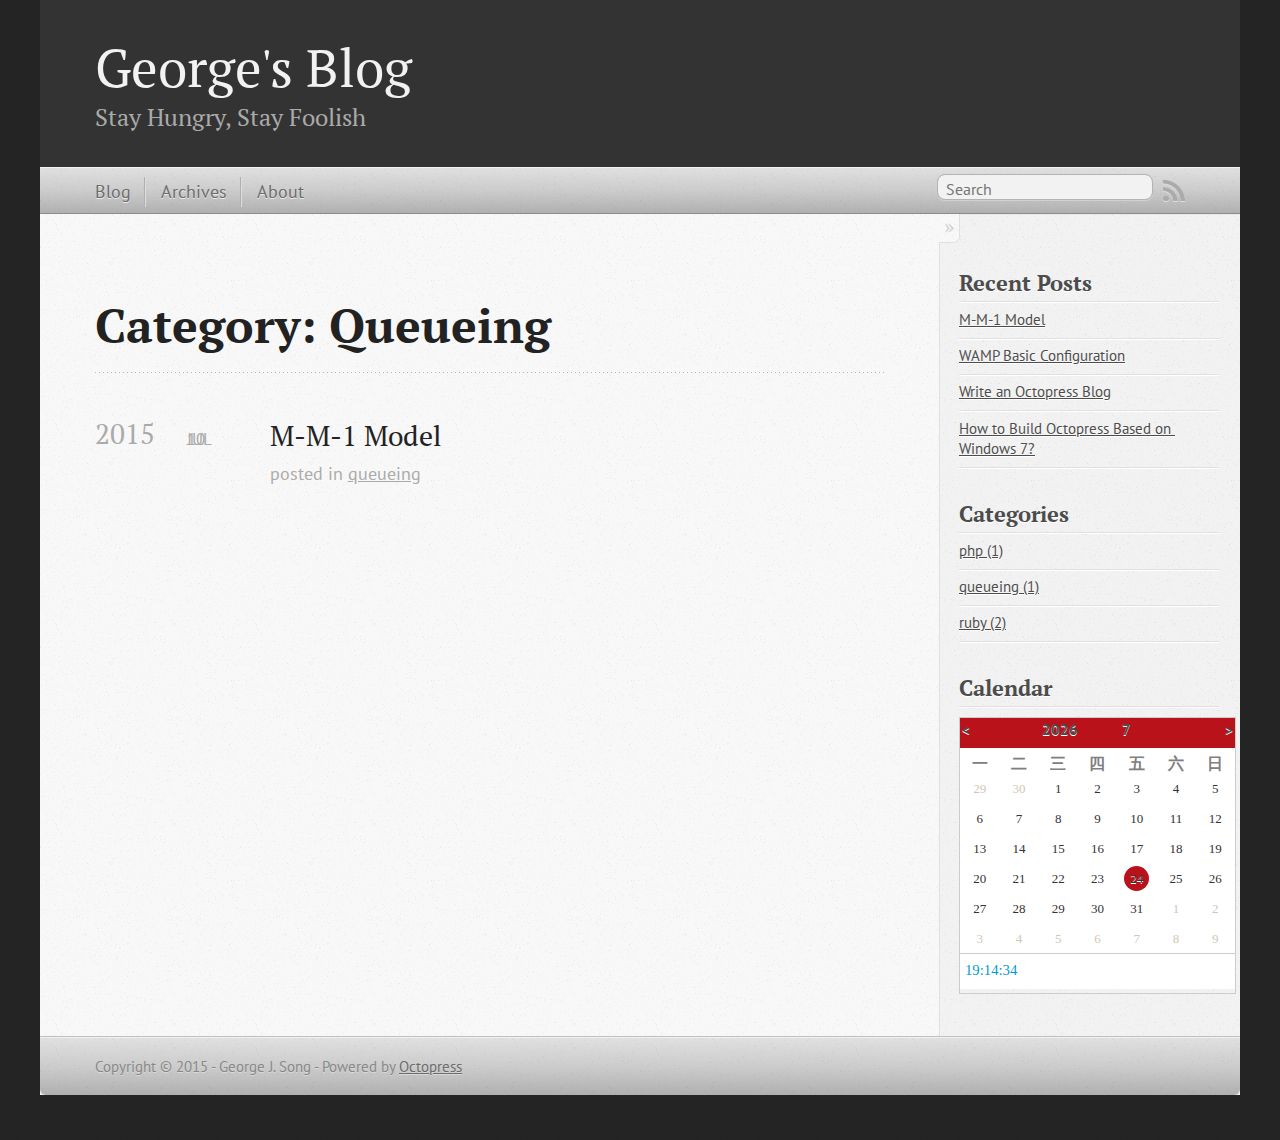
<file: blog/categories/queueing/index.html>
<!DOCTYPE html>
<!--[if IEMobile 7 ]><html class="no-js iem7"><![endif]-->
<!--[if lt IE 9]><html class="no-js lte-ie8"><![endif]-->
<!--[if (gt IE 8)|(gt IEMobile 7)|!(IEMobile)|!(IE)]><!--><html class="no-js" lang="en"><!--<![endif]-->
<head>
  <meta charset="utf-8">
  <title>Category: Queueing - George's Blog</title>
  <meta name="author" content="George J. Song">

  
  <meta name="description" content="Category: queueing">
  

  <!-- http://t.co/dKP3o1e -->
  <meta name="HandheldFriendly" content="True">
  <meta name="MobileOptimized" content="320">
  <meta name="viewport" content="width=device-width, initial-scale=1">

  
  <link rel="canonical" href="http://georgedl001.github.io/blog/categories/queueing/">
  <link href="/favicon.png" rel="icon">
  <link href="/stylesheets/screen.css" media="screen, projection" rel="stylesheet" type="text/css">
  <link href="/atom.xml" rel="alternate" title="George's Blog" type="application/atom+xml">
  <script src="/javascripts/modernizr-2.0.js"></script>
  <script src="//ajax.googleapis.com/ajax/libs/jquery/1.9.1/jquery.min.js"></script>
  <script>!window.jQuery && document.write(unescape('%3Cscript src="/javascripts/libs/jquery.min.js"%3E%3C/script%3E'))</script>
  <script src="/javascripts/octopress.js" type="text/javascript"></script>
  <!--Fonts from Google"s Web font directory at http://google.com/webfonts -->
<link href="//fonts.googleapis.com/css?family=PT+Serif:regular,italic,bold,bolditalic" rel="stylesheet" type="text/css">
<link href="//fonts.googleapis.com/css?family=PT+Sans:regular,italic,bold,bolditalic" rel="stylesheet" type="text/css">

  

</head>

<body   >
  <header role="banner"><hgroup>
  <h1><a href="/">George's Blog</a></h1>
  
    <h2>Stay Hungry, Stay Foolish</h2>
  
</hgroup>

</header>
  <nav role="navigation"><ul class="subscription" data-subscription="rss">
  <li><a href="/atom.xml" rel="subscribe-rss" title="subscribe via RSS">RSS</a></li>
  
</ul>
  
<form action="https://www.bing.com/search" method="get">
  <fieldset role="search">
    <input type="hidden" name="sitesearch" value="georgedl001.github.io">
    <input class="search" type="text" name="q" results="0" placeholder="Search"/>
  </fieldset>
</form>
  
<ul class="main-navigation">
  <li><a href="/">Blog</a></li>
  <li><a href="/blog/archives">Archives</a></li>
  <li><a href="/about">About</a></li>
</ul>

</nav>
  <div id="main">
    <div id="content">
      <div>
<article role="article">
  
  <header>
    <h1 class="entry-title">Category: Queueing</h1>
    
  </header>
  
  <div id="blog-archives" class="category">



  
  <h2>2015</h2>

<article>
  
<h1><a href="/blog/2015/07/10/m-m-1-model/">M-M-1 Model</a></h1>
<time datetime="2015-07-10T17:02:26+08:00" pubdate><span class='month'>Jul</span> <span class='day'>10</span> <span class='year'>2015</span></time>

<footer>
  <span class="categories">posted in <a class='category' href='/blog/categories/queueing/'>queueing</a></span>
</footer>


</article>

</div>

  
</article>

</div>

<aside class="sidebar">
  
    <section>
  <h1>Recent Posts</h1>
  <ul id="recent_posts">
    
      <li class="post">
        <a href="/blog/2015/07/10/m-m-1-model/">M-M-1 Model</a>
      </li>
    
      <li class="post">
        <a href="/blog/2015/07/09/wamp-basic-configuration/">WAMP Basic Configuration</a>
      </li>
    
      <li class="post">
        <a href="/blog/2015/07/07/write-octopress-blog/">Write an Octopress Blog</a>
      </li>
    
      <li class="post">
        <a href="/blog/2015/07/03/my-first-octopress-blog/">How to Build Octopress Based on Windows 7?</a>
      </li>
    
  </ul>
</section>




<section> 
  <h1>Categories</h1> 
  <ul id="categories"> 
    <li class='category'><a href='/blog/categories/php/'>php (1)</a></li>
<li class='category'><a href='/blog/categories/queueing/'>queueing (1)</a></li>
<li class='category'><a href='/blog/categories/ruby/'>ruby (2)</a></li>
 
  </ul> 
</section><!doctype html>
<section>
<h1>Calendar</h1>
<html>
<head>
<meta charset="utf-8">
<meta name="keywords" content="Html日历插件，Html精美日历插件，Jquery多功能日历插件" />
<meta name="description" content="Html日历插件，多功能-彭亚欧个人博客代码演示中心" />
<title>Html Calendar Plugin</title>
<style type="text/css">
body {
	background-color: #efefef;
}
#CalendarMain {
	width: 275px;
	height: 275px;
	border: 1px solid #ccc;
	margin: 0 auto;
	margin-top: 10px;
}
#title {
	width: 100%;
	height: 30px;
	background-color: #b9121b;
}
.selectBtn {
	font-weight: 900;
	font-size: 15px;
	color: #fff;
	cursor: pointer;
	text-decoration: none;
	// padding: 7px 10px 6px 10px;
	padding: 2px 2px 2px 2px;
}
.selectBtn:hover {
	background-color: #1d953f;
}
.selectYear {
	float: left;
	margin-left: 80px;
	position: absolute;
}
.selectMonth {
	float: left;
	margin-left: 160px;
	position: absolute;
}
.month {
	float: left;
	position: absolute;
}
.nextMonth {
	float: right;
}
.currentDay {
	float: right;
}
#context {
	background-color: #fff;
	width: 100%;
}
.week {
	width: 100%;
	height: 20px;
}
.week>h3 {
	float: left;
	color: #808080;
	text-align: center;
	margin: 0;
	padding: 0;
	margin-top: 5px;
	font-size: 16px;
}
.dayItem {
	float: left;
}
.lastItem {
	color: #d1c7b7 !important;
}
.item {
	color: #333;
	float: left;
	text-align: center;
	cursor: pointer;
	margin: 0;
	font-family: "微软雅黑";
	font-size: 13px;
}
.item:hover {
	color: #b9121b;
}
.currentItem>a {
	background-color: #b9121b;
	width: 25px;
	line-height: 25px;
	float: left;
	-webkit-border-radius: 50%;
	-moz-border-radius: 50%;
	border-radius: 50%;
	color: #fff;
}
#foots {
	width: 100%;
	height: 35px;
	background-color: #fff;
	border-top: 1px solid #ccc;
	margin-top: -1px;
}
#footNow {
	float: left;
	margin: 6px 0 0 5px;
	color: #009ad6;
	font-family: "微软雅黑";
}
#Container {
	overflow: hidden;
	float: left;
}
#center {
	width: 100%;
	overflow: hidden;
}
#centerMain {
	width: 300%;
	margin-left: -100%;
}
#selectYearDiv {
	float: left;
	background-color: #fff;
}
#selectYearDiv>div {
	float: left;
	text-align: center;
	font-family: "微软雅黑";
	font-size: 16px;
	border: 1px solid #ccc;
	margin-left: -1px;
	margin-top: -1px;
	cursor: pointer;
	color: #909090;
}
.currentYearSd, .currentMontSd {
	color: #ff4400 !important;
}
#selectMonthDiv {
	float: left;
	background-color: #fff;
}
#selectMonthDiv>div {
	color: #909090;
	float: left;
	text-align: center;
	font-family: "微软雅黑";
	font-size: 16px;
	border: 1px solid #ccc;
	margin-left: -1px;
	margin-top: -1px;
	cursor: pointer;
}
#selectYearDiv>div:hover, #selectMonthDiv>div:hover {
	background-color: #efefef;
}
#centerCalendarMain {
	float: left;
}
</style>
</head>
<body>
<div id="Demo">
<div id="CalendarMain">
  <div id="title"> 
	<a class="selectBtn month" href="javascript:" onclick="CalendarHandler.CalculateLastMonthDays();"><</a>
	<a class="selectBtn selectYear" href="javascript:" onClick="CalendarHandler.CreateSelectYear(CalendarHandler.showYearStart);">2014Y</a>
	<a class="selectBtn selectMonth" onClick="CalendarHandler.CreateSelectMonth()">6月</a>
	<a class="selectBtn nextMonth" href="javascript:" onClick="CalendarHandler.CalculateNextMonthDays();">></a>
	<a class="selectBtn currentDay" href="javascript:" onClick="CalendarHandler.CreateCurrentCalendar(0,0,0);">今天</a>
    </div>
  <div id="context">
    <div class="week">
      <h3> 一 </h3>
      <h3> 二 </h3>
      <h3> 三 </h3>
      <h3> 四 </h3>
      <h3> 五 </h3>
      <h3> 六 </h3>
      <h3> 日 </h3>
    </div>
    <div id="center">
      <div id="centerMain">
        <div id="selectYearDiv"></div>
        <div id="centerCalendarMain">
          <div id="Container"></div>
        </div>
        <div id="selectMonthDiv"></div>
      </div>
    </div>
    <div id="foots"><a id="footNow">19:14:34</a></div>
  </div>
</div>
</body>
<script type="text/javascript" src="http://www.pengyaou.com/jquery-1.4.min.js"></script>
<script type="text/javascript">
		$(document).ready(function(e) {
			CalendarHandler.initialize();
		});

		var CalendarHandler = {
			currentYear: 0,
			currentMonth: 0,
			isRunning: false,
			showYearStart:2009,
			tag:0,
			initialize: function() {
				$calendarItem = this.CreateCalendar(0, 0, 0);
				$("#Container").append($calendarItem);

				$("#context").css("height", $("#CalendarMain").height() - 65 + "px");
				$("#center").css("height", $("#context").height() - 30 + "px");
				$("#selectYearDiv").css("height", $("#context").height() - 30 + "px").css("width", $("#context").width() + "px");
				$("#selectMonthDiv").css("height", $("#context").height() - 30 + "px").css("width", $("#context").width() + "px");
				$("#centerCalendarMain").css("height", $("#context").height() - 30 + "px").css("width", $("#context").width() + "px");

				$calendarItem.css("height", $("#context").height() - 30 + "px"); //.css("visibility","hidden");
				$("#Container").css("height", "0px").css("width", "0px").css("margin-left", $("#context").width() / 2 + "px").css("margin-top", ($("#context").height() - 30) / 2 + "px");
				$("#Container").animate({
					width: $("#context").width() + "px",
					height: ($("#context").height() - 30) * 2 + "px",
					marginLeft: "0px",
					marginTop: "0px"
				}, 300, function() {
					$calendarItem.css("visibility", "visible");
				});
				$(".dayItem").css("width", $("#context").width() + "px");
				var itemPaddintTop = $(".dayItem").height() / 6;
				$(".item").css({
					"width": $(".week").width() / 7 + "px",
					"line-height": itemPaddintTop + "px",
					"height": itemPaddintTop + "px"
				});
				$(".currentItem>a").css("margin-left", ($(".item").width() - 25) / 2 + "px").css("margin-top", ($(".item").height() - 25) / 2 + "px");
				$(".week>h3").css("width", $(".week").width() / 7 + "px");
				this.RunningTime();
			},
			CreateSelectYear: function(showYearStart) {
				CalendarHandler.showYearStart=showYearStart;
				$(".currentDay").show();
				$("#selectYearDiv").children().remove();
				var yearindex = 0;
				for (var i = showYearStart; i < showYearStart+12; i++) {
					yearindex++;
					if(i==showYearStart){
						$last=$("<div>往前</div>");
						$("#selectYearDiv").append($last);
						$last.click(function(){
							CalendarHandler.CreateSelectYear(CalendarHandler.showYearStart-10);
						});
						continue;
					}
					if(i==showYearStart+11){
						$next=$("<div>往后</div>");
						$("#selectYearDiv").append($next);
						$next.click(function(){
							CalendarHandler.CreateSelectYear(CalendarHandler.showYearStart+10);
						});
						continue;
					}
					
					if (i == this.currentYear) {
						$yearItem=$("<div class=\"currentYearSd\" id=\"" + yearindex + "\">" + i + "</div>")
					
					}
					else{
						 $yearItem=$("<div id=\"" + yearindex + "\">" + i + "</div>");
					}
					$("#selectYearDiv").append($yearItem);
					$yearItem.click(function(){
						$calendarItem=CalendarHandler.CreateCalendar(Number($(this).html()),1,1);
						$("#Container").append($calendarItem);
						CalendarHandler.CSS()
					    CalendarHandler.isRunning = true;
					    $($("#Container").find(".dayItem")[0]).animate({
						height: "0px"
					    }, 300, function() {
						$(this).remove();
						CalendarHandler.isRunning = false;
					    });
						$("#centerMain").animate({
						marginLeft: -$("#center").width() + "px"
					}, 500);
					});
					if (yearindex == 1 || yearindex == 5 || yearindex == 9) $("#selectYearDiv").find("#" + yearindex).css("border-left-color", "#fff");
					if (yearindex == 4 || yearindex == 8 || yearindex == 12) $("#selectYearDiv").find("#" + yearindex).css("border-right-color", "#fff");
					
				}
				$("#selectYearDiv>div").css("width", ($("#center").width() - 4) / 4 + "px").css("line-height", ($("#center").height() - 4) / 3 + "px");
				$("#centerMain").animate({
					marginLeft: "0px"
				}, 300);
			},
			CreateSelectMonth: function() {
				$(".currentDay").show();
				$("#selectMonthDiv").children().remove();
				for (var i = 1; i < 13; i++) {
					if (i == this.currentMonth) $monthItem=$("<div class=\"currentMontSd\" id=\"" + i + "\">" + i + "月</div>");
					else  $monthItem=$("<div id=\"" + i + "\">" + i + "月</div>");
					$("#selectMonthDiv").append($monthItem);
					$monthItem.click(function(){
						$calendarItem=CalendarHandler.CreateCalendar(CalendarHandler.currentYear,Number($(this).attr("id")),1);
						$("#Container").append($calendarItem);
						CalendarHandler.CSS()
					    CalendarHandler.isRunning = true;
					    $($("#Container").find(".dayItem")[0]).animate({
						height: "0px"
					    }, 300, function() {
						$(this).remove();
						CalendarHandler.isRunning = false;
					    });
						$("#centerMain").animate({
						marginLeft: -$("#center").width() + "px"
					}, 500);
					});
					if (i == 1 || i == 5 || i == 9) $("#selectMonthDiv").find("#" + i).css("border-left-color", "#fff");
					if (i == 4 || i == 8 || i == 12) $("#selectMonthDiv").find("#" + i).css("border-right-color", "#fff");
				}
				$("#selectMonthDiv>div").css("width", ($("#center").width() - 4) / 4 + "px").css("line-height", ($("#center").height() - 4) / 3 + "px");
				$("#centerMain").animate({
					marginLeft: -$("#center").width() * 2 + "px"
				}, 300);
			},
			IsRuiYear: function(aDate) {
				return (0 == aDate % 4 && (aDate % 100 != 0 || aDate % 400 == 0));
			},
			CalculateWeek: function(y, m, d) {
				var arr = "7123456".split("");
				with(document.all) {
					var vYear = parseInt(y, 10);
					var vMonth = parseInt(m, 10);		
					var vDay = parseInt(d, 10);
				}
				var week =arr[new Date(y,m-1,vDay).getDay()];
				return week;
			},
			CalculateMonthDays: function(m, y) {
				var mDay = 0;
				if (m == 0 || m == 1 || m == 3 || m == 5 || m == 7 || m == 8 || m == 10 || m == 12) {
					mDay = 31;
				} else {
					if (m == 2) {
						//判断是否为芮年
						var isRn = this.IsRuiYear(y);
						if (isRn == true) {
							mDay = 29;
						} else {
							mDay = 28;
						}
					} else {
						mDay = 30;
					}
				}
				return mDay;
			},
			CreateCalendar: function(y, m, d) {
				$dayItem = $("<div class=\"dayItem\"></div>");
				//获取当前月份的天数
				var nowDate = new Date();
				if(y==nowDate.getFullYear()&&m==nowDate.getMonth()+1||(y==0&&m==0))
				$(".currentDay").hide();
				var nowYear = y == 0 ? nowDate.getFullYear() : y;
				this.currentYear = nowYear;
				var nowMonth = m == 0 ? nowDate.getMonth() + 1 : m;
				this.currentMonth = nowMonth;
				var nowDay = d == 0 ? nowDate.getDate() : d;
				$(".selectYear").html(nowYear);
				$(".selectMonth").html(nowMonth);
				var nowDaysNub = this.CalculateMonthDays(nowMonth, nowYear);
				//获取当月第一天是星期几
				//var weekDate = new Date(nowYear+"-"+nowMonth+"-"+1);
				//alert(weekDate.getDay());
				var nowWeek = parseInt(this.CalculateWeek(nowYear, nowMonth, 1));
				//nowWeek=weekDate.getDay()==0?7:weekDate.getDay();
				//var nowWeek=weekDate.getDay();
				//获取上个月的天数
				var lastMonthDaysNub = this.CalculateMonthDays((nowMonth - 1), nowYear);

				if (nowWeek != 0) {
					//生成上月剩下的日期
					for (var i = (lastMonthDaysNub - (nowWeek - 1)); i < lastMonthDaysNub; i++) {
						$dayItem.append("<div class=\"item lastItem\"><a>" + (i + 1) + "</a></div>");
					}
				}

				//生成当月的日期
				for (var i = 0; i < nowDaysNub; i++) {
					if (i == (nowDay - 1)) $dayItem.append("<div class=\"item currentItem\"><a>" + (i + 1) + "</a></div>");
					else $dayItem.append("<div class=\"item\"><a>" + (i + 1) + "</a></div>");
				}

				//获取总共已经生成的天数
				var hasCreateDaysNub = nowWeek + nowDaysNub;
				//如果小于42，往下个月推算
				if (hasCreateDaysNub < 42) {
					for (var i = 0; i <= (42 - hasCreateDaysNub); i++) {
						$dayItem.append("<div class=\"item lastItem\"><a>" + (i + 1) + "</a></div>");
					}
				}

				return $dayItem;
			},
			CSS: function() {
				var itemPaddintTop = $(".dayItem").height() / 6;
				$(".item").css({
					"width": $(".week").width() / 7 + "px",
					"line-height": itemPaddintTop + "px",
					"height": itemPaddintTop + "px"
				});
				$(".currentItem>a").css("margin-left", ($(".item").width() - 25) / 2 + "px").css("margin-top", ($(".item").height() - 25) / 2 + "px");
			},
			CalculateNextMonthDays: function() {
				if (this.isRunning == false) {
					$(".currentDay").show();
					var m = this.currentMonth == 12 ? 1 : this.currentMonth + 1;
					var y = this.currentMonth == 12 ? (this.currentYear + 1) : this.currentYear;
					var d = 0;
					var nowDate = new Date();
					if (y == nowDate.getFullYear() && m == nowDate.getMonth() + 1) d = nowDate.getDate();
					else d = 1;
					$calendarItem = this.CreateCalendar(y, m, d);
					$("#Container").append($calendarItem);

					this.CSS();
					this.isRunning = true;
					$($("#Container").find(".dayItem")[0]).animate({
						height: "0px"
					}, 300, function() {
						$(this).remove();
						CalendarHandler.isRunning = false;
					});
				}
			},
			CalculateLastMonthDays: function() {
				if (this.isRunning == false) {
					$(".currentDay").show();
					var nowDate = new Date();					
					var m = this.currentMonth == 1 ? 12 : this.currentMonth - 1;
					var y = this.currentMonth == 1 ? (this.currentYear - 1) : this.currentYear;
					var d = 0;
					
					if (y == nowDate.getFullYear() && m == nowDate.getMonth() + 1) d = nowDate.getDate();
					else d = 1;
					$calendarItem = this.CreateCalendar(y, m, d);
					$("#Container").append($calendarItem);
					var itemPaddintTop = $(".dayItem").height() / 6;
					this.CSS();
					this.isRunning = true;
					$($("#Container").find(".dayItem")[0]).animate({
						height: "0px"
					}, 300, function() {
						$(this).remove();
						CalendarHandler.isRunning = false;
					});
				}
			},
			CreateCurrentCalendar: function() {
				if (this.isRunning == false) {
					$(".currentDay").hide();
					$calendarItem = this.CreateCalendar(0, 0, 0);
					$("#Container").append($calendarItem);
					this.isRunning = true;
					$($("#Container").find(".dayItem")[0]).animate({
						height: "0px"
					}, 300, function() {
						$(this).remove();
						CalendarHandler.isRunning = false;
					});
					this.CSS();
					$("#centerMain").animate({
						marginLeft: -$("#center").width() + "px"
					}, 500);
				}
			},
			RunningTime: function() {
				var mTiming = setInterval(function() {
					var nowDate = new Date();
					var h=nowDate.getHours()<10?"0"+nowDate.getHours():nowDate.getHours();
					var m=nowDate.getMinutes()<10?"0"+nowDate.getMinutes():nowDate.getMinutes();
					var s=nowDate.getSeconds()<10?"0"+nowDate.getSeconds():nowDate.getSeconds();
					var nowTime = h + ":" + m + ":" + s;
					$("#footNow").html(nowTime);
				}, 1000);

			}
		}
		</script>

<!--[if IE 7]>
   <style type="text/css">
			.menuItem{ margin-left:-130px; } 
		</style>
    <![endif]-->

</html>
</section>
  
</aside>


    </div>
  </div>
  <footer role="contentinfo"><p>
  Copyright &copy; 2015 - George J. Song -
  <span class="credit">Powered by <a href="http://octopress.org">Octopress</a></span>
</p>

</footer>
  











</body>
</html>
</file>
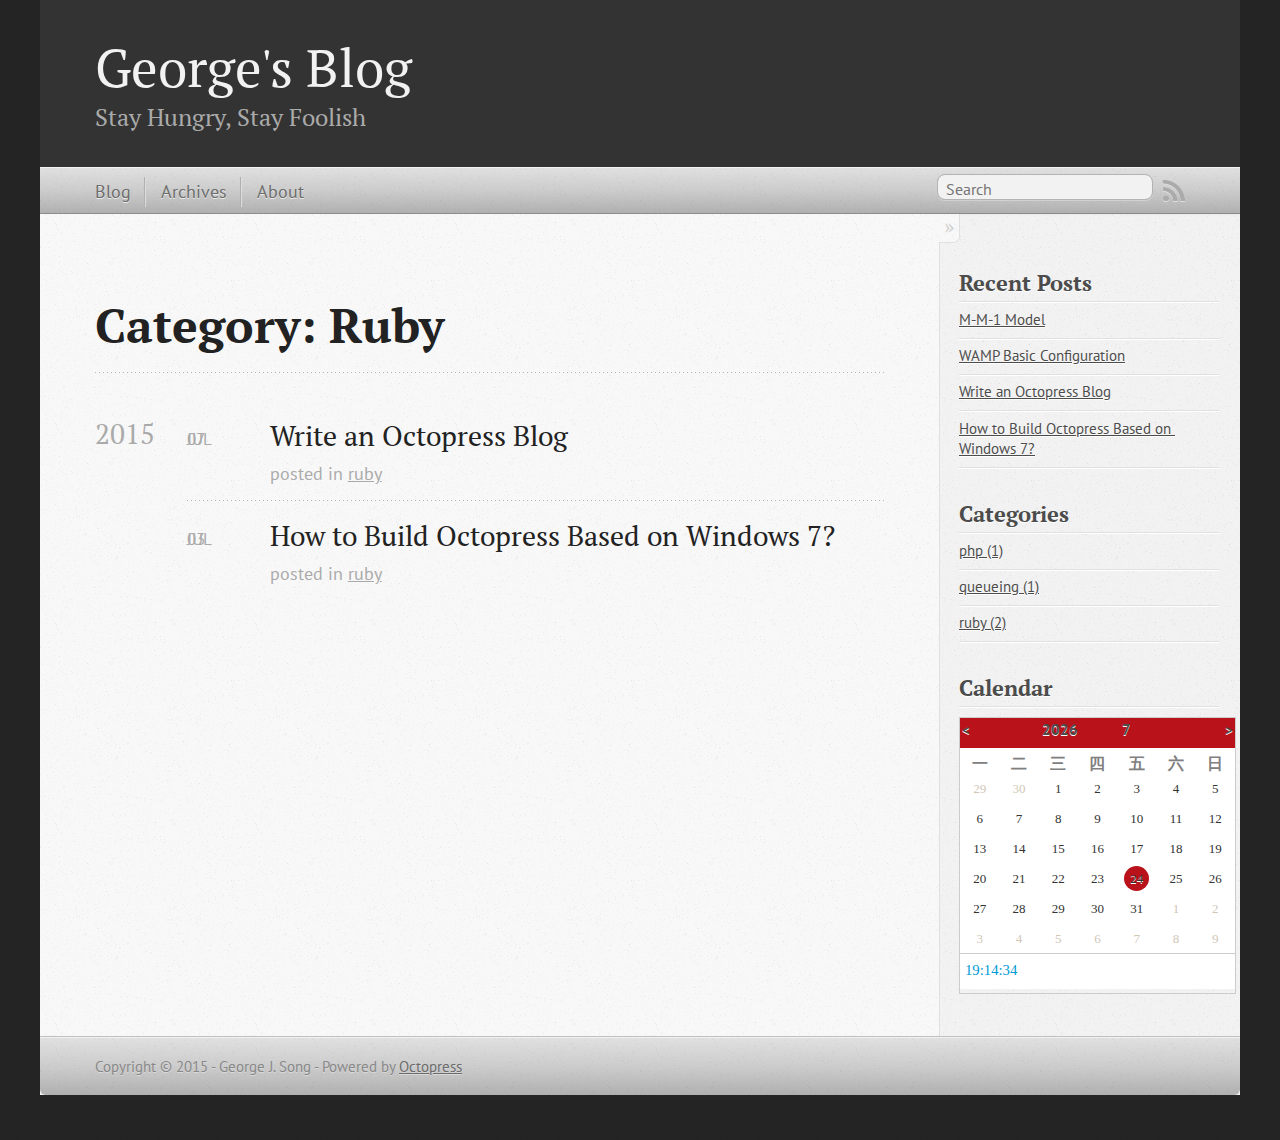
<file: blog/categories/ruby/index.html>
<!DOCTYPE html>
<!--[if IEMobile 7 ]><html class="no-js iem7"><![endif]-->
<!--[if lt IE 9]><html class="no-js lte-ie8"><![endif]-->
<!--[if (gt IE 8)|(gt IEMobile 7)|!(IEMobile)|!(IE)]><!--><html class="no-js" lang="en"><!--<![endif]-->
<head>
  <meta charset="utf-8">
  <title>Category: Ruby - George's Blog</title>
  <meta name="author" content="George J. Song">

  
  <meta name="description" content="Category: ruby">
  

  <!-- http://t.co/dKP3o1e -->
  <meta name="HandheldFriendly" content="True">
  <meta name="MobileOptimized" content="320">
  <meta name="viewport" content="width=device-width, initial-scale=1">

  
  <link rel="canonical" href="http://georgedl001.github.io/blog/categories/ruby/">
  <link href="/favicon.png" rel="icon">
  <link href="/stylesheets/screen.css" media="screen, projection" rel="stylesheet" type="text/css">
  <link href="/atom.xml" rel="alternate" title="George's Blog" type="application/atom+xml">
  <script src="/javascripts/modernizr-2.0.js"></script>
  <script src="//ajax.googleapis.com/ajax/libs/jquery/1.9.1/jquery.min.js"></script>
  <script>!window.jQuery && document.write(unescape('%3Cscript src="/javascripts/libs/jquery.min.js"%3E%3C/script%3E'))</script>
  <script src="/javascripts/octopress.js" type="text/javascript"></script>
  <!--Fonts from Google"s Web font directory at http://google.com/webfonts -->
<link href="//fonts.googleapis.com/css?family=PT+Serif:regular,italic,bold,bolditalic" rel="stylesheet" type="text/css">
<link href="//fonts.googleapis.com/css?family=PT+Sans:regular,italic,bold,bolditalic" rel="stylesheet" type="text/css">

  

</head>

<body   >
  <header role="banner"><hgroup>
  <h1><a href="/">George's Blog</a></h1>
  
    <h2>Stay Hungry, Stay Foolish</h2>
  
</hgroup>

</header>
  <nav role="navigation"><ul class="subscription" data-subscription="rss">
  <li><a href="/atom.xml" rel="subscribe-rss" title="subscribe via RSS">RSS</a></li>
  
</ul>
  
<form action="https://www.bing.com/search" method="get">
  <fieldset role="search">
    <input type="hidden" name="sitesearch" value="georgedl001.github.io">
    <input class="search" type="text" name="q" results="0" placeholder="Search"/>
  </fieldset>
</form>
  
<ul class="main-navigation">
  <li><a href="/">Blog</a></li>
  <li><a href="/blog/archives">Archives</a></li>
  <li><a href="/about">About</a></li>
</ul>

</nav>
  <div id="main">
    <div id="content">
      <div>
<article role="article">
  
  <header>
    <h1 class="entry-title">Category: Ruby</h1>
    
  </header>
  
  <div id="blog-archives" class="category">



  
  <h2>2015</h2>

<article>
  
<h1><a href="/blog/2015/07/07/write-octopress-blog/">Write an Octopress Blog</a></h1>
<time datetime="2015-07-07T16:47:18+08:00" pubdate><span class='month'>Jul</span> <span class='day'>07</span> <span class='year'>2015</span></time>

<footer>
  <span class="categories">posted in <a class='category' href='/blog/categories/ruby/'>ruby</a></span>
</footer>


</article>



<article>
  
<h1><a href="/blog/2015/07/03/my-first-octopress-blog/">How to Build Octopress Based on Windows 7?</a></h1>
<time datetime="2015-07-03T09:19:28+08:00" pubdate><span class='month'>Jul</span> <span class='day'>03</span> <span class='year'>2015</span></time>

<footer>
  <span class="categories">posted in <a class='category' href='/blog/categories/ruby/'>ruby</a></span>
</footer>


</article>

</div>

  
</article>

</div>

<aside class="sidebar">
  
    <section>
  <h1>Recent Posts</h1>
  <ul id="recent_posts">
    
      <li class="post">
        <a href="/blog/2015/07/10/m-m-1-model/">M-M-1 Model</a>
      </li>
    
      <li class="post">
        <a href="/blog/2015/07/09/wamp-basic-configuration/">WAMP Basic Configuration</a>
      </li>
    
      <li class="post">
        <a href="/blog/2015/07/07/write-octopress-blog/">Write an Octopress Blog</a>
      </li>
    
      <li class="post">
        <a href="/blog/2015/07/03/my-first-octopress-blog/">How to Build Octopress Based on Windows 7?</a>
      </li>
    
  </ul>
</section>




<section> 
  <h1>Categories</h1> 
  <ul id="categories"> 
    <li class='category'><a href='/blog/categories/php/'>php (1)</a></li>
<li class='category'><a href='/blog/categories/queueing/'>queueing (1)</a></li>
<li class='category'><a href='/blog/categories/ruby/'>ruby (2)</a></li>
 
  </ul> 
</section><!doctype html>
<section>
<h1>Calendar</h1>
<html>
<head>
<meta charset="utf-8">
<meta name="keywords" content="Html日历插件，Html精美日历插件，Jquery多功能日历插件" />
<meta name="description" content="Html日历插件，多功能-彭亚欧个人博客代码演示中心" />
<title>Html Calendar Plugin</title>
<style type="text/css">
body {
	background-color: #efefef;
}
#CalendarMain {
	width: 275px;
	height: 275px;
	border: 1px solid #ccc;
	margin: 0 auto;
	margin-top: 10px;
}
#title {
	width: 100%;
	height: 30px;
	background-color: #b9121b;
}
.selectBtn {
	font-weight: 900;
	font-size: 15px;
	color: #fff;
	cursor: pointer;
	text-decoration: none;
	// padding: 7px 10px 6px 10px;
	padding: 2px 2px 2px 2px;
}
.selectBtn:hover {
	background-color: #1d953f;
}
.selectYear {
	float: left;
	margin-left: 80px;
	position: absolute;
}
.selectMonth {
	float: left;
	margin-left: 160px;
	position: absolute;
}
.month {
	float: left;
	position: absolute;
}
.nextMonth {
	float: right;
}
.currentDay {
	float: right;
}
#context {
	background-color: #fff;
	width: 100%;
}
.week {
	width: 100%;
	height: 20px;
}
.week>h3 {
	float: left;
	color: #808080;
	text-align: center;
	margin: 0;
	padding: 0;
	margin-top: 5px;
	font-size: 16px;
}
.dayItem {
	float: left;
}
.lastItem {
	color: #d1c7b7 !important;
}
.item {
	color: #333;
	float: left;
	text-align: center;
	cursor: pointer;
	margin: 0;
	font-family: "微软雅黑";
	font-size: 13px;
}
.item:hover {
	color: #b9121b;
}
.currentItem>a {
	background-color: #b9121b;
	width: 25px;
	line-height: 25px;
	float: left;
	-webkit-border-radius: 50%;
	-moz-border-radius: 50%;
	border-radius: 50%;
	color: #fff;
}
#foots {
	width: 100%;
	height: 35px;
	background-color: #fff;
	border-top: 1px solid #ccc;
	margin-top: -1px;
}
#footNow {
	float: left;
	margin: 6px 0 0 5px;
	color: #009ad6;
	font-family: "微软雅黑";
}
#Container {
	overflow: hidden;
	float: left;
}
#center {
	width: 100%;
	overflow: hidden;
}
#centerMain {
	width: 300%;
	margin-left: -100%;
}
#selectYearDiv {
	float: left;
	background-color: #fff;
}
#selectYearDiv>div {
	float: left;
	text-align: center;
	font-family: "微软雅黑";
	font-size: 16px;
	border: 1px solid #ccc;
	margin-left: -1px;
	margin-top: -1px;
	cursor: pointer;
	color: #909090;
}
.currentYearSd, .currentMontSd {
	color: #ff4400 !important;
}
#selectMonthDiv {
	float: left;
	background-color: #fff;
}
#selectMonthDiv>div {
	color: #909090;
	float: left;
	text-align: center;
	font-family: "微软雅黑";
	font-size: 16px;
	border: 1px solid #ccc;
	margin-left: -1px;
	margin-top: -1px;
	cursor: pointer;
}
#selectYearDiv>div:hover, #selectMonthDiv>div:hover {
	background-color: #efefef;
}
#centerCalendarMain {
	float: left;
}
</style>
</head>
<body>
<div id="Demo">
<div id="CalendarMain">
  <div id="title"> 
	<a class="selectBtn month" href="javascript:" onclick="CalendarHandler.CalculateLastMonthDays();"><</a>
	<a class="selectBtn selectYear" href="javascript:" onClick="CalendarHandler.CreateSelectYear(CalendarHandler.showYearStart);">2014Y</a>
	<a class="selectBtn selectMonth" onClick="CalendarHandler.CreateSelectMonth()">6月</a>
	<a class="selectBtn nextMonth" href="javascript:" onClick="CalendarHandler.CalculateNextMonthDays();">></a>
	<a class="selectBtn currentDay" href="javascript:" onClick="CalendarHandler.CreateCurrentCalendar(0,0,0);">今天</a>
    </div>
  <div id="context">
    <div class="week">
      <h3> 一 </h3>
      <h3> 二 </h3>
      <h3> 三 </h3>
      <h3> 四 </h3>
      <h3> 五 </h3>
      <h3> 六 </h3>
      <h3> 日 </h3>
    </div>
    <div id="center">
      <div id="centerMain">
        <div id="selectYearDiv"></div>
        <div id="centerCalendarMain">
          <div id="Container"></div>
        </div>
        <div id="selectMonthDiv"></div>
      </div>
    </div>
    <div id="foots"><a id="footNow">19:14:34</a></div>
  </div>
</div>
</body>
<script type="text/javascript" src="http://www.pengyaou.com/jquery-1.4.min.js"></script>
<script type="text/javascript">
		$(document).ready(function(e) {
			CalendarHandler.initialize();
		});

		var CalendarHandler = {
			currentYear: 0,
			currentMonth: 0,
			isRunning: false,
			showYearStart:2009,
			tag:0,
			initialize: function() {
				$calendarItem = this.CreateCalendar(0, 0, 0);
				$("#Container").append($calendarItem);

				$("#context").css("height", $("#CalendarMain").height() - 65 + "px");
				$("#center").css("height", $("#context").height() - 30 + "px");
				$("#selectYearDiv").css("height", $("#context").height() - 30 + "px").css("width", $("#context").width() + "px");
				$("#selectMonthDiv").css("height", $("#context").height() - 30 + "px").css("width", $("#context").width() + "px");
				$("#centerCalendarMain").css("height", $("#context").height() - 30 + "px").css("width", $("#context").width() + "px");

				$calendarItem.css("height", $("#context").height() - 30 + "px"); //.css("visibility","hidden");
				$("#Container").css("height", "0px").css("width", "0px").css("margin-left", $("#context").width() / 2 + "px").css("margin-top", ($("#context").height() - 30) / 2 + "px");
				$("#Container").animate({
					width: $("#context").width() + "px",
					height: ($("#context").height() - 30) * 2 + "px",
					marginLeft: "0px",
					marginTop: "0px"
				}, 300, function() {
					$calendarItem.css("visibility", "visible");
				});
				$(".dayItem").css("width", $("#context").width() + "px");
				var itemPaddintTop = $(".dayItem").height() / 6;
				$(".item").css({
					"width": $(".week").width() / 7 + "px",
					"line-height": itemPaddintTop + "px",
					"height": itemPaddintTop + "px"
				});
				$(".currentItem>a").css("margin-left", ($(".item").width() - 25) / 2 + "px").css("margin-top", ($(".item").height() - 25) / 2 + "px");
				$(".week>h3").css("width", $(".week").width() / 7 + "px");
				this.RunningTime();
			},
			CreateSelectYear: function(showYearStart) {
				CalendarHandler.showYearStart=showYearStart;
				$(".currentDay").show();
				$("#selectYearDiv").children().remove();
				var yearindex = 0;
				for (var i = showYearStart; i < showYearStart+12; i++) {
					yearindex++;
					if(i==showYearStart){
						$last=$("<div>往前</div>");
						$("#selectYearDiv").append($last);
						$last.click(function(){
							CalendarHandler.CreateSelectYear(CalendarHandler.showYearStart-10);
						});
						continue;
					}
					if(i==showYearStart+11){
						$next=$("<div>往后</div>");
						$("#selectYearDiv").append($next);
						$next.click(function(){
							CalendarHandler.CreateSelectYear(CalendarHandler.showYearStart+10);
						});
						continue;
					}
					
					if (i == this.currentYear) {
						$yearItem=$("<div class=\"currentYearSd\" id=\"" + yearindex + "\">" + i + "</div>")
					
					}
					else{
						 $yearItem=$("<div id=\"" + yearindex + "\">" + i + "</div>");
					}
					$("#selectYearDiv").append($yearItem);
					$yearItem.click(function(){
						$calendarItem=CalendarHandler.CreateCalendar(Number($(this).html()),1,1);
						$("#Container").append($calendarItem);
						CalendarHandler.CSS()
					    CalendarHandler.isRunning = true;
					    $($("#Container").find(".dayItem")[0]).animate({
						height: "0px"
					    }, 300, function() {
						$(this).remove();
						CalendarHandler.isRunning = false;
					    });
						$("#centerMain").animate({
						marginLeft: -$("#center").width() + "px"
					}, 500);
					});
					if (yearindex == 1 || yearindex == 5 || yearindex == 9) $("#selectYearDiv").find("#" + yearindex).css("border-left-color", "#fff");
					if (yearindex == 4 || yearindex == 8 || yearindex == 12) $("#selectYearDiv").find("#" + yearindex).css("border-right-color", "#fff");
					
				}
				$("#selectYearDiv>div").css("width", ($("#center").width() - 4) / 4 + "px").css("line-height", ($("#center").height() - 4) / 3 + "px");
				$("#centerMain").animate({
					marginLeft: "0px"
				}, 300);
			},
			CreateSelectMonth: function() {
				$(".currentDay").show();
				$("#selectMonthDiv").children().remove();
				for (var i = 1; i < 13; i++) {
					if (i == this.currentMonth) $monthItem=$("<div class=\"currentMontSd\" id=\"" + i + "\">" + i + "月</div>");
					else  $monthItem=$("<div id=\"" + i + "\">" + i + "月</div>");
					$("#selectMonthDiv").append($monthItem);
					$monthItem.click(function(){
						$calendarItem=CalendarHandler.CreateCalendar(CalendarHandler.currentYear,Number($(this).attr("id")),1);
						$("#Container").append($calendarItem);
						CalendarHandler.CSS()
					    CalendarHandler.isRunning = true;
					    $($("#Container").find(".dayItem")[0]).animate({
						height: "0px"
					    }, 300, function() {
						$(this).remove();
						CalendarHandler.isRunning = false;
					    });
						$("#centerMain").animate({
						marginLeft: -$("#center").width() + "px"
					}, 500);
					});
					if (i == 1 || i == 5 || i == 9) $("#selectMonthDiv").find("#" + i).css("border-left-color", "#fff");
					if (i == 4 || i == 8 || i == 12) $("#selectMonthDiv").find("#" + i).css("border-right-color", "#fff");
				}
				$("#selectMonthDiv>div").css("width", ($("#center").width() - 4) / 4 + "px").css("line-height", ($("#center").height() - 4) / 3 + "px");
				$("#centerMain").animate({
					marginLeft: -$("#center").width() * 2 + "px"
				}, 300);
			},
			IsRuiYear: function(aDate) {
				return (0 == aDate % 4 && (aDate % 100 != 0 || aDate % 400 == 0));
			},
			CalculateWeek: function(y, m, d) {
				var arr = "7123456".split("");
				with(document.all) {
					var vYear = parseInt(y, 10);
					var vMonth = parseInt(m, 10);		
					var vDay = parseInt(d, 10);
				}
				var week =arr[new Date(y,m-1,vDay).getDay()];
				return week;
			},
			CalculateMonthDays: function(m, y) {
				var mDay = 0;
				if (m == 0 || m == 1 || m == 3 || m == 5 || m == 7 || m == 8 || m == 10 || m == 12) {
					mDay = 31;
				} else {
					if (m == 2) {
						//判断是否为芮年
						var isRn = this.IsRuiYear(y);
						if (isRn == true) {
							mDay = 29;
						} else {
							mDay = 28;
						}
					} else {
						mDay = 30;
					}
				}
				return mDay;
			},
			CreateCalendar: function(y, m, d) {
				$dayItem = $("<div class=\"dayItem\"></div>");
				//获取当前月份的天数
				var nowDate = new Date();
				if(y==nowDate.getFullYear()&&m==nowDate.getMonth()+1||(y==0&&m==0))
				$(".currentDay").hide();
				var nowYear = y == 0 ? nowDate.getFullYear() : y;
				this.currentYear = nowYear;
				var nowMonth = m == 0 ? nowDate.getMonth() + 1 : m;
				this.currentMonth = nowMonth;
				var nowDay = d == 0 ? nowDate.getDate() : d;
				$(".selectYear").html(nowYear);
				$(".selectMonth").html(nowMonth);
				var nowDaysNub = this.CalculateMonthDays(nowMonth, nowYear);
				//获取当月第一天是星期几
				//var weekDate = new Date(nowYear+"-"+nowMonth+"-"+1);
				//alert(weekDate.getDay());
				var nowWeek = parseInt(this.CalculateWeek(nowYear, nowMonth, 1));
				//nowWeek=weekDate.getDay()==0?7:weekDate.getDay();
				//var nowWeek=weekDate.getDay();
				//获取上个月的天数
				var lastMonthDaysNub = this.CalculateMonthDays((nowMonth - 1), nowYear);

				if (nowWeek != 0) {
					//生成上月剩下的日期
					for (var i = (lastMonthDaysNub - (nowWeek - 1)); i < lastMonthDaysNub; i++) {
						$dayItem.append("<div class=\"item lastItem\"><a>" + (i + 1) + "</a></div>");
					}
				}

				//生成当月的日期
				for (var i = 0; i < nowDaysNub; i++) {
					if (i == (nowDay - 1)) $dayItem.append("<div class=\"item currentItem\"><a>" + (i + 1) + "</a></div>");
					else $dayItem.append("<div class=\"item\"><a>" + (i + 1) + "</a></div>");
				}

				//获取总共已经生成的天数
				var hasCreateDaysNub = nowWeek + nowDaysNub;
				//如果小于42，往下个月推算
				if (hasCreateDaysNub < 42) {
					for (var i = 0; i <= (42 - hasCreateDaysNub); i++) {
						$dayItem.append("<div class=\"item lastItem\"><a>" + (i + 1) + "</a></div>");
					}
				}

				return $dayItem;
			},
			CSS: function() {
				var itemPaddintTop = $(".dayItem").height() / 6;
				$(".item").css({
					"width": $(".week").width() / 7 + "px",
					"line-height": itemPaddintTop + "px",
					"height": itemPaddintTop + "px"
				});
				$(".currentItem>a").css("margin-left", ($(".item").width() - 25) / 2 + "px").css("margin-top", ($(".item").height() - 25) / 2 + "px");
			},
			CalculateNextMonthDays: function() {
				if (this.isRunning == false) {
					$(".currentDay").show();
					var m = this.currentMonth == 12 ? 1 : this.currentMonth + 1;
					var y = this.currentMonth == 12 ? (this.currentYear + 1) : this.currentYear;
					var d = 0;
					var nowDate = new Date();
					if (y == nowDate.getFullYear() && m == nowDate.getMonth() + 1) d = nowDate.getDate();
					else d = 1;
					$calendarItem = this.CreateCalendar(y, m, d);
					$("#Container").append($calendarItem);

					this.CSS();
					this.isRunning = true;
					$($("#Container").find(".dayItem")[0]).animate({
						height: "0px"
					}, 300, function() {
						$(this).remove();
						CalendarHandler.isRunning = false;
					});
				}
			},
			CalculateLastMonthDays: function() {
				if (this.isRunning == false) {
					$(".currentDay").show();
					var nowDate = new Date();					
					var m = this.currentMonth == 1 ? 12 : this.currentMonth - 1;
					var y = this.currentMonth == 1 ? (this.currentYear - 1) : this.currentYear;
					var d = 0;
					
					if (y == nowDate.getFullYear() && m == nowDate.getMonth() + 1) d = nowDate.getDate();
					else d = 1;
					$calendarItem = this.CreateCalendar(y, m, d);
					$("#Container").append($calendarItem);
					var itemPaddintTop = $(".dayItem").height() / 6;
					this.CSS();
					this.isRunning = true;
					$($("#Container").find(".dayItem")[0]).animate({
						height: "0px"
					}, 300, function() {
						$(this).remove();
						CalendarHandler.isRunning = false;
					});
				}
			},
			CreateCurrentCalendar: function() {
				if (this.isRunning == false) {
					$(".currentDay").hide();
					$calendarItem = this.CreateCalendar(0, 0, 0);
					$("#Container").append($calendarItem);
					this.isRunning = true;
					$($("#Container").find(".dayItem")[0]).animate({
						height: "0px"
					}, 300, function() {
						$(this).remove();
						CalendarHandler.isRunning = false;
					});
					this.CSS();
					$("#centerMain").animate({
						marginLeft: -$("#center").width() + "px"
					}, 500);
				}
			},
			RunningTime: function() {
				var mTiming = setInterval(function() {
					var nowDate = new Date();
					var h=nowDate.getHours()<10?"0"+nowDate.getHours():nowDate.getHours();
					var m=nowDate.getMinutes()<10?"0"+nowDate.getMinutes():nowDate.getMinutes();
					var s=nowDate.getSeconds()<10?"0"+nowDate.getSeconds():nowDate.getSeconds();
					var nowTime = h + ":" + m + ":" + s;
					$("#footNow").html(nowTime);
				}, 1000);

			}
		}
		</script>

<!--[if IE 7]>
   <style type="text/css">
			.menuItem{ margin-left:-130px; } 
		</style>
    <![endif]-->

</html>
</section>
  
</aside>


    </div>
  </div>
  <footer role="contentinfo"><p>
  Copyright &copy; 2015 - George J. Song -
  <span class="credit">Powered by <a href="http://octopress.org">Octopress</a></span>
</p>

</footer>
  











</body>
</html>
</file>
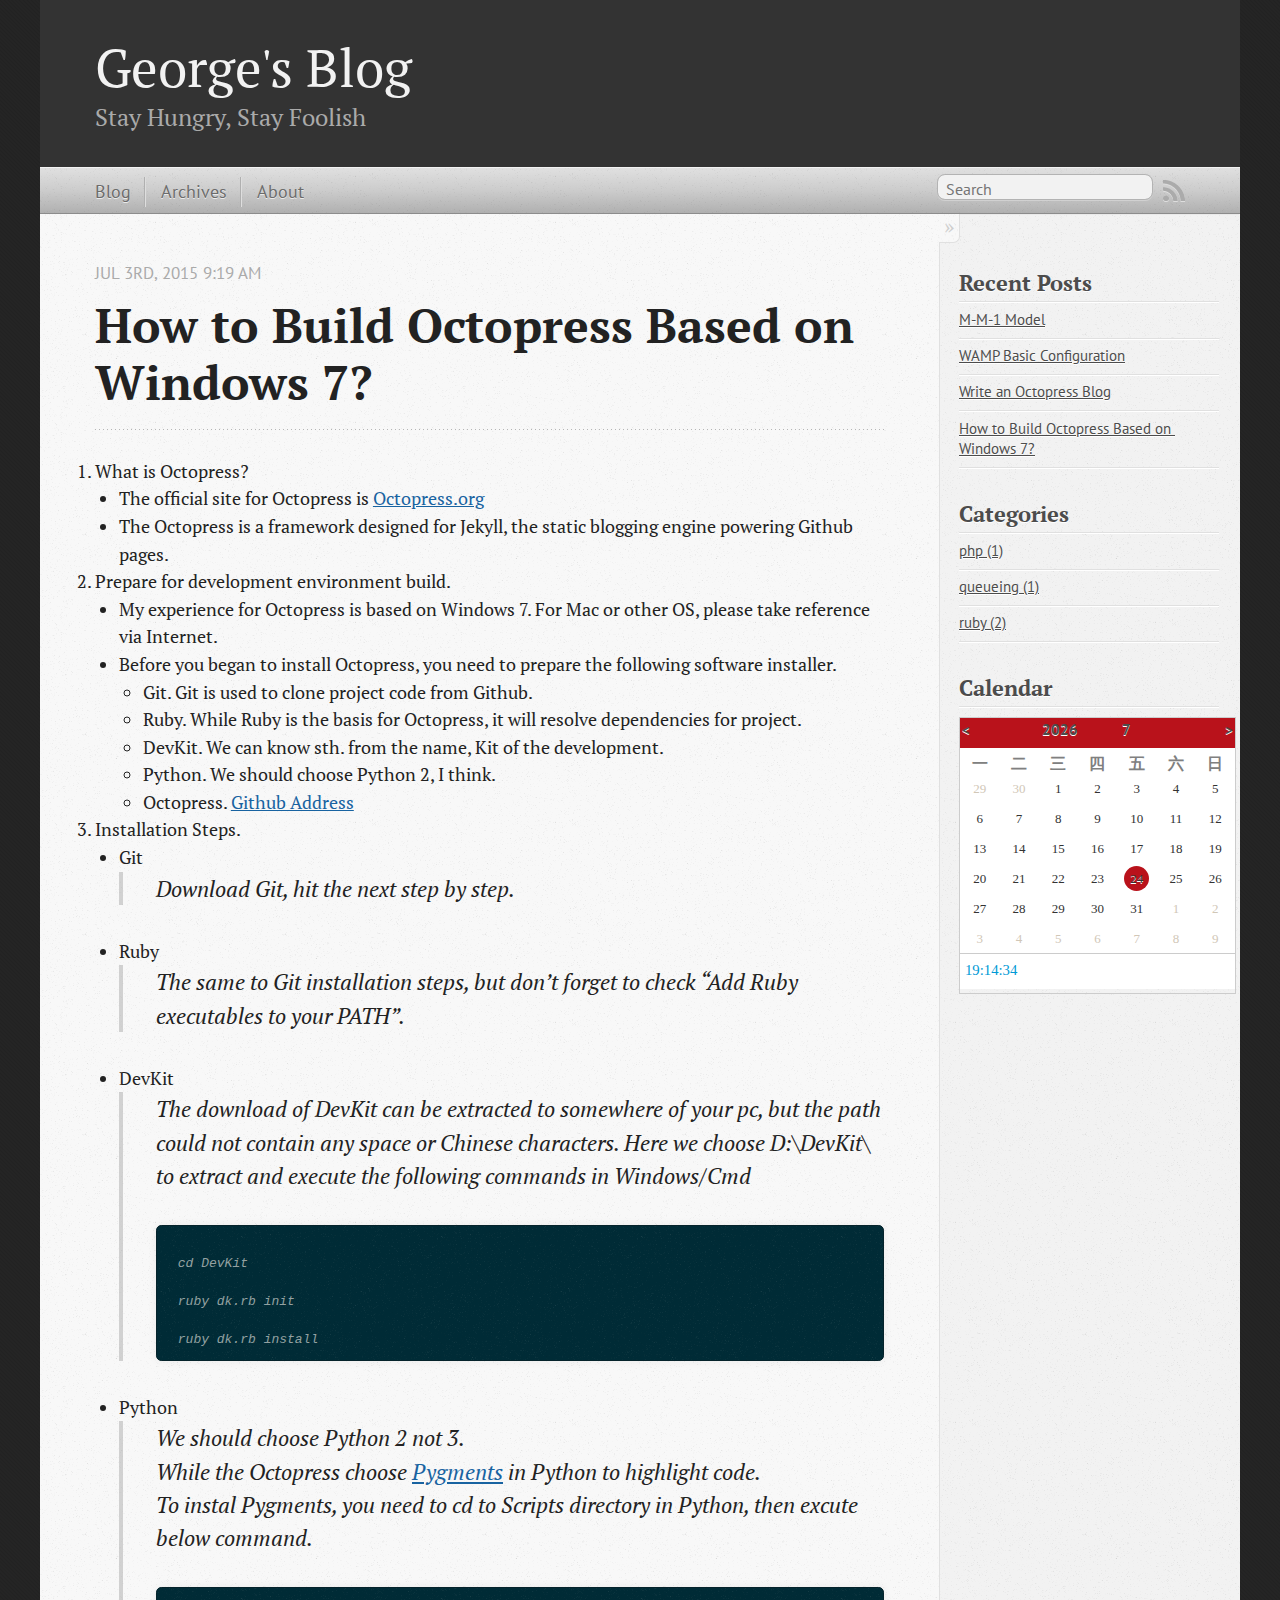
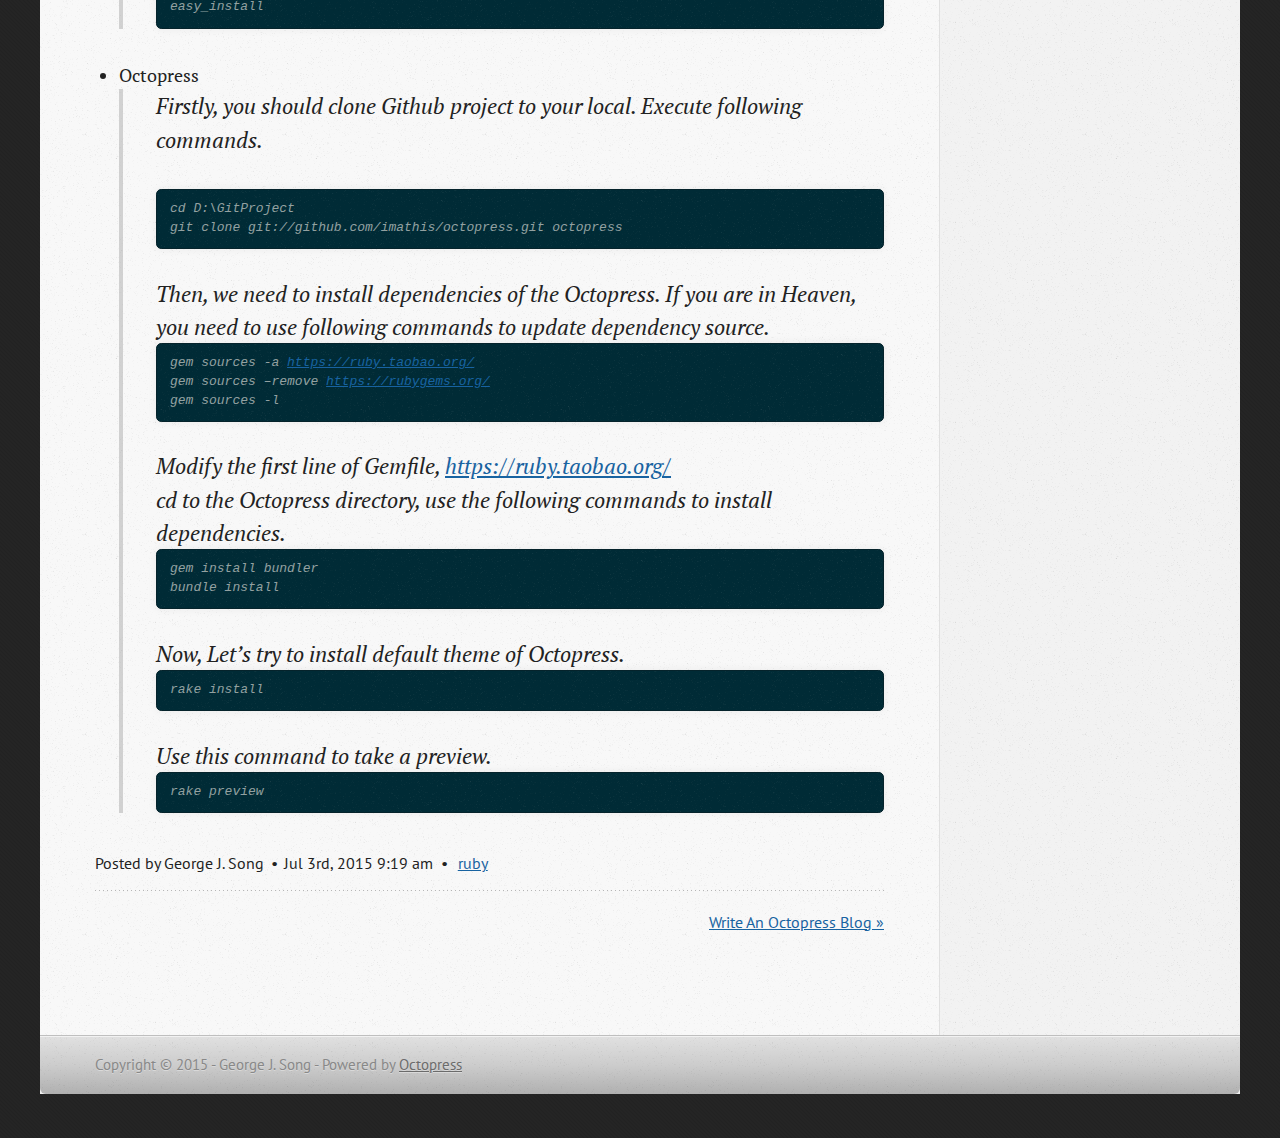
<file: blog/2015/07/03/my-first-octopress-blog/index.html>
<!DOCTYPE html>
<!--[if IEMobile 7 ]><html class="no-js iem7"><![endif]-->
<!--[if lt IE 9]><html class="no-js lte-ie8"><![endif]-->
<!--[if (gt IE 8)|(gt IEMobile 7)|!(IEMobile)|!(IE)]><!--><html class="no-js" lang="en"><!--<![endif]-->
<head>
  <meta charset="utf-8">
  <title>How to Build Octopress Based on Windows 7? - George's Blog</title>
  <meta name="author" content="George J. Song">

  
  <meta name="description" content="What is Octopress? The official site for Octopress is Octopress.org
The Octopress is a framework designed for Jekyll, the static blogging engine &hellip;">
  <meta name="keywords" content="Octopress">

  <!-- http://t.co/dKP3o1e -->
  <meta name="HandheldFriendly" content="True">
  <meta name="MobileOptimized" content="320">
  <meta name="viewport" content="width=device-width, initial-scale=1">

  
  <link rel="canonical" href="http://georgedl001.github.io/blog/2015/07/03/my-first-octopress-blog/">
  <link href="/favicon.png" rel="icon">
  <link href="/stylesheets/screen.css" media="screen, projection" rel="stylesheet" type="text/css">
  <link href="/atom.xml" rel="alternate" title="George's Blog" type="application/atom+xml">
  <script src="/javascripts/modernizr-2.0.js"></script>
  <script src="//ajax.googleapis.com/ajax/libs/jquery/1.9.1/jquery.min.js"></script>
  <script>!window.jQuery && document.write(unescape('%3Cscript src="/javascripts/libs/jquery.min.js"%3E%3C/script%3E'))</script>
  <script src="/javascripts/octopress.js" type="text/javascript"></script>
  <!--Fonts from Google"s Web font directory at http://google.com/webfonts -->
<link href="//fonts.googleapis.com/css?family=PT+Serif:regular,italic,bold,bolditalic" rel="stylesheet" type="text/css">
<link href="//fonts.googleapis.com/css?family=PT+Sans:regular,italic,bold,bolditalic" rel="stylesheet" type="text/css">

  

</head>

<body   >
  <header role="banner"><hgroup>
  <h1><a href="/">George's Blog</a></h1>
  
    <h2>Stay Hungry, Stay Foolish</h2>
  
</hgroup>

</header>
  <nav role="navigation"><ul class="subscription" data-subscription="rss">
  <li><a href="/atom.xml" rel="subscribe-rss" title="subscribe via RSS">RSS</a></li>
  
</ul>
  
<form action="https://www.bing.com/search" method="get">
  <fieldset role="search">
    <input type="hidden" name="sitesearch" value="georgedl001.github.io">
    <input class="search" type="text" name="q" results="0" placeholder="Search"/>
  </fieldset>
</form>
  
<ul class="main-navigation">
  <li><a href="/">Blog</a></li>
  <li><a href="/blog/archives">Archives</a></li>
  <li><a href="/about">About</a></li>
</ul>

</nav>
  <div id="main">
    <div id="content">
      <div>
<article class="hentry" role="article">
  
  <header>
    
      <h1 class="entry-title">How to Build Octopress Based on Windows 7?</h1>
    
    
      <p class="meta">
        




<time class='entry-date' datetime='2015-07-03T09:19:28+08:00'><span class='date'><span class='date-month'>Jul</span> <span class='date-day'>3</span><span class='date-suffix'>rd</span>, <span class='date-year'>2015</span></span> <span class='time'>9:19 am</span></time>
        
      </p>
    
  </header>


<div class="entry-content"><ol>
<li>What is Octopress?

<ul>
<li>The official site for Octopress is <a href="http://octopress.org/">Octopress.org</a></li>
<li>The Octopress is a framework designed for Jekyll, the static blogging engine powering Github pages.</li>
</ul>
</li>
<li>Prepare for development environment build.

<ul>
<li>My experience for Octopress is based on Windows 7. For Mac or other OS, please take reference via Internet.</li>
<li>Before you began to install Octopress, you need to prepare the following software installer.

<ul>
<li>Git. Git is used to clone project code from Github.</li>
<li>Ruby. While Ruby is the basis for Octopress, it will resolve dependencies for project.</li>
<li>DevKit. We can know sth. from the name, Kit of the development.</li>
<li>Python. We should choose Python 2, I think.</li>
<li>Octopress. <a href="git://github.com/imathis/octopress.git">Github Address</a></li>
</ul>
</li>
</ul>
</li>
<li>Installation Steps.

<ul>
<li>Git

<blockquote><p>Download Git, hit the next step by step.</p></blockquote></li>
<li>Ruby

<blockquote><p>The same to Git installation steps, but don&rsquo;t forget to check &ldquo;Add Ruby executables to your PATH&rdquo;.</p></blockquote></li>
<li>DevKit

<blockquote><p>The download of DevKit can be extracted to somewhere of your pc, but the path could not contain any space or Chinese characters.
Here we choose D:\DevKit\ to extract and execute the following commands in Windows/Cmd
<pre>
<br> cd DevKit
<br> ruby dk.rb init
<br> ruby dk.rb install
</pre></p></blockquote></li>
<li>Python

<blockquote><p>We should choose Python 2 not 3.
<br> While the Octopress choose <a href="http://pygments.org/">Pygments</a> in Python to highlight code.
<br> To instal Pygments, you need to cd to Scripts directory in Python, then excute below command.
<pre>easy_install</pre></p></blockquote></li>
<li>Octopress

<blockquote><p>Firstly, you should clone Github project to your local. Execute following commands.
<pre>cd D:\GitProject
git clone git://github.com/imathis/octopress.git octopress</pre>
Then, we need to install dependencies of the Octopress. If you are in Heaven, you need to use following commands to update dependency source.
<pre>gem sources -a <a href="https://ruby.taobao.org/">https://ruby.taobao.org/</a>
gem sources &ndash;remove <a href="https://rubygems.org/">https://rubygems.org/</a>
gem sources -l</pre>
Modify the first line of Gemfile, <a href="https://ruby.taobao.org/">https://ruby.taobao.org/</a>
<br>cd to the Octopress directory, use the following commands to install dependencies.
<pre>gem install bundler
bundle install</pre>
Now, Let&rsquo;s try to install default theme of Octopress.
<pre>rake install</pre>
Use this command to take a preview.
<pre>rake preview</pre></p></blockquote></li>
</ul>
</li>
</ol>

</div>


  <footer>
    <p class="meta">
      
  

<span class="byline author vcard">Posted by <span class="fn">George J. Song</span></span>

      




<time class='entry-date' datetime='2015-07-03T09:19:28+08:00'><span class='date'><span class='date-month'>Jul</span> <span class='date-day'>3</span><span class='date-suffix'>rd</span>, <span class='date-year'>2015</span></span> <span class='time'>9:19 am</span></time>
      

<span class="categories">
  
    <a class='category' href='/blog/categories/ruby/'>ruby</a>
  
</span>


    </p>
    
      <div class="sharing">
  
  
  
</div>

    
    <p class="meta">
      
      
        <a class="basic-alignment right" href="/blog/2015/07/07/write-octopress-blog/" title="Next Post: Write An Octopress Blog">Write An Octopress Blog &raquo;</a>
      
    </p>
  </footer>
</article>

</div>

<aside class="sidebar">
  
    <section>
  <h1>Recent Posts</h1>
  <ul id="recent_posts">
    
      <li class="post">
        <a href="/blog/2015/07/10/m-m-1-model/">M-M-1 Model</a>
      </li>
    
      <li class="post">
        <a href="/blog/2015/07/09/wamp-basic-configuration/">WAMP Basic Configuration</a>
      </li>
    
      <li class="post">
        <a href="/blog/2015/07/07/write-octopress-blog/">Write an Octopress Blog</a>
      </li>
    
      <li class="post">
        <a href="/blog/2015/07/03/my-first-octopress-blog/">How to Build Octopress Based on Windows 7?</a>
      </li>
    
  </ul>
</section>




<section> 
  <h1>Categories</h1> 
  <ul id="categories"> 
    <li class='category'><a href='/blog/categories/php/'>php (1)</a></li>
<li class='category'><a href='/blog/categories/queueing/'>queueing (1)</a></li>
<li class='category'><a href='/blog/categories/ruby/'>ruby (2)</a></li>
 
  </ul> 
</section><!doctype html>
<section>
<h1>Calendar</h1>
<html>
<head>
<meta charset="utf-8">
<meta name="keywords" content="Html日历插件，Html精美日历插件，Jquery多功能日历插件" />
<meta name="description" content="Html日历插件，多功能-彭亚欧个人博客代码演示中心" />
<title>Html Calendar Plugin</title>
<style type="text/css">
body {
	background-color: #efefef;
}
#CalendarMain {
	width: 275px;
	height: 275px;
	border: 1px solid #ccc;
	margin: 0 auto;
	margin-top: 10px;
}
#title {
	width: 100%;
	height: 30px;
	background-color: #b9121b;
}
.selectBtn {
	font-weight: 900;
	font-size: 15px;
	color: #fff;
	cursor: pointer;
	text-decoration: none;
	// padding: 7px 10px 6px 10px;
	padding: 2px 2px 2px 2px;
}
.selectBtn:hover {
	background-color: #1d953f;
}
.selectYear {
	float: left;
	margin-left: 80px;
	position: absolute;
}
.selectMonth {
	float: left;
	margin-left: 160px;
	position: absolute;
}
.month {
	float: left;
	position: absolute;
}
.nextMonth {
	float: right;
}
.currentDay {
	float: right;
}
#context {
	background-color: #fff;
	width: 100%;
}
.week {
	width: 100%;
	height: 20px;
}
.week>h3 {
	float: left;
	color: #808080;
	text-align: center;
	margin: 0;
	padding: 0;
	margin-top: 5px;
	font-size: 16px;
}
.dayItem {
	float: left;
}
.lastItem {
	color: #d1c7b7 !important;
}
.item {
	color: #333;
	float: left;
	text-align: center;
	cursor: pointer;
	margin: 0;
	font-family: "微软雅黑";
	font-size: 13px;
}
.item:hover {
	color: #b9121b;
}
.currentItem>a {
	background-color: #b9121b;
	width: 25px;
	line-height: 25px;
	float: left;
	-webkit-border-radius: 50%;
	-moz-border-radius: 50%;
	border-radius: 50%;
	color: #fff;
}
#foots {
	width: 100%;
	height: 35px;
	background-color: #fff;
	border-top: 1px solid #ccc;
	margin-top: -1px;
}
#footNow {
	float: left;
	margin: 6px 0 0 5px;
	color: #009ad6;
	font-family: "微软雅黑";
}
#Container {
	overflow: hidden;
	float: left;
}
#center {
	width: 100%;
	overflow: hidden;
}
#centerMain {
	width: 300%;
	margin-left: -100%;
}
#selectYearDiv {
	float: left;
	background-color: #fff;
}
#selectYearDiv>div {
	float: left;
	text-align: center;
	font-family: "微软雅黑";
	font-size: 16px;
	border: 1px solid #ccc;
	margin-left: -1px;
	margin-top: -1px;
	cursor: pointer;
	color: #909090;
}
.currentYearSd, .currentMontSd {
	color: #ff4400 !important;
}
#selectMonthDiv {
	float: left;
	background-color: #fff;
}
#selectMonthDiv>div {
	color: #909090;
	float: left;
	text-align: center;
	font-family: "微软雅黑";
	font-size: 16px;
	border: 1px solid #ccc;
	margin-left: -1px;
	margin-top: -1px;
	cursor: pointer;
}
#selectYearDiv>div:hover, #selectMonthDiv>div:hover {
	background-color: #efefef;
}
#centerCalendarMain {
	float: left;
}
</style>
</head>
<body>
<div id="Demo">
<div id="CalendarMain">
  <div id="title"> 
	<a class="selectBtn month" href="javascript:" onclick="CalendarHandler.CalculateLastMonthDays();"><</a>
	<a class="selectBtn selectYear" href="javascript:" onClick="CalendarHandler.CreateSelectYear(CalendarHandler.showYearStart);">2014Y</a>
	<a class="selectBtn selectMonth" onClick="CalendarHandler.CreateSelectMonth()">6月</a>
	<a class="selectBtn nextMonth" href="javascript:" onClick="CalendarHandler.CalculateNextMonthDays();">></a>
	<a class="selectBtn currentDay" href="javascript:" onClick="CalendarHandler.CreateCurrentCalendar(0,0,0);">今天</a>
    </div>
  <div id="context">
    <div class="week">
      <h3> 一 </h3>
      <h3> 二 </h3>
      <h3> 三 </h3>
      <h3> 四 </h3>
      <h3> 五 </h3>
      <h3> 六 </h3>
      <h3> 日 </h3>
    </div>
    <div id="center">
      <div id="centerMain">
        <div id="selectYearDiv"></div>
        <div id="centerCalendarMain">
          <div id="Container"></div>
        </div>
        <div id="selectMonthDiv"></div>
      </div>
    </div>
    <div id="foots"><a id="footNow">19:14:34</a></div>
  </div>
</div>
</body>
<script type="text/javascript" src="http://www.pengyaou.com/jquery-1.4.min.js"></script>
<script type="text/javascript">
		$(document).ready(function(e) {
			CalendarHandler.initialize();
		});

		var CalendarHandler = {
			currentYear: 0,
			currentMonth: 0,
			isRunning: false,
			showYearStart:2009,
			tag:0,
			initialize: function() {
				$calendarItem = this.CreateCalendar(0, 0, 0);
				$("#Container").append($calendarItem);

				$("#context").css("height", $("#CalendarMain").height() - 65 + "px");
				$("#center").css("height", $("#context").height() - 30 + "px");
				$("#selectYearDiv").css("height", $("#context").height() - 30 + "px").css("width", $("#context").width() + "px");
				$("#selectMonthDiv").css("height", $("#context").height() - 30 + "px").css("width", $("#context").width() + "px");
				$("#centerCalendarMain").css("height", $("#context").height() - 30 + "px").css("width", $("#context").width() + "px");

				$calendarItem.css("height", $("#context").height() - 30 + "px"); //.css("visibility","hidden");
				$("#Container").css("height", "0px").css("width", "0px").css("margin-left", $("#context").width() / 2 + "px").css("margin-top", ($("#context").height() - 30) / 2 + "px");
				$("#Container").animate({
					width: $("#context").width() + "px",
					height: ($("#context").height() - 30) * 2 + "px",
					marginLeft: "0px",
					marginTop: "0px"
				}, 300, function() {
					$calendarItem.css("visibility", "visible");
				});
				$(".dayItem").css("width", $("#context").width() + "px");
				var itemPaddintTop = $(".dayItem").height() / 6;
				$(".item").css({
					"width": $(".week").width() / 7 + "px",
					"line-height": itemPaddintTop + "px",
					"height": itemPaddintTop + "px"
				});
				$(".currentItem>a").css("margin-left", ($(".item").width() - 25) / 2 + "px").css("margin-top", ($(".item").height() - 25) / 2 + "px");
				$(".week>h3").css("width", $(".week").width() / 7 + "px");
				this.RunningTime();
			},
			CreateSelectYear: function(showYearStart) {
				CalendarHandler.showYearStart=showYearStart;
				$(".currentDay").show();
				$("#selectYearDiv").children().remove();
				var yearindex = 0;
				for (var i = showYearStart; i < showYearStart+12; i++) {
					yearindex++;
					if(i==showYearStart){
						$last=$("<div>往前</div>");
						$("#selectYearDiv").append($last);
						$last.click(function(){
							CalendarHandler.CreateSelectYear(CalendarHandler.showYearStart-10);
						});
						continue;
					}
					if(i==showYearStart+11){
						$next=$("<div>往后</div>");
						$("#selectYearDiv").append($next);
						$next.click(function(){
							CalendarHandler.CreateSelectYear(CalendarHandler.showYearStart+10);
						});
						continue;
					}
					
					if (i == this.currentYear) {
						$yearItem=$("<div class=\"currentYearSd\" id=\"" + yearindex + "\">" + i + "</div>")
					
					}
					else{
						 $yearItem=$("<div id=\"" + yearindex + "\">" + i + "</div>");
					}
					$("#selectYearDiv").append($yearItem);
					$yearItem.click(function(){
						$calendarItem=CalendarHandler.CreateCalendar(Number($(this).html()),1,1);
						$("#Container").append($calendarItem);
						CalendarHandler.CSS()
					    CalendarHandler.isRunning = true;
					    $($("#Container").find(".dayItem")[0]).animate({
						height: "0px"
					    }, 300, function() {
						$(this).remove();
						CalendarHandler.isRunning = false;
					    });
						$("#centerMain").animate({
						marginLeft: -$("#center").width() + "px"
					}, 500);
					});
					if (yearindex == 1 || yearindex == 5 || yearindex == 9) $("#selectYearDiv").find("#" + yearindex).css("border-left-color", "#fff");
					if (yearindex == 4 || yearindex == 8 || yearindex == 12) $("#selectYearDiv").find("#" + yearindex).css("border-right-color", "#fff");
					
				}
				$("#selectYearDiv>div").css("width", ($("#center").width() - 4) / 4 + "px").css("line-height", ($("#center").height() - 4) / 3 + "px");
				$("#centerMain").animate({
					marginLeft: "0px"
				}, 300);
			},
			CreateSelectMonth: function() {
				$(".currentDay").show();
				$("#selectMonthDiv").children().remove();
				for (var i = 1; i < 13; i++) {
					if (i == this.currentMonth) $monthItem=$("<div class=\"currentMontSd\" id=\"" + i + "\">" + i + "月</div>");
					else  $monthItem=$("<div id=\"" + i + "\">" + i + "月</div>");
					$("#selectMonthDiv").append($monthItem);
					$monthItem.click(function(){
						$calendarItem=CalendarHandler.CreateCalendar(CalendarHandler.currentYear,Number($(this).attr("id")),1);
						$("#Container").append($calendarItem);
						CalendarHandler.CSS()
					    CalendarHandler.isRunning = true;
					    $($("#Container").find(".dayItem")[0]).animate({
						height: "0px"
					    }, 300, function() {
						$(this).remove();
						CalendarHandler.isRunning = false;
					    });
						$("#centerMain").animate({
						marginLeft: -$("#center").width() + "px"
					}, 500);
					});
					if (i == 1 || i == 5 || i == 9) $("#selectMonthDiv").find("#" + i).css("border-left-color", "#fff");
					if (i == 4 || i == 8 || i == 12) $("#selectMonthDiv").find("#" + i).css("border-right-color", "#fff");
				}
				$("#selectMonthDiv>div").css("width", ($("#center").width() - 4) / 4 + "px").css("line-height", ($("#center").height() - 4) / 3 + "px");
				$("#centerMain").animate({
					marginLeft: -$("#center").width() * 2 + "px"
				}, 300);
			},
			IsRuiYear: function(aDate) {
				return (0 == aDate % 4 && (aDate % 100 != 0 || aDate % 400 == 0));
			},
			CalculateWeek: function(y, m, d) {
				var arr = "7123456".split("");
				with(document.all) {
					var vYear = parseInt(y, 10);
					var vMonth = parseInt(m, 10);		
					var vDay = parseInt(d, 10);
				}
				var week =arr[new Date(y,m-1,vDay).getDay()];
				return week;
			},
			CalculateMonthDays: function(m, y) {
				var mDay = 0;
				if (m == 0 || m == 1 || m == 3 || m == 5 || m == 7 || m == 8 || m == 10 || m == 12) {
					mDay = 31;
				} else {
					if (m == 2) {
						//判断是否为芮年
						var isRn = this.IsRuiYear(y);
						if (isRn == true) {
							mDay = 29;
						} else {
							mDay = 28;
						}
					} else {
						mDay = 30;
					}
				}
				return mDay;
			},
			CreateCalendar: function(y, m, d) {
				$dayItem = $("<div class=\"dayItem\"></div>");
				//获取当前月份的天数
				var nowDate = new Date();
				if(y==nowDate.getFullYear()&&m==nowDate.getMonth()+1||(y==0&&m==0))
				$(".currentDay").hide();
				var nowYear = y == 0 ? nowDate.getFullYear() : y;
				this.currentYear = nowYear;
				var nowMonth = m == 0 ? nowDate.getMonth() + 1 : m;
				this.currentMonth = nowMonth;
				var nowDay = d == 0 ? nowDate.getDate() : d;
				$(".selectYear").html(nowYear);
				$(".selectMonth").html(nowMonth);
				var nowDaysNub = this.CalculateMonthDays(nowMonth, nowYear);
				//获取当月第一天是星期几
				//var weekDate = new Date(nowYear+"-"+nowMonth+"-"+1);
				//alert(weekDate.getDay());
				var nowWeek = parseInt(this.CalculateWeek(nowYear, nowMonth, 1));
				//nowWeek=weekDate.getDay()==0?7:weekDate.getDay();
				//var nowWeek=weekDate.getDay();
				//获取上个月的天数
				var lastMonthDaysNub = this.CalculateMonthDays((nowMonth - 1), nowYear);

				if (nowWeek != 0) {
					//生成上月剩下的日期
					for (var i = (lastMonthDaysNub - (nowWeek - 1)); i < lastMonthDaysNub; i++) {
						$dayItem.append("<div class=\"item lastItem\"><a>" + (i + 1) + "</a></div>");
					}
				}

				//生成当月的日期
				for (var i = 0; i < nowDaysNub; i++) {
					if (i == (nowDay - 1)) $dayItem.append("<div class=\"item currentItem\"><a>" + (i + 1) + "</a></div>");
					else $dayItem.append("<div class=\"item\"><a>" + (i + 1) + "</a></div>");
				}

				//获取总共已经生成的天数
				var hasCreateDaysNub = nowWeek + nowDaysNub;
				//如果小于42，往下个月推算
				if (hasCreateDaysNub < 42) {
					for (var i = 0; i <= (42 - hasCreateDaysNub); i++) {
						$dayItem.append("<div class=\"item lastItem\"><a>" + (i + 1) + "</a></div>");
					}
				}

				return $dayItem;
			},
			CSS: function() {
				var itemPaddintTop = $(".dayItem").height() / 6;
				$(".item").css({
					"width": $(".week").width() / 7 + "px",
					"line-height": itemPaddintTop + "px",
					"height": itemPaddintTop + "px"
				});
				$(".currentItem>a").css("margin-left", ($(".item").width() - 25) / 2 + "px").css("margin-top", ($(".item").height() - 25) / 2 + "px");
			},
			CalculateNextMonthDays: function() {
				if (this.isRunning == false) {
					$(".currentDay").show();
					var m = this.currentMonth == 12 ? 1 : this.currentMonth + 1;
					var y = this.currentMonth == 12 ? (this.currentYear + 1) : this.currentYear;
					var d = 0;
					var nowDate = new Date();
					if (y == nowDate.getFullYear() && m == nowDate.getMonth() + 1) d = nowDate.getDate();
					else d = 1;
					$calendarItem = this.CreateCalendar(y, m, d);
					$("#Container").append($calendarItem);

					this.CSS();
					this.isRunning = true;
					$($("#Container").find(".dayItem")[0]).animate({
						height: "0px"
					}, 300, function() {
						$(this).remove();
						CalendarHandler.isRunning = false;
					});
				}
			},
			CalculateLastMonthDays: function() {
				if (this.isRunning == false) {
					$(".currentDay").show();
					var nowDate = new Date();					
					var m = this.currentMonth == 1 ? 12 : this.currentMonth - 1;
					var y = this.currentMonth == 1 ? (this.currentYear - 1) : this.currentYear;
					var d = 0;
					
					if (y == nowDate.getFullYear() && m == nowDate.getMonth() + 1) d = nowDate.getDate();
					else d = 1;
					$calendarItem = this.CreateCalendar(y, m, d);
					$("#Container").append($calendarItem);
					var itemPaddintTop = $(".dayItem").height() / 6;
					this.CSS();
					this.isRunning = true;
					$($("#Container").find(".dayItem")[0]).animate({
						height: "0px"
					}, 300, function() {
						$(this).remove();
						CalendarHandler.isRunning = false;
					});
				}
			},
			CreateCurrentCalendar: function() {
				if (this.isRunning == false) {
					$(".currentDay").hide();
					$calendarItem = this.CreateCalendar(0, 0, 0);
					$("#Container").append($calendarItem);
					this.isRunning = true;
					$($("#Container").find(".dayItem")[0]).animate({
						height: "0px"
					}, 300, function() {
						$(this).remove();
						CalendarHandler.isRunning = false;
					});
					this.CSS();
					$("#centerMain").animate({
						marginLeft: -$("#center").width() + "px"
					}, 500);
				}
			},
			RunningTime: function() {
				var mTiming = setInterval(function() {
					var nowDate = new Date();
					var h=nowDate.getHours()<10?"0"+nowDate.getHours():nowDate.getHours();
					var m=nowDate.getMinutes()<10?"0"+nowDate.getMinutes():nowDate.getMinutes();
					var s=nowDate.getSeconds()<10?"0"+nowDate.getSeconds():nowDate.getSeconds();
					var nowTime = h + ":" + m + ":" + s;
					$("#footNow").html(nowTime);
				}, 1000);

			}
		}
		</script>

<!--[if IE 7]>
   <style type="text/css">
			.menuItem{ margin-left:-130px; } 
		</style>
    <![endif]-->

</html>
</section>
  
</aside>


    </div>
  </div>
  <footer role="contentinfo"><p>
  Copyright &copy; 2015 - George J. Song -
  <span class="credit">Powered by <a href="http://octopress.org">Octopress</a></span>
</p>

</footer>
  











</body>
</html>
</file>
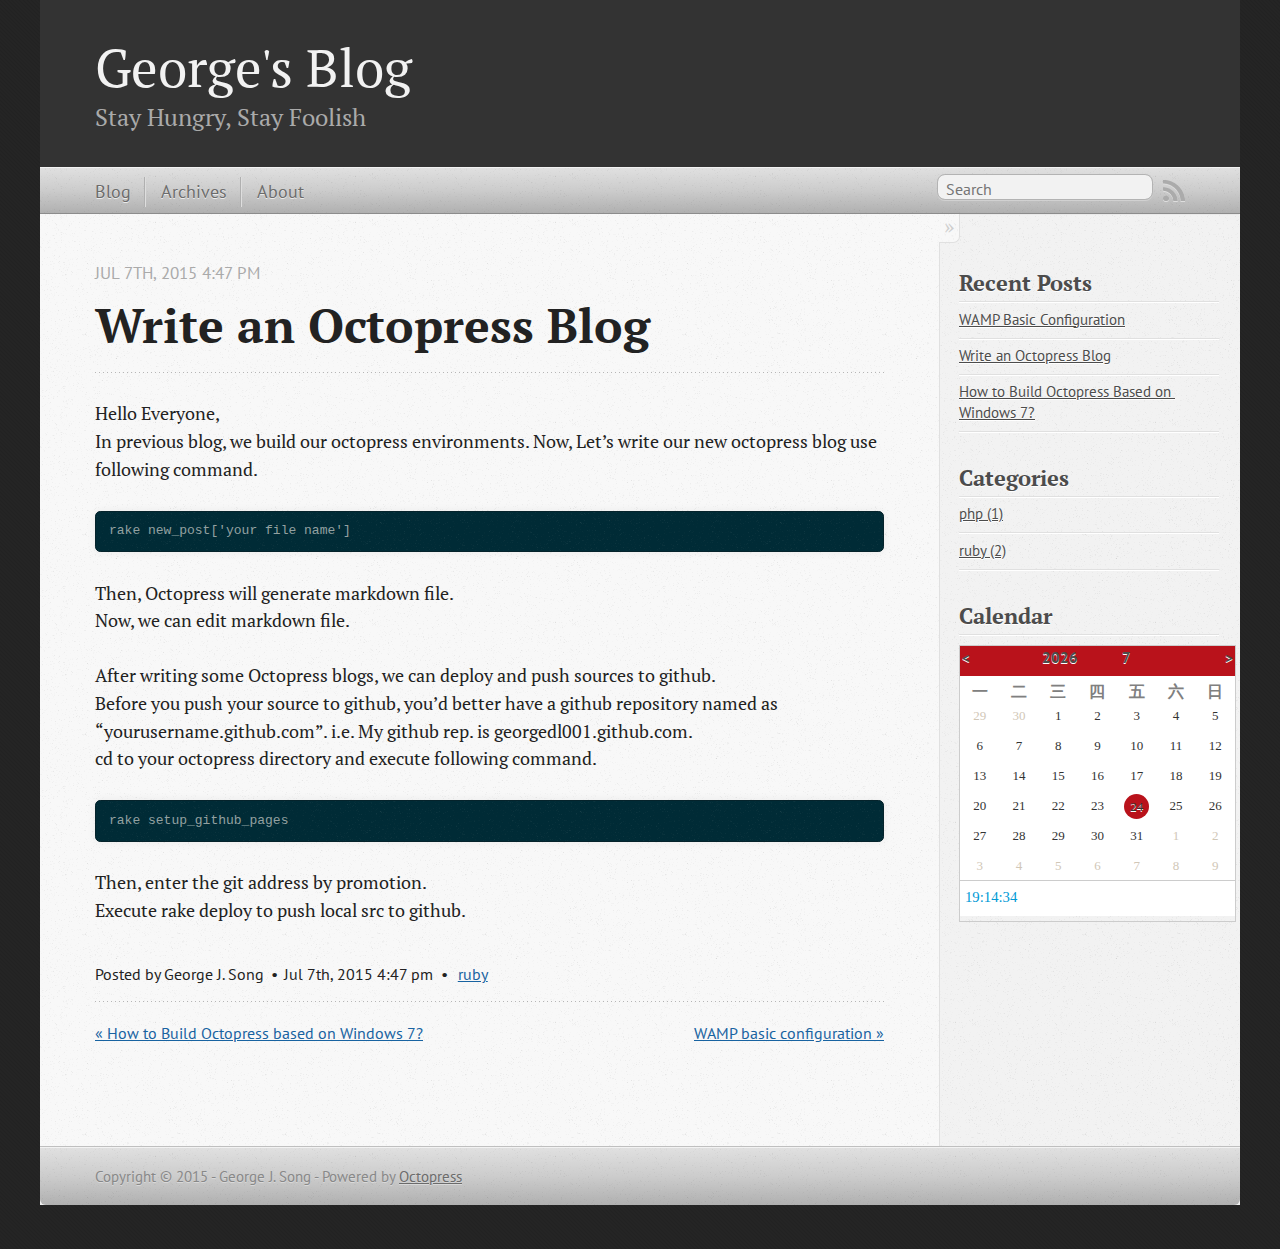
<file: blog/2015/07/07/write-octopress-blog/index.html>
<!DOCTYPE html>
<!--[if IEMobile 7 ]><html class="no-js iem7"><![endif]-->
<!--[if lt IE 9]><html class="no-js lte-ie8"><![endif]-->
<!--[if (gt IE 8)|(gt IEMobile 7)|!(IEMobile)|!(IE)]><!--><html class="no-js" lang="en"><!--<![endif]-->
<head>
  <meta charset="utf-8">
  <title>Write an Octopress Blog - George's Blog</title>
  <meta name="author" content="George J. Song">

  
  <meta name="description" content="Hello Everyone,
In previous blog, we build our octopress environments. Now, Let&rsquo;s write our new octopress blog use following command. rake &hellip;">
  <meta name="keywords" content="Octopress">

  <!-- http://t.co/dKP3o1e -->
  <meta name="HandheldFriendly" content="True">
  <meta name="MobileOptimized" content="320">
  <meta name="viewport" content="width=device-width, initial-scale=1">

  
  <link rel="canonical" href="http://yoursite.com/blog/2015/07/07/write-octopress-blog/">
  <link href="/favicon.png" rel="icon">
  <link href="/stylesheets/screen.css" media="screen, projection" rel="stylesheet" type="text/css">
  <link href="/atom.xml" rel="alternate" title="George's Blog" type="application/atom+xml">
  <script src="/javascripts/modernizr-2.0.js"></script>
  <script src="//ajax.googleapis.com/ajax/libs/jquery/1.9.1/jquery.min.js"></script>
  <script>!window.jQuery && document.write(unescape('%3Cscript src="/javascripts/libs/jquery.min.js"%3E%3C/script%3E'))</script>
  <script src="/javascripts/octopress.js" type="text/javascript"></script>
  <!--Fonts from Google"s Web font directory at http://google.com/webfonts -->
<link href="//fonts.googleapis.com/css?family=PT+Serif:regular,italic,bold,bolditalic" rel="stylesheet" type="text/css">
<link href="//fonts.googleapis.com/css?family=PT+Sans:regular,italic,bold,bolditalic" rel="stylesheet" type="text/css">

  

</head>

<body   >
  <header role="banner"><hgroup>
  <h1><a href="/">George's Blog</a></h1>
  
    <h2>Stay Hungry, Stay Foolish</h2>
  
</hgroup>

</header>
  <nav role="navigation"><ul class="subscription" data-subscription="rss">
  <li><a href="/atom.xml" rel="subscribe-rss" title="subscribe via RSS">RSS</a></li>
  
</ul>
  
<form action="https://www.bing.com/search" method="get">
  <fieldset role="search">
    <input type="hidden" name="sitesearch" value="yoursite.com">
    <input class="search" type="text" name="q" results="0" placeholder="Search"/>
  </fieldset>
</form>
  
<ul class="main-navigation">
  <li><a href="/">Blog</a></li>
  <li><a href="/blog/archives">Archives</a></li>
  <li><a href="/about">About</a></li>
</ul>

</nav>
  <div id="main">
    <div id="content">
      <div>
<article class="hentry" role="article">
  
  <header>
    
      <h1 class="entry-title">Write an Octopress Blog</h1>
    
    
      <p class="meta">
        




<time class='entry-date' datetime='2015-07-07T16:47:18+08:00'><span class='date'><span class='date-month'>Jul</span> <span class='date-day'>7</span><span class='date-suffix'>th</span>, <span class='date-year'>2015</span></span> <span class='time'>4:47 pm</span></time>
        
      </p>
    
  </header>


<div class="entry-content"><p>Hello Everyone,
<br>In previous blog, we build our octopress environments. Now, Let&rsquo;s write our new octopress blog use following command.</p>

<pre>
rake new_post['your file name']
</pre>


<p>Then, Octopress will generate markdown file.
<br>Now, we can edit markdown file.
<br>
<br>After writing some Octopress blogs, we can deploy and push sources to github.
<br>Before you push your source to github, you&rsquo;d better have a github repository named as &ldquo;yourusername.github.com&rdquo;. i.e. My github rep. is georgedl001.github.com.
<br>
cd to your octopress directory and execute following command.</p>

<pre>
rake setup_github_pages
</pre>


<p>Then, enter the git address by promotion.
<br>Execute rake deploy to push local src to github.</p>
</div>


  <footer>
    <p class="meta">
      
  

<span class="byline author vcard">Posted by <span class="fn">George J. Song</span></span>

      




<time class='entry-date' datetime='2015-07-07T16:47:18+08:00'><span class='date'><span class='date-month'>Jul</span> <span class='date-day'>7</span><span class='date-suffix'>th</span>, <span class='date-year'>2015</span></span> <span class='time'>4:47 pm</span></time>
      

<span class="categories">
  
    <a class='category' href='/blog/categories/ruby/'>ruby</a>
  
</span>


    </p>
    
      <div class="sharing">
  
  
  
</div>

    
    <p class="meta">
      
        <a class="basic-alignment left" href="/blog/2015/07/03/my-first-octopress-blog/" title="Previous Post: How to Build Octopress based on Windows 7?">&laquo; How to Build Octopress based on Windows 7?</a>
      
      
        <a class="basic-alignment right" href="/blog/2015/07/09/wamp-basic-configuration/" title="Next Post: WAMP basic configuration">WAMP basic configuration &raquo;</a>
      
    </p>
  </footer>
</article>

</div>

<aside class="sidebar">
  
    <section>
  <h1>Recent Posts</h1>
  <ul id="recent_posts">
    
      <li class="post">
        <a href="/blog/2015/07/09/wamp-basic-configuration/">WAMP Basic Configuration</a>
      </li>
    
      <li class="post">
        <a href="/blog/2015/07/07/write-octopress-blog/">Write an Octopress Blog</a>
      </li>
    
      <li class="post">
        <a href="/blog/2015/07/03/my-first-octopress-blog/">How to Build Octopress Based on Windows 7?</a>
      </li>
    
  </ul>
</section>




<section> 
  <h1>Categories</h1> 
  <ul id="categories"> 
    <li class='category'><a href='/blog/categories/php/'>php (1)</a></li>
<li class='category'><a href='/blog/categories/ruby/'>ruby (2)</a></li>
 
  </ul> 
</section><!doctype html>
<section>
<h1>Calendar</h1>
<html>
<head>
<meta charset="utf-8">
<meta name="keywords" content="Html日历插件，Html精美日历插件，Jquery多功能日历插件" />
<meta name="description" content="Html日历插件，多功能-彭亚欧个人博客代码演示中心" />
<title>Html Calendar Plugin</title>
<style type="text/css">
body {
	background-color: #efefef;
}
#CalendarMain {
	width: 275px;
	height: 275px;
	border: 1px solid #ccc;
	margin: 0 auto;
	margin-top: 10px;
}
#title {
	width: 100%;
	height: 30px;
	background-color: #b9121b;
}
.selectBtn {
	font-weight: 900;
	font-size: 15px;
	color: #fff;
	cursor: pointer;
	text-decoration: none;
	// padding: 7px 10px 6px 10px;
	padding: 2px 2px 2px 2px;
}
.selectBtn:hover {
	background-color: #1d953f;
}
.selectYear {
	float: left;
	margin-left: 80px;
	position: absolute;
}
.selectMonth {
	float: left;
	margin-left: 160px;
	position: absolute;
}
.month {
	float: left;
	position: absolute;
}
.nextMonth {
	float: right;
}
.currentDay {
	float: right;
}
#context {
	background-color: #fff;
	width: 100%;
}
.week {
	width: 100%;
	height: 20px;
}
.week>h3 {
	float: left;
	color: #808080;
	text-align: center;
	margin: 0;
	padding: 0;
	margin-top: 5px;
	font-size: 16px;
}
.dayItem {
	float: left;
}
.lastItem {
	color: #d1c7b7 !important;
}
.item {
	color: #333;
	float: left;
	text-align: center;
	cursor: pointer;
	margin: 0;
	font-family: "微软雅黑";
	font-size: 13px;
}
.item:hover {
	color: #b9121b;
}
.currentItem>a {
	background-color: #b9121b;
	width: 25px;
	line-height: 25px;
	float: left;
	-webkit-border-radius: 50%;
	-moz-border-radius: 50%;
	border-radius: 50%;
	color: #fff;
}
#foots {
	width: 100%;
	height: 35px;
	background-color: #fff;
	border-top: 1px solid #ccc;
	margin-top: -1px;
}
#footNow {
	float: left;
	margin: 6px 0 0 5px;
	color: #009ad6;
	font-family: "微软雅黑";
}
#Container {
	overflow: hidden;
	float: left;
}
#center {
	width: 100%;
	overflow: hidden;
}
#centerMain {
	width: 300%;
	margin-left: -100%;
}
#selectYearDiv {
	float: left;
	background-color: #fff;
}
#selectYearDiv>div {
	float: left;
	text-align: center;
	font-family: "微软雅黑";
	font-size: 16px;
	border: 1px solid #ccc;
	margin-left: -1px;
	margin-top: -1px;
	cursor: pointer;
	color: #909090;
}
.currentYearSd, .currentMontSd {
	color: #ff4400 !important;
}
#selectMonthDiv {
	float: left;
	background-color: #fff;
}
#selectMonthDiv>div {
	color: #909090;
	float: left;
	text-align: center;
	font-family: "微软雅黑";
	font-size: 16px;
	border: 1px solid #ccc;
	margin-left: -1px;
	margin-top: -1px;
	cursor: pointer;
}
#selectYearDiv>div:hover, #selectMonthDiv>div:hover {
	background-color: #efefef;
}
#centerCalendarMain {
	float: left;
}
</style>
</head>
<body>
<div id="Demo">
<div id="CalendarMain">
  <div id="title"> 
	<a class="selectBtn month" href="javascript:" onclick="CalendarHandler.CalculateLastMonthDays();"><</a>
	<a class="selectBtn selectYear" href="javascript:" onClick="CalendarHandler.CreateSelectYear(CalendarHandler.showYearStart);">2014Y</a>
	<a class="selectBtn selectMonth" onClick="CalendarHandler.CreateSelectMonth()">6月</a>
	<a class="selectBtn nextMonth" href="javascript:" onClick="CalendarHandler.CalculateNextMonthDays();">></a>
	<a class="selectBtn currentDay" href="javascript:" onClick="CalendarHandler.CreateCurrentCalendar(0,0,0);">今天</a>
    </div>
  <div id="context">
    <div class="week">
      <h3> 一 </h3>
      <h3> 二 </h3>
      <h3> 三 </h3>
      <h3> 四 </h3>
      <h3> 五 </h3>
      <h3> 六 </h3>
      <h3> 日 </h3>
    </div>
    <div id="center">
      <div id="centerMain">
        <div id="selectYearDiv"></div>
        <div id="centerCalendarMain">
          <div id="Container"></div>
        </div>
        <div id="selectMonthDiv"></div>
      </div>
    </div>
    <div id="foots"><a id="footNow">19:14:34</a></div>
  </div>
</div>
</body>
<script type="text/javascript" src="http://www.pengyaou.com/jquery-1.4.min.js"></script>
<script type="text/javascript">
		$(document).ready(function(e) {
			CalendarHandler.initialize();
		});

		var CalendarHandler = {
			currentYear: 0,
			currentMonth: 0,
			isRunning: false,
			showYearStart:2009,
			tag:0,
			initialize: function() {
				$calendarItem = this.CreateCalendar(0, 0, 0);
				$("#Container").append($calendarItem);

				$("#context").css("height", $("#CalendarMain").height() - 65 + "px");
				$("#center").css("height", $("#context").height() - 30 + "px");
				$("#selectYearDiv").css("height", $("#context").height() - 30 + "px").css("width", $("#context").width() + "px");
				$("#selectMonthDiv").css("height", $("#context").height() - 30 + "px").css("width", $("#context").width() + "px");
				$("#centerCalendarMain").css("height", $("#context").height() - 30 + "px").css("width", $("#context").width() + "px");

				$calendarItem.css("height", $("#context").height() - 30 + "px"); //.css("visibility","hidden");
				$("#Container").css("height", "0px").css("width", "0px").css("margin-left", $("#context").width() / 2 + "px").css("margin-top", ($("#context").height() - 30) / 2 + "px");
				$("#Container").animate({
					width: $("#context").width() + "px",
					height: ($("#context").height() - 30) * 2 + "px",
					marginLeft: "0px",
					marginTop: "0px"
				}, 300, function() {
					$calendarItem.css("visibility", "visible");
				});
				$(".dayItem").css("width", $("#context").width() + "px");
				var itemPaddintTop = $(".dayItem").height() / 6;
				$(".item").css({
					"width": $(".week").width() / 7 + "px",
					"line-height": itemPaddintTop + "px",
					"height": itemPaddintTop + "px"
				});
				$(".currentItem>a").css("margin-left", ($(".item").width() - 25) / 2 + "px").css("margin-top", ($(".item").height() - 25) / 2 + "px");
				$(".week>h3").css("width", $(".week").width() / 7 + "px");
				this.RunningTime();
			},
			CreateSelectYear: function(showYearStart) {
				CalendarHandler.showYearStart=showYearStart;
				$(".currentDay").show();
				$("#selectYearDiv").children().remove();
				var yearindex = 0;
				for (var i = showYearStart; i < showYearStart+12; i++) {
					yearindex++;
					if(i==showYearStart){
						$last=$("<div>往前</div>");
						$("#selectYearDiv").append($last);
						$last.click(function(){
							CalendarHandler.CreateSelectYear(CalendarHandler.showYearStart-10);
						});
						continue;
					}
					if(i==showYearStart+11){
						$next=$("<div>往后</div>");
						$("#selectYearDiv").append($next);
						$next.click(function(){
							CalendarHandler.CreateSelectYear(CalendarHandler.showYearStart+10);
						});
						continue;
					}
					
					if (i == this.currentYear) {
						$yearItem=$("<div class=\"currentYearSd\" id=\"" + yearindex + "\">" + i + "</div>")
					
					}
					else{
						 $yearItem=$("<div id=\"" + yearindex + "\">" + i + "</div>");
					}
					$("#selectYearDiv").append($yearItem);
					$yearItem.click(function(){
						$calendarItem=CalendarHandler.CreateCalendar(Number($(this).html()),1,1);
						$("#Container").append($calendarItem);
						CalendarHandler.CSS()
					    CalendarHandler.isRunning = true;
					    $($("#Container").find(".dayItem")[0]).animate({
						height: "0px"
					    }, 300, function() {
						$(this).remove();
						CalendarHandler.isRunning = false;
					    });
						$("#centerMain").animate({
						marginLeft: -$("#center").width() + "px"
					}, 500);
					});
					if (yearindex == 1 || yearindex == 5 || yearindex == 9) $("#selectYearDiv").find("#" + yearindex).css("border-left-color", "#fff");
					if (yearindex == 4 || yearindex == 8 || yearindex == 12) $("#selectYearDiv").find("#" + yearindex).css("border-right-color", "#fff");
					
				}
				$("#selectYearDiv>div").css("width", ($("#center").width() - 4) / 4 + "px").css("line-height", ($("#center").height() - 4) / 3 + "px");
				$("#centerMain").animate({
					marginLeft: "0px"
				}, 300);
			},
			CreateSelectMonth: function() {
				$(".currentDay").show();
				$("#selectMonthDiv").children().remove();
				for (var i = 1; i < 13; i++) {
					if (i == this.currentMonth) $monthItem=$("<div class=\"currentMontSd\" id=\"" + i + "\">" + i + "月</div>");
					else  $monthItem=$("<div id=\"" + i + "\">" + i + "月</div>");
					$("#selectMonthDiv").append($monthItem);
					$monthItem.click(function(){
						$calendarItem=CalendarHandler.CreateCalendar(CalendarHandler.currentYear,Number($(this).attr("id")),1);
						$("#Container").append($calendarItem);
						CalendarHandler.CSS()
					    CalendarHandler.isRunning = true;
					    $($("#Container").find(".dayItem")[0]).animate({
						height: "0px"
					    }, 300, function() {
						$(this).remove();
						CalendarHandler.isRunning = false;
					    });
						$("#centerMain").animate({
						marginLeft: -$("#center").width() + "px"
					}, 500);
					});
					if (i == 1 || i == 5 || i == 9) $("#selectMonthDiv").find("#" + i).css("border-left-color", "#fff");
					if (i == 4 || i == 8 || i == 12) $("#selectMonthDiv").find("#" + i).css("border-right-color", "#fff");
				}
				$("#selectMonthDiv>div").css("width", ($("#center").width() - 4) / 4 + "px").css("line-height", ($("#center").height() - 4) / 3 + "px");
				$("#centerMain").animate({
					marginLeft: -$("#center").width() * 2 + "px"
				}, 300);
			},
			IsRuiYear: function(aDate) {
				return (0 == aDate % 4 && (aDate % 100 != 0 || aDate % 400 == 0));
			},
			CalculateWeek: function(y, m, d) {
				var arr = "7123456".split("");
				with(document.all) {
					var vYear = parseInt(y, 10);
					var vMonth = parseInt(m, 10);		
					var vDay = parseInt(d, 10);
				}
				var week =arr[new Date(y,m-1,vDay).getDay()];
				return week;
			},
			CalculateMonthDays: function(m, y) {
				var mDay = 0;
				if (m == 0 || m == 1 || m == 3 || m == 5 || m == 7 || m == 8 || m == 10 || m == 12) {
					mDay = 31;
				} else {
					if (m == 2) {
						//判断是否为芮年
						var isRn = this.IsRuiYear(y);
						if (isRn == true) {
							mDay = 29;
						} else {
							mDay = 28;
						}
					} else {
						mDay = 30;
					}
				}
				return mDay;
			},
			CreateCalendar: function(y, m, d) {
				$dayItem = $("<div class=\"dayItem\"></div>");
				//获取当前月份的天数
				var nowDate = new Date();
				if(y==nowDate.getFullYear()&&m==nowDate.getMonth()+1||(y==0&&m==0))
				$(".currentDay").hide();
				var nowYear = y == 0 ? nowDate.getFullYear() : y;
				this.currentYear = nowYear;
				var nowMonth = m == 0 ? nowDate.getMonth() + 1 : m;
				this.currentMonth = nowMonth;
				var nowDay = d == 0 ? nowDate.getDate() : d;
				$(".selectYear").html(nowYear);
				$(".selectMonth").html(nowMonth);
				var nowDaysNub = this.CalculateMonthDays(nowMonth, nowYear);
				//获取当月第一天是星期几
				//var weekDate = new Date(nowYear+"-"+nowMonth+"-"+1);
				//alert(weekDate.getDay());
				var nowWeek = parseInt(this.CalculateWeek(nowYear, nowMonth, 1));
				//nowWeek=weekDate.getDay()==0?7:weekDate.getDay();
				//var nowWeek=weekDate.getDay();
				//获取上个月的天数
				var lastMonthDaysNub = this.CalculateMonthDays((nowMonth - 1), nowYear);

				if (nowWeek != 0) {
					//生成上月剩下的日期
					for (var i = (lastMonthDaysNub - (nowWeek - 1)); i < lastMonthDaysNub; i++) {
						$dayItem.append("<div class=\"item lastItem\"><a>" + (i + 1) + "</a></div>");
					}
				}

				//生成当月的日期
				for (var i = 0; i < nowDaysNub; i++) {
					if (i == (nowDay - 1)) $dayItem.append("<div class=\"item currentItem\"><a>" + (i + 1) + "</a></div>");
					else $dayItem.append("<div class=\"item\"><a>" + (i + 1) + "</a></div>");
				}

				//获取总共已经生成的天数
				var hasCreateDaysNub = nowWeek + nowDaysNub;
				//如果小于42，往下个月推算
				if (hasCreateDaysNub < 42) {
					for (var i = 0; i <= (42 - hasCreateDaysNub); i++) {
						$dayItem.append("<div class=\"item lastItem\"><a>" + (i + 1) + "</a></div>");
					}
				}

				return $dayItem;
			},
			CSS: function() {
				var itemPaddintTop = $(".dayItem").height() / 6;
				$(".item").css({
					"width": $(".week").width() / 7 + "px",
					"line-height": itemPaddintTop + "px",
					"height": itemPaddintTop + "px"
				});
				$(".currentItem>a").css("margin-left", ($(".item").width() - 25) / 2 + "px").css("margin-top", ($(".item").height() - 25) / 2 + "px");
			},
			CalculateNextMonthDays: function() {
				if (this.isRunning == false) {
					$(".currentDay").show();
					var m = this.currentMonth == 12 ? 1 : this.currentMonth + 1;
					var y = this.currentMonth == 12 ? (this.currentYear + 1) : this.currentYear;
					var d = 0;
					var nowDate = new Date();
					if (y == nowDate.getFullYear() && m == nowDate.getMonth() + 1) d = nowDate.getDate();
					else d = 1;
					$calendarItem = this.CreateCalendar(y, m, d);
					$("#Container").append($calendarItem);

					this.CSS();
					this.isRunning = true;
					$($("#Container").find(".dayItem")[0]).animate({
						height: "0px"
					}, 300, function() {
						$(this).remove();
						CalendarHandler.isRunning = false;
					});
				}
			},
			CalculateLastMonthDays: function() {
				if (this.isRunning == false) {
					$(".currentDay").show();
					var nowDate = new Date();					
					var m = this.currentMonth == 1 ? 12 : this.currentMonth - 1;
					var y = this.currentMonth == 1 ? (this.currentYear - 1) : this.currentYear;
					var d = 0;
					
					if (y == nowDate.getFullYear() && m == nowDate.getMonth() + 1) d = nowDate.getDate();
					else d = 1;
					$calendarItem = this.CreateCalendar(y, m, d);
					$("#Container").append($calendarItem);
					var itemPaddintTop = $(".dayItem").height() / 6;
					this.CSS();
					this.isRunning = true;
					$($("#Container").find(".dayItem")[0]).animate({
						height: "0px"
					}, 300, function() {
						$(this).remove();
						CalendarHandler.isRunning = false;
					});
				}
			},
			CreateCurrentCalendar: function() {
				if (this.isRunning == false) {
					$(".currentDay").hide();
					$calendarItem = this.CreateCalendar(0, 0, 0);
					$("#Container").append($calendarItem);
					this.isRunning = true;
					$($("#Container").find(".dayItem")[0]).animate({
						height: "0px"
					}, 300, function() {
						$(this).remove();
						CalendarHandler.isRunning = false;
					});
					this.CSS();
					$("#centerMain").animate({
						marginLeft: -$("#center").width() + "px"
					}, 500);
				}
			},
			RunningTime: function() {
				var mTiming = setInterval(function() {
					var nowDate = new Date();
					var h=nowDate.getHours()<10?"0"+nowDate.getHours():nowDate.getHours();
					var m=nowDate.getMinutes()<10?"0"+nowDate.getMinutes():nowDate.getMinutes();
					var s=nowDate.getSeconds()<10?"0"+nowDate.getSeconds():nowDate.getSeconds();
					var nowTime = h + ":" + m + ":" + s;
					$("#footNow").html(nowTime);
				}, 1000);

			}
		}
		</script>

<!--[if IE 7]>
   <style type="text/css">
			.menuItem{ margin-left:-130px; } 
		</style>
    <![endif]-->

</html>
</section>
  
</aside>


    </div>
  </div>
  <footer role="contentinfo"><p>
  Copyright &copy; 2015 - George J. Song -
  <span class="credit">Powered by <a href="http://octopress.org">Octopress</a></span>
</p>

</footer>
  











</body>
</html>
</file>
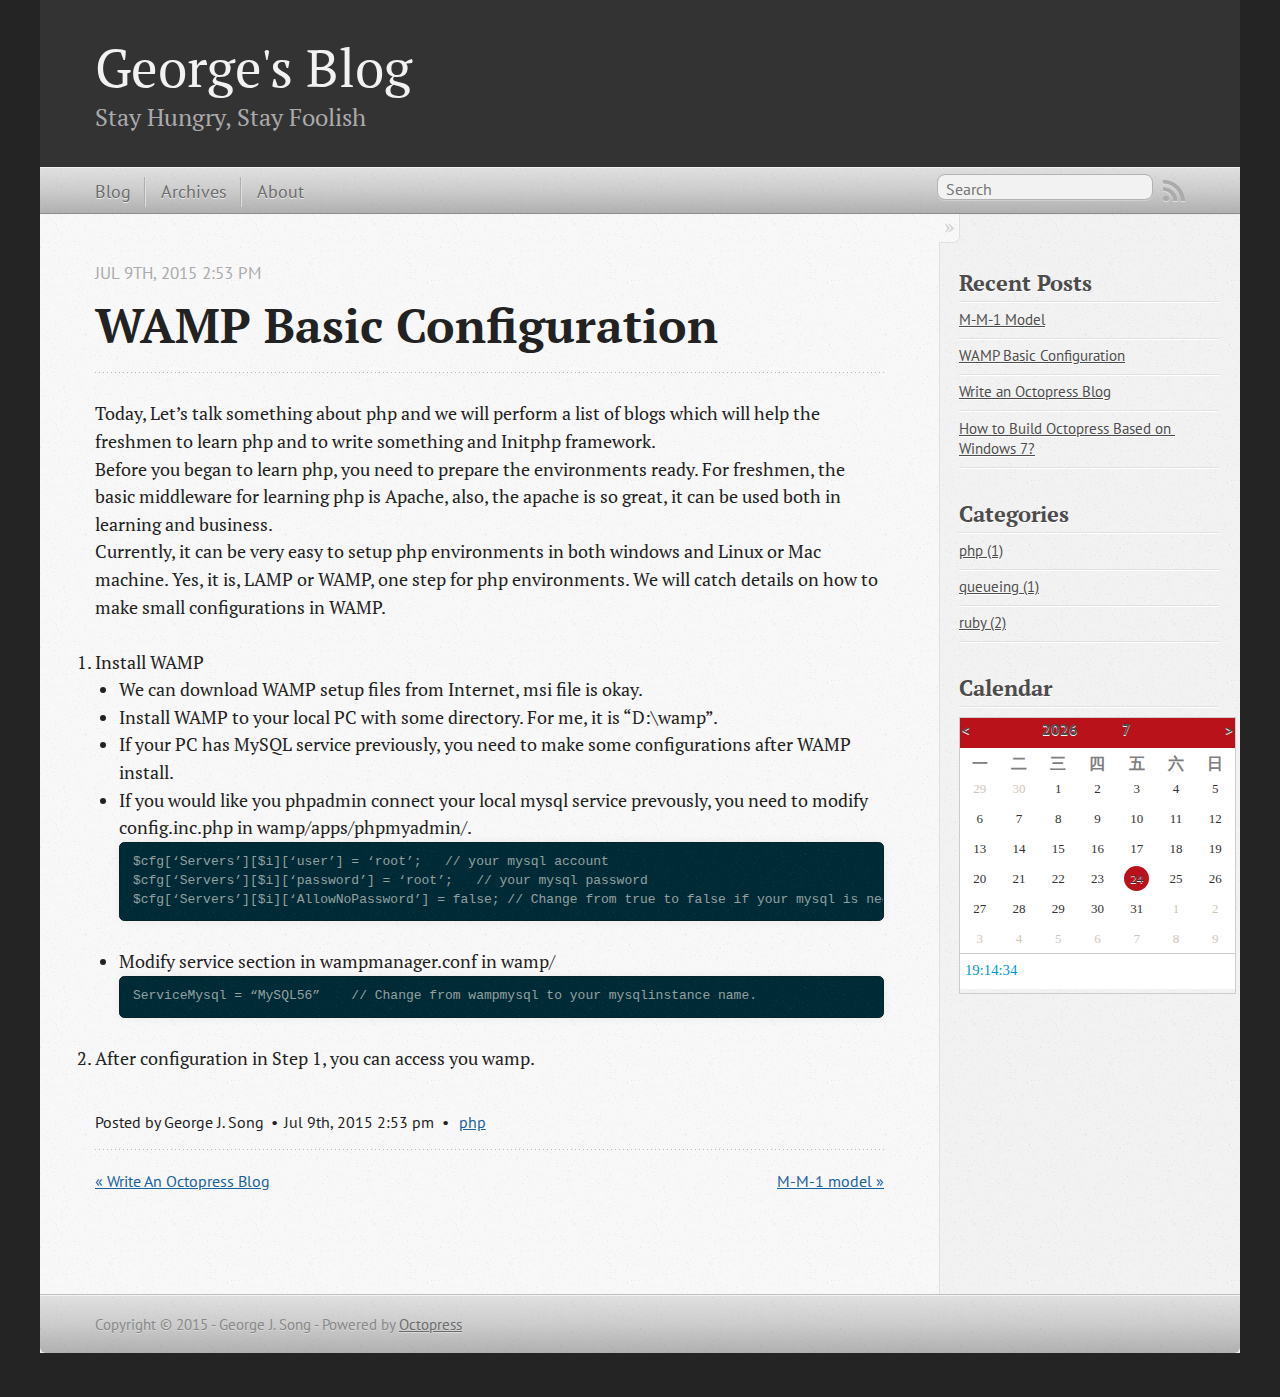
<file: blog/2015/07/09/wamp-basic-configuration/index.html>
<!DOCTYPE html>
<!--[if IEMobile 7 ]><html class="no-js iem7"><![endif]-->
<!--[if lt IE 9]><html class="no-js lte-ie8"><![endif]-->
<!--[if (gt IE 8)|(gt IEMobile 7)|!(IEMobile)|!(IE)]><!--><html class="no-js" lang="en"><!--<![endif]-->
<head>
  <meta charset="utf-8">
  <title>WAMP Basic Configuration - George's Blog</title>
  <meta name="author" content="George J. Song">

  
  <meta name="description" content="Today, Let&rsquo;s talk something about php and we will perform a list of blogs which will help the freshmen to learn php and to write something and &hellip;">
  <meta name="keywords" content="php">

  <!-- http://t.co/dKP3o1e -->
  <meta name="HandheldFriendly" content="True">
  <meta name="MobileOptimized" content="320">
  <meta name="viewport" content="width=device-width, initial-scale=1">

  
  <link rel="canonical" href="http://georgedl001.github.io/blog/2015/07/09/wamp-basic-configuration/">
  <link href="/favicon.png" rel="icon">
  <link href="/stylesheets/screen.css" media="screen, projection" rel="stylesheet" type="text/css">
  <link href="/atom.xml" rel="alternate" title="George's Blog" type="application/atom+xml">
  <script src="/javascripts/modernizr-2.0.js"></script>
  <script src="//ajax.googleapis.com/ajax/libs/jquery/1.9.1/jquery.min.js"></script>
  <script>!window.jQuery && document.write(unescape('%3Cscript src="/javascripts/libs/jquery.min.js"%3E%3C/script%3E'))</script>
  <script src="/javascripts/octopress.js" type="text/javascript"></script>
  <!--Fonts from Google"s Web font directory at http://google.com/webfonts -->
<link href="//fonts.googleapis.com/css?family=PT+Serif:regular,italic,bold,bolditalic" rel="stylesheet" type="text/css">
<link href="//fonts.googleapis.com/css?family=PT+Sans:regular,italic,bold,bolditalic" rel="stylesheet" type="text/css">

  

</head>

<body   >
  <header role="banner"><hgroup>
  <h1><a href="/">George's Blog</a></h1>
  
    <h2>Stay Hungry, Stay Foolish</h2>
  
</hgroup>

</header>
  <nav role="navigation"><ul class="subscription" data-subscription="rss">
  <li><a href="/atom.xml" rel="subscribe-rss" title="subscribe via RSS">RSS</a></li>
  
</ul>
  
<form action="https://www.bing.com/search" method="get">
  <fieldset role="search">
    <input type="hidden" name="sitesearch" value="georgedl001.github.io">
    <input class="search" type="text" name="q" results="0" placeholder="Search"/>
  </fieldset>
</form>
  
<ul class="main-navigation">
  <li><a href="/">Blog</a></li>
  <li><a href="/blog/archives">Archives</a></li>
  <li><a href="/about">About</a></li>
</ul>

</nav>
  <div id="main">
    <div id="content">
      <div>
<article class="hentry" role="article">
  
  <header>
    
      <h1 class="entry-title">WAMP Basic Configuration</h1>
    
    
      <p class="meta">
        




<time class='entry-date' datetime='2015-07-09T14:53:49+08:00'><span class='date'><span class='date-month'>Jul</span> <span class='date-day'>9</span><span class='date-suffix'>th</span>, <span class='date-year'>2015</span></span> <span class='time'>2:53 pm</span></time>
        
      </p>
    
  </header>


<div class="entry-content"><p>Today, Let&rsquo;s talk something about php and we will perform a list of blogs which will help the freshmen to learn php and to write something and Initphp framework.<br/>
Before you began to learn php, you need to prepare the environments ready. For freshmen, the basic middleware for learning php is Apache, also, the apache is so great, it can be used both in learning and business.<br/>
Currently, it can be very easy to setup php environments in both windows and Linux or Mac machine. Yes, it is, LAMP or WAMP, one step for php environments. We will catch details on how to make small configurations in WAMP.<br/></p>

<ol>
<li>Install WAMP

<ul>
<li>We can download WAMP setup files from Internet, msi file is okay.</li>
<li>Install WAMP to your local PC with some directory. For me, it is &ldquo;D:\wamp&rdquo;.</li>
<li>If your PC has MySQL service previously, you need to make some configurations after WAMP install.</li>
<li>If you would like you phpadmin connect your local mysql service prevously, you need to modify config.inc.php in wamp/apps/phpmyadmin/.
<pre>
$cfg[&lsquo;Servers&rsquo;][$i][&lsquo;user&rsquo;] = &lsquo;root&rsquo;;   // your mysql account
$cfg[&lsquo;Servers&rsquo;][$i][&lsquo;password&rsquo;] = &lsquo;root&rsquo;;   // your mysql password
$cfg[&lsquo;Servers&rsquo;][$i][&lsquo;AllowNoPassword&rsquo;] = false; // Change from true to false if your mysql is needed for passcode.
</pre></li>
<li>Modify service section in wampmanager.conf in wamp/
<pre>
ServiceMysql = &ldquo;MySQL56&rdquo;    // Change from wampmysql to your mysqlinstance name.
</pre></li>
</ul>
</li>
<li>After configuration in Step 1, you can access you wamp.</li>
</ol>

</div>


  <footer>
    <p class="meta">
      
  

<span class="byline author vcard">Posted by <span class="fn">George J. Song</span></span>

      




<time class='entry-date' datetime='2015-07-09T14:53:49+08:00'><span class='date'><span class='date-month'>Jul</span> <span class='date-day'>9</span><span class='date-suffix'>th</span>, <span class='date-year'>2015</span></span> <span class='time'>2:53 pm</span></time>
      

<span class="categories">
  
    <a class='category' href='/blog/categories/php/'>php</a>
  
</span>


    </p>
    
      <div class="sharing">
  
  
  
</div>

    
    <p class="meta">
      
        <a class="basic-alignment left" href="/blog/2015/07/07/write-octopress-blog/" title="Previous Post: Write An Octopress Blog">&laquo; Write An Octopress Blog</a>
      
      
        <a class="basic-alignment right" href="/blog/2015/07/10/m-m-1-model/" title="Next Post: M-M-1 model">M-M-1 model &raquo;</a>
      
    </p>
  </footer>
</article>

</div>

<aside class="sidebar">
  
    <section>
  <h1>Recent Posts</h1>
  <ul id="recent_posts">
    
      <li class="post">
        <a href="/blog/2015/07/10/m-m-1-model/">M-M-1 Model</a>
      </li>
    
      <li class="post">
        <a href="/blog/2015/07/09/wamp-basic-configuration/">WAMP Basic Configuration</a>
      </li>
    
      <li class="post">
        <a href="/blog/2015/07/07/write-octopress-blog/">Write an Octopress Blog</a>
      </li>
    
      <li class="post">
        <a href="/blog/2015/07/03/my-first-octopress-blog/">How to Build Octopress Based on Windows 7?</a>
      </li>
    
  </ul>
</section>




<section> 
  <h1>Categories</h1> 
  <ul id="categories"> 
    <li class='category'><a href='/blog/categories/php/'>php (1)</a></li>
<li class='category'><a href='/blog/categories/queueing/'>queueing (1)</a></li>
<li class='category'><a href='/blog/categories/ruby/'>ruby (2)</a></li>
 
  </ul> 
</section><!doctype html>
<section>
<h1>Calendar</h1>
<html>
<head>
<meta charset="utf-8">
<meta name="keywords" content="Html日历插件，Html精美日历插件，Jquery多功能日历插件" />
<meta name="description" content="Html日历插件，多功能-彭亚欧个人博客代码演示中心" />
<title>Html Calendar Plugin</title>
<style type="text/css">
body {
	background-color: #efefef;
}
#CalendarMain {
	width: 275px;
	height: 275px;
	border: 1px solid #ccc;
	margin: 0 auto;
	margin-top: 10px;
}
#title {
	width: 100%;
	height: 30px;
	background-color: #b9121b;
}
.selectBtn {
	font-weight: 900;
	font-size: 15px;
	color: #fff;
	cursor: pointer;
	text-decoration: none;
	// padding: 7px 10px 6px 10px;
	padding: 2px 2px 2px 2px;
}
.selectBtn:hover {
	background-color: #1d953f;
}
.selectYear {
	float: left;
	margin-left: 80px;
	position: absolute;
}
.selectMonth {
	float: left;
	margin-left: 160px;
	position: absolute;
}
.month {
	float: left;
	position: absolute;
}
.nextMonth {
	float: right;
}
.currentDay {
	float: right;
}
#context {
	background-color: #fff;
	width: 100%;
}
.week {
	width: 100%;
	height: 20px;
}
.week>h3 {
	float: left;
	color: #808080;
	text-align: center;
	margin: 0;
	padding: 0;
	margin-top: 5px;
	font-size: 16px;
}
.dayItem {
	float: left;
}
.lastItem {
	color: #d1c7b7 !important;
}
.item {
	color: #333;
	float: left;
	text-align: center;
	cursor: pointer;
	margin: 0;
	font-family: "微软雅黑";
	font-size: 13px;
}
.item:hover {
	color: #b9121b;
}
.currentItem>a {
	background-color: #b9121b;
	width: 25px;
	line-height: 25px;
	float: left;
	-webkit-border-radius: 50%;
	-moz-border-radius: 50%;
	border-radius: 50%;
	color: #fff;
}
#foots {
	width: 100%;
	height: 35px;
	background-color: #fff;
	border-top: 1px solid #ccc;
	margin-top: -1px;
}
#footNow {
	float: left;
	margin: 6px 0 0 5px;
	color: #009ad6;
	font-family: "微软雅黑";
}
#Container {
	overflow: hidden;
	float: left;
}
#center {
	width: 100%;
	overflow: hidden;
}
#centerMain {
	width: 300%;
	margin-left: -100%;
}
#selectYearDiv {
	float: left;
	background-color: #fff;
}
#selectYearDiv>div {
	float: left;
	text-align: center;
	font-family: "微软雅黑";
	font-size: 16px;
	border: 1px solid #ccc;
	margin-left: -1px;
	margin-top: -1px;
	cursor: pointer;
	color: #909090;
}
.currentYearSd, .currentMontSd {
	color: #ff4400 !important;
}
#selectMonthDiv {
	float: left;
	background-color: #fff;
}
#selectMonthDiv>div {
	color: #909090;
	float: left;
	text-align: center;
	font-family: "微软雅黑";
	font-size: 16px;
	border: 1px solid #ccc;
	margin-left: -1px;
	margin-top: -1px;
	cursor: pointer;
}
#selectYearDiv>div:hover, #selectMonthDiv>div:hover {
	background-color: #efefef;
}
#centerCalendarMain {
	float: left;
}
</style>
</head>
<body>
<div id="Demo">
<div id="CalendarMain">
  <div id="title"> 
	<a class="selectBtn month" href="javascript:" onclick="CalendarHandler.CalculateLastMonthDays();"><</a>
	<a class="selectBtn selectYear" href="javascript:" onClick="CalendarHandler.CreateSelectYear(CalendarHandler.showYearStart);">2014Y</a>
	<a class="selectBtn selectMonth" onClick="CalendarHandler.CreateSelectMonth()">6月</a>
	<a class="selectBtn nextMonth" href="javascript:" onClick="CalendarHandler.CalculateNextMonthDays();">></a>
	<a class="selectBtn currentDay" href="javascript:" onClick="CalendarHandler.CreateCurrentCalendar(0,0,0);">今天</a>
    </div>
  <div id="context">
    <div class="week">
      <h3> 一 </h3>
      <h3> 二 </h3>
      <h3> 三 </h3>
      <h3> 四 </h3>
      <h3> 五 </h3>
      <h3> 六 </h3>
      <h3> 日 </h3>
    </div>
    <div id="center">
      <div id="centerMain">
        <div id="selectYearDiv"></div>
        <div id="centerCalendarMain">
          <div id="Container"></div>
        </div>
        <div id="selectMonthDiv"></div>
      </div>
    </div>
    <div id="foots"><a id="footNow">19:14:34</a></div>
  </div>
</div>
</body>
<script type="text/javascript" src="http://www.pengyaou.com/jquery-1.4.min.js"></script>
<script type="text/javascript">
		$(document).ready(function(e) {
			CalendarHandler.initialize();
		});

		var CalendarHandler = {
			currentYear: 0,
			currentMonth: 0,
			isRunning: false,
			showYearStart:2009,
			tag:0,
			initialize: function() {
				$calendarItem = this.CreateCalendar(0, 0, 0);
				$("#Container").append($calendarItem);

				$("#context").css("height", $("#CalendarMain").height() - 65 + "px");
				$("#center").css("height", $("#context").height() - 30 + "px");
				$("#selectYearDiv").css("height", $("#context").height() - 30 + "px").css("width", $("#context").width() + "px");
				$("#selectMonthDiv").css("height", $("#context").height() - 30 + "px").css("width", $("#context").width() + "px");
				$("#centerCalendarMain").css("height", $("#context").height() - 30 + "px").css("width", $("#context").width() + "px");

				$calendarItem.css("height", $("#context").height() - 30 + "px"); //.css("visibility","hidden");
				$("#Container").css("height", "0px").css("width", "0px").css("margin-left", $("#context").width() / 2 + "px").css("margin-top", ($("#context").height() - 30) / 2 + "px");
				$("#Container").animate({
					width: $("#context").width() + "px",
					height: ($("#context").height() - 30) * 2 + "px",
					marginLeft: "0px",
					marginTop: "0px"
				}, 300, function() {
					$calendarItem.css("visibility", "visible");
				});
				$(".dayItem").css("width", $("#context").width() + "px");
				var itemPaddintTop = $(".dayItem").height() / 6;
				$(".item").css({
					"width": $(".week").width() / 7 + "px",
					"line-height": itemPaddintTop + "px",
					"height": itemPaddintTop + "px"
				});
				$(".currentItem>a").css("margin-left", ($(".item").width() - 25) / 2 + "px").css("margin-top", ($(".item").height() - 25) / 2 + "px");
				$(".week>h3").css("width", $(".week").width() / 7 + "px");
				this.RunningTime();
			},
			CreateSelectYear: function(showYearStart) {
				CalendarHandler.showYearStart=showYearStart;
				$(".currentDay").show();
				$("#selectYearDiv").children().remove();
				var yearindex = 0;
				for (var i = showYearStart; i < showYearStart+12; i++) {
					yearindex++;
					if(i==showYearStart){
						$last=$("<div>往前</div>");
						$("#selectYearDiv").append($last);
						$last.click(function(){
							CalendarHandler.CreateSelectYear(CalendarHandler.showYearStart-10);
						});
						continue;
					}
					if(i==showYearStart+11){
						$next=$("<div>往后</div>");
						$("#selectYearDiv").append($next);
						$next.click(function(){
							CalendarHandler.CreateSelectYear(CalendarHandler.showYearStart+10);
						});
						continue;
					}
					
					if (i == this.currentYear) {
						$yearItem=$("<div class=\"currentYearSd\" id=\"" + yearindex + "\">" + i + "</div>")
					
					}
					else{
						 $yearItem=$("<div id=\"" + yearindex + "\">" + i + "</div>");
					}
					$("#selectYearDiv").append($yearItem);
					$yearItem.click(function(){
						$calendarItem=CalendarHandler.CreateCalendar(Number($(this).html()),1,1);
						$("#Container").append($calendarItem);
						CalendarHandler.CSS()
					    CalendarHandler.isRunning = true;
					    $($("#Container").find(".dayItem")[0]).animate({
						height: "0px"
					    }, 300, function() {
						$(this).remove();
						CalendarHandler.isRunning = false;
					    });
						$("#centerMain").animate({
						marginLeft: -$("#center").width() + "px"
					}, 500);
					});
					if (yearindex == 1 || yearindex == 5 || yearindex == 9) $("#selectYearDiv").find("#" + yearindex).css("border-left-color", "#fff");
					if (yearindex == 4 || yearindex == 8 || yearindex == 12) $("#selectYearDiv").find("#" + yearindex).css("border-right-color", "#fff");
					
				}
				$("#selectYearDiv>div").css("width", ($("#center").width() - 4) / 4 + "px").css("line-height", ($("#center").height() - 4) / 3 + "px");
				$("#centerMain").animate({
					marginLeft: "0px"
				}, 300);
			},
			CreateSelectMonth: function() {
				$(".currentDay").show();
				$("#selectMonthDiv").children().remove();
				for (var i = 1; i < 13; i++) {
					if (i == this.currentMonth) $monthItem=$("<div class=\"currentMontSd\" id=\"" + i + "\">" + i + "月</div>");
					else  $monthItem=$("<div id=\"" + i + "\">" + i + "月</div>");
					$("#selectMonthDiv").append($monthItem);
					$monthItem.click(function(){
						$calendarItem=CalendarHandler.CreateCalendar(CalendarHandler.currentYear,Number($(this).attr("id")),1);
						$("#Container").append($calendarItem);
						CalendarHandler.CSS()
					    CalendarHandler.isRunning = true;
					    $($("#Container").find(".dayItem")[0]).animate({
						height: "0px"
					    }, 300, function() {
						$(this).remove();
						CalendarHandler.isRunning = false;
					    });
						$("#centerMain").animate({
						marginLeft: -$("#center").width() + "px"
					}, 500);
					});
					if (i == 1 || i == 5 || i == 9) $("#selectMonthDiv").find("#" + i).css("border-left-color", "#fff");
					if (i == 4 || i == 8 || i == 12) $("#selectMonthDiv").find("#" + i).css("border-right-color", "#fff");
				}
				$("#selectMonthDiv>div").css("width", ($("#center").width() - 4) / 4 + "px").css("line-height", ($("#center").height() - 4) / 3 + "px");
				$("#centerMain").animate({
					marginLeft: -$("#center").width() * 2 + "px"
				}, 300);
			},
			IsRuiYear: function(aDate) {
				return (0 == aDate % 4 && (aDate % 100 != 0 || aDate % 400 == 0));
			},
			CalculateWeek: function(y, m, d) {
				var arr = "7123456".split("");
				with(document.all) {
					var vYear = parseInt(y, 10);
					var vMonth = parseInt(m, 10);		
					var vDay = parseInt(d, 10);
				}
				var week =arr[new Date(y,m-1,vDay).getDay()];
				return week;
			},
			CalculateMonthDays: function(m, y) {
				var mDay = 0;
				if (m == 0 || m == 1 || m == 3 || m == 5 || m == 7 || m == 8 || m == 10 || m == 12) {
					mDay = 31;
				} else {
					if (m == 2) {
						//判断是否为芮年
						var isRn = this.IsRuiYear(y);
						if (isRn == true) {
							mDay = 29;
						} else {
							mDay = 28;
						}
					} else {
						mDay = 30;
					}
				}
				return mDay;
			},
			CreateCalendar: function(y, m, d) {
				$dayItem = $("<div class=\"dayItem\"></div>");
				//获取当前月份的天数
				var nowDate = new Date();
				if(y==nowDate.getFullYear()&&m==nowDate.getMonth()+1||(y==0&&m==0))
				$(".currentDay").hide();
				var nowYear = y == 0 ? nowDate.getFullYear() : y;
				this.currentYear = nowYear;
				var nowMonth = m == 0 ? nowDate.getMonth() + 1 : m;
				this.currentMonth = nowMonth;
				var nowDay = d == 0 ? nowDate.getDate() : d;
				$(".selectYear").html(nowYear);
				$(".selectMonth").html(nowMonth);
				var nowDaysNub = this.CalculateMonthDays(nowMonth, nowYear);
				//获取当月第一天是星期几
				//var weekDate = new Date(nowYear+"-"+nowMonth+"-"+1);
				//alert(weekDate.getDay());
				var nowWeek = parseInt(this.CalculateWeek(nowYear, nowMonth, 1));
				//nowWeek=weekDate.getDay()==0?7:weekDate.getDay();
				//var nowWeek=weekDate.getDay();
				//获取上个月的天数
				var lastMonthDaysNub = this.CalculateMonthDays((nowMonth - 1), nowYear);

				if (nowWeek != 0) {
					//生成上月剩下的日期
					for (var i = (lastMonthDaysNub - (nowWeek - 1)); i < lastMonthDaysNub; i++) {
						$dayItem.append("<div class=\"item lastItem\"><a>" + (i + 1) + "</a></div>");
					}
				}

				//生成当月的日期
				for (var i = 0; i < nowDaysNub; i++) {
					if (i == (nowDay - 1)) $dayItem.append("<div class=\"item currentItem\"><a>" + (i + 1) + "</a></div>");
					else $dayItem.append("<div class=\"item\"><a>" + (i + 1) + "</a></div>");
				}

				//获取总共已经生成的天数
				var hasCreateDaysNub = nowWeek + nowDaysNub;
				//如果小于42，往下个月推算
				if (hasCreateDaysNub < 42) {
					for (var i = 0; i <= (42 - hasCreateDaysNub); i++) {
						$dayItem.append("<div class=\"item lastItem\"><a>" + (i + 1) + "</a></div>");
					}
				}

				return $dayItem;
			},
			CSS: function() {
				var itemPaddintTop = $(".dayItem").height() / 6;
				$(".item").css({
					"width": $(".week").width() / 7 + "px",
					"line-height": itemPaddintTop + "px",
					"height": itemPaddintTop + "px"
				});
				$(".currentItem>a").css("margin-left", ($(".item").width() - 25) / 2 + "px").css("margin-top", ($(".item").height() - 25) / 2 + "px");
			},
			CalculateNextMonthDays: function() {
				if (this.isRunning == false) {
					$(".currentDay").show();
					var m = this.currentMonth == 12 ? 1 : this.currentMonth + 1;
					var y = this.currentMonth == 12 ? (this.currentYear + 1) : this.currentYear;
					var d = 0;
					var nowDate = new Date();
					if (y == nowDate.getFullYear() && m == nowDate.getMonth() + 1) d = nowDate.getDate();
					else d = 1;
					$calendarItem = this.CreateCalendar(y, m, d);
					$("#Container").append($calendarItem);

					this.CSS();
					this.isRunning = true;
					$($("#Container").find(".dayItem")[0]).animate({
						height: "0px"
					}, 300, function() {
						$(this).remove();
						CalendarHandler.isRunning = false;
					});
				}
			},
			CalculateLastMonthDays: function() {
				if (this.isRunning == false) {
					$(".currentDay").show();
					var nowDate = new Date();					
					var m = this.currentMonth == 1 ? 12 : this.currentMonth - 1;
					var y = this.currentMonth == 1 ? (this.currentYear - 1) : this.currentYear;
					var d = 0;
					
					if (y == nowDate.getFullYear() && m == nowDate.getMonth() + 1) d = nowDate.getDate();
					else d = 1;
					$calendarItem = this.CreateCalendar(y, m, d);
					$("#Container").append($calendarItem);
					var itemPaddintTop = $(".dayItem").height() / 6;
					this.CSS();
					this.isRunning = true;
					$($("#Container").find(".dayItem")[0]).animate({
						height: "0px"
					}, 300, function() {
						$(this).remove();
						CalendarHandler.isRunning = false;
					});
				}
			},
			CreateCurrentCalendar: function() {
				if (this.isRunning == false) {
					$(".currentDay").hide();
					$calendarItem = this.CreateCalendar(0, 0, 0);
					$("#Container").append($calendarItem);
					this.isRunning = true;
					$($("#Container").find(".dayItem")[0]).animate({
						height: "0px"
					}, 300, function() {
						$(this).remove();
						CalendarHandler.isRunning = false;
					});
					this.CSS();
					$("#centerMain").animate({
						marginLeft: -$("#center").width() + "px"
					}, 500);
				}
			},
			RunningTime: function() {
				var mTiming = setInterval(function() {
					var nowDate = new Date();
					var h=nowDate.getHours()<10?"0"+nowDate.getHours():nowDate.getHours();
					var m=nowDate.getMinutes()<10?"0"+nowDate.getMinutes():nowDate.getMinutes();
					var s=nowDate.getSeconds()<10?"0"+nowDate.getSeconds():nowDate.getSeconds();
					var nowTime = h + ":" + m + ":" + s;
					$("#footNow").html(nowTime);
				}, 1000);

			}
		}
		</script>

<!--[if IE 7]>
   <style type="text/css">
			.menuItem{ margin-left:-130px; } 
		</style>
    <![endif]-->

</html>
</section>
  
</aside>


    </div>
  </div>
  <footer role="contentinfo"><p>
  Copyright &copy; 2015 - George J. Song -
  <span class="credit">Powered by <a href="http://octopress.org">Octopress</a></span>
</p>

</footer>
  











</body>
</html>
</file>
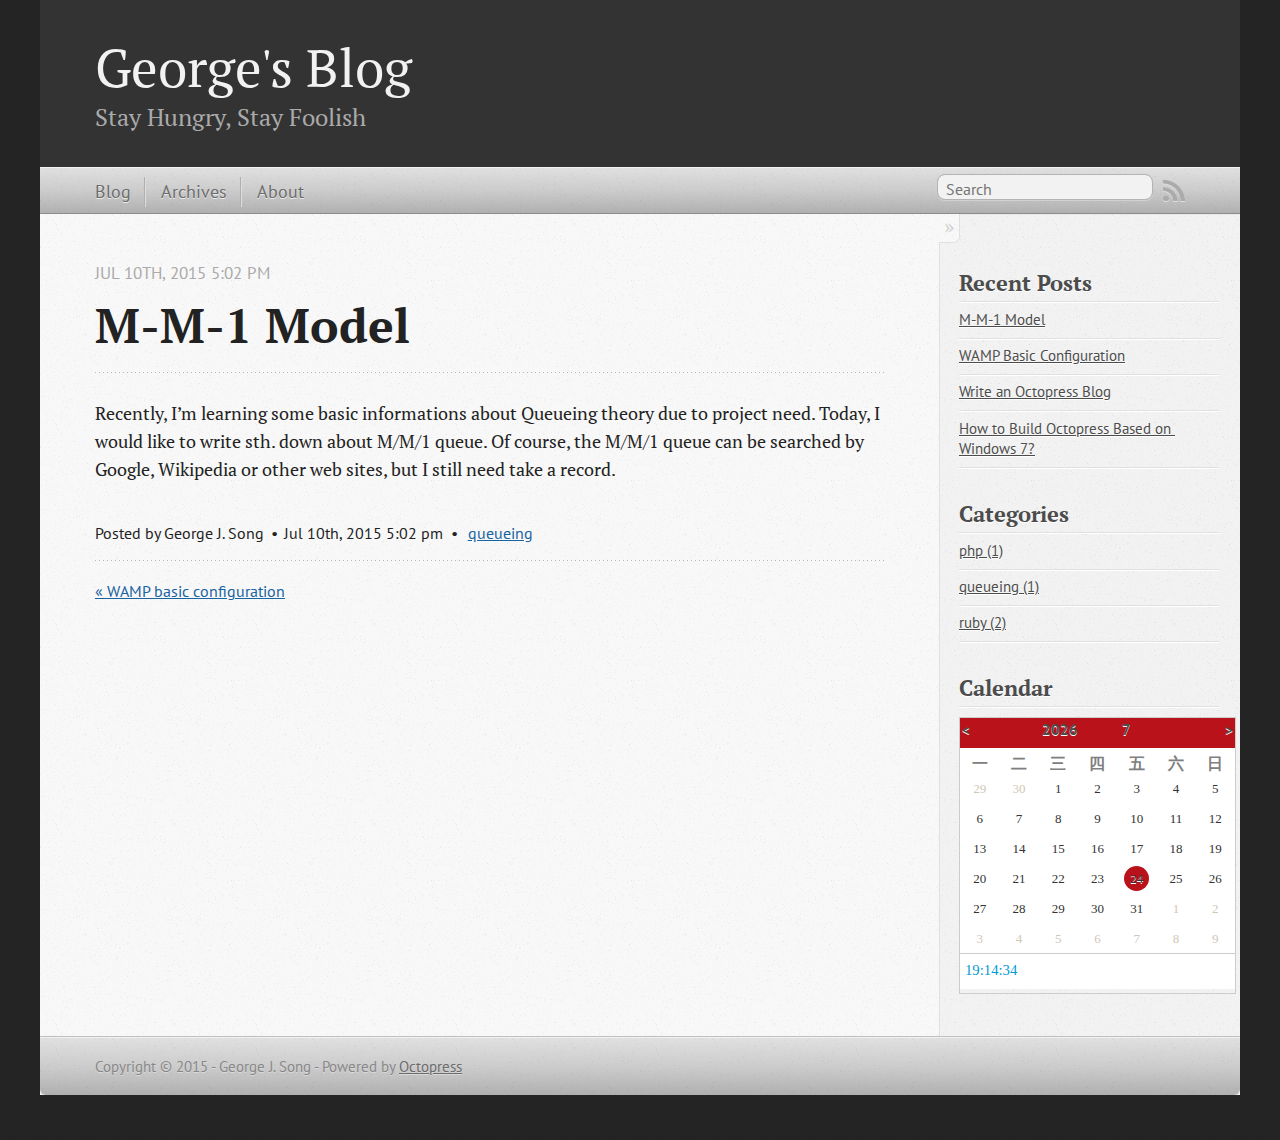
<file: blog/2015/07/10/m-m-1-model/index.html>
<!DOCTYPE html>
<!--[if IEMobile 7 ]><html class="no-js iem7"><![endif]-->
<!--[if lt IE 9]><html class="no-js lte-ie8"><![endif]-->
<!--[if (gt IE 8)|(gt IEMobile 7)|!(IEMobile)|!(IE)]><!--><html class="no-js" lang="en"><!--<![endif]-->
<head>
  <meta charset="utf-8">
  <title>M-M-1 Model - George's Blog</title>
  <meta name="author" content="George J. Song">

  
  <meta name="description" content="Recently, I&rsquo;m learning some basic informations about Queueing theory due to project need. Today, I would like to write sth. down about M/M/1 &hellip;">
  <meta name="keywords" content="Queueing">

  <!-- http://t.co/dKP3o1e -->
  <meta name="HandheldFriendly" content="True">
  <meta name="MobileOptimized" content="320">
  <meta name="viewport" content="width=device-width, initial-scale=1">

  
  <link rel="canonical" href="http://georgedl001.github.io/blog/2015/07/10/m-m-1-model/">
  <link href="/favicon.png" rel="icon">
  <link href="/stylesheets/screen.css" media="screen, projection" rel="stylesheet" type="text/css">
  <link href="/atom.xml" rel="alternate" title="George's Blog" type="application/atom+xml">
  <script src="/javascripts/modernizr-2.0.js"></script>
  <script src="//ajax.googleapis.com/ajax/libs/jquery/1.9.1/jquery.min.js"></script>
  <script>!window.jQuery && document.write(unescape('%3Cscript src="/javascripts/libs/jquery.min.js"%3E%3C/script%3E'))</script>
  <script src="/javascripts/octopress.js" type="text/javascript"></script>
  <!--Fonts from Google"s Web font directory at http://google.com/webfonts -->
<link href="//fonts.googleapis.com/css?family=PT+Serif:regular,italic,bold,bolditalic" rel="stylesheet" type="text/css">
<link href="//fonts.googleapis.com/css?family=PT+Sans:regular,italic,bold,bolditalic" rel="stylesheet" type="text/css">

  

</head>

<body   >
  <header role="banner"><hgroup>
  <h1><a href="/">George's Blog</a></h1>
  
    <h2>Stay Hungry, Stay Foolish</h2>
  
</hgroup>

</header>
  <nav role="navigation"><ul class="subscription" data-subscription="rss">
  <li><a href="/atom.xml" rel="subscribe-rss" title="subscribe via RSS">RSS</a></li>
  
</ul>
  
<form action="https://www.bing.com/search" method="get">
  <fieldset role="search">
    <input type="hidden" name="sitesearch" value="georgedl001.github.io">
    <input class="search" type="text" name="q" results="0" placeholder="Search"/>
  </fieldset>
</form>
  
<ul class="main-navigation">
  <li><a href="/">Blog</a></li>
  <li><a href="/blog/archives">Archives</a></li>
  <li><a href="/about">About</a></li>
</ul>

</nav>
  <div id="main">
    <div id="content">
      <div>
<article class="hentry" role="article">
  
  <header>
    
      <h1 class="entry-title">M-M-1 Model</h1>
    
    
      <p class="meta">
        




<time class='entry-date' datetime='2015-07-10T17:02:26+08:00'><span class='date'><span class='date-month'>Jul</span> <span class='date-day'>10</span><span class='date-suffix'>th</span>, <span class='date-year'>2015</span></span> <span class='time'>5:02 pm</span></time>
        
      </p>
    
  </header>


<div class="entry-content"><p>Recently, I&rsquo;m learning some basic informations about Queueing theory due to project need. Today, I would like to write sth. down about M/M/1 queue. Of course, the M/M/1 queue can be searched by Google, Wikipedia or other web sites, but I still need take a record.</p>
</div>


  <footer>
    <p class="meta">
      
  

<span class="byline author vcard">Posted by <span class="fn">George J. Song</span></span>

      




<time class='entry-date' datetime='2015-07-10T17:02:26+08:00'><span class='date'><span class='date-month'>Jul</span> <span class='date-day'>10</span><span class='date-suffix'>th</span>, <span class='date-year'>2015</span></span> <span class='time'>5:02 pm</span></time>
      

<span class="categories">
  
    <a class='category' href='/blog/categories/queueing/'>queueing</a>
  
</span>


    </p>
    
      <div class="sharing">
  
  
  
</div>

    
    <p class="meta">
      
        <a class="basic-alignment left" href="/blog/2015/07/09/wamp-basic-configuration/" title="Previous Post: WAMP basic configuration">&laquo; WAMP basic configuration</a>
      
      
    </p>
  </footer>
</article>

</div>

<aside class="sidebar">
  
    <section>
  <h1>Recent Posts</h1>
  <ul id="recent_posts">
    
      <li class="post">
        <a href="/blog/2015/07/10/m-m-1-model/">M-M-1 Model</a>
      </li>
    
      <li class="post">
        <a href="/blog/2015/07/09/wamp-basic-configuration/">WAMP Basic Configuration</a>
      </li>
    
      <li class="post">
        <a href="/blog/2015/07/07/write-octopress-blog/">Write an Octopress Blog</a>
      </li>
    
      <li class="post">
        <a href="/blog/2015/07/03/my-first-octopress-blog/">How to Build Octopress Based on Windows 7?</a>
      </li>
    
  </ul>
</section>




<section> 
  <h1>Categories</h1> 
  <ul id="categories"> 
    <li class='category'><a href='/blog/categories/php/'>php (1)</a></li>
<li class='category'><a href='/blog/categories/queueing/'>queueing (1)</a></li>
<li class='category'><a href='/blog/categories/ruby/'>ruby (2)</a></li>
 
  </ul> 
</section><!doctype html>
<section>
<h1>Calendar</h1>
<html>
<head>
<meta charset="utf-8">
<meta name="keywords" content="Html日历插件，Html精美日历插件，Jquery多功能日历插件" />
<meta name="description" content="Html日历插件，多功能-彭亚欧个人博客代码演示中心" />
<title>Html Calendar Plugin</title>
<style type="text/css">
body {
	background-color: #efefef;
}
#CalendarMain {
	width: 275px;
	height: 275px;
	border: 1px solid #ccc;
	margin: 0 auto;
	margin-top: 10px;
}
#title {
	width: 100%;
	height: 30px;
	background-color: #b9121b;
}
.selectBtn {
	font-weight: 900;
	font-size: 15px;
	color: #fff;
	cursor: pointer;
	text-decoration: none;
	// padding: 7px 10px 6px 10px;
	padding: 2px 2px 2px 2px;
}
.selectBtn:hover {
	background-color: #1d953f;
}
.selectYear {
	float: left;
	margin-left: 80px;
	position: absolute;
}
.selectMonth {
	float: left;
	margin-left: 160px;
	position: absolute;
}
.month {
	float: left;
	position: absolute;
}
.nextMonth {
	float: right;
}
.currentDay {
	float: right;
}
#context {
	background-color: #fff;
	width: 100%;
}
.week {
	width: 100%;
	height: 20px;
}
.week>h3 {
	float: left;
	color: #808080;
	text-align: center;
	margin: 0;
	padding: 0;
	margin-top: 5px;
	font-size: 16px;
}
.dayItem {
	float: left;
}
.lastItem {
	color: #d1c7b7 !important;
}
.item {
	color: #333;
	float: left;
	text-align: center;
	cursor: pointer;
	margin: 0;
	font-family: "微软雅黑";
	font-size: 13px;
}
.item:hover {
	color: #b9121b;
}
.currentItem>a {
	background-color: #b9121b;
	width: 25px;
	line-height: 25px;
	float: left;
	-webkit-border-radius: 50%;
	-moz-border-radius: 50%;
	border-radius: 50%;
	color: #fff;
}
#foots {
	width: 100%;
	height: 35px;
	background-color: #fff;
	border-top: 1px solid #ccc;
	margin-top: -1px;
}
#footNow {
	float: left;
	margin: 6px 0 0 5px;
	color: #009ad6;
	font-family: "微软雅黑";
}
#Container {
	overflow: hidden;
	float: left;
}
#center {
	width: 100%;
	overflow: hidden;
}
#centerMain {
	width: 300%;
	margin-left: -100%;
}
#selectYearDiv {
	float: left;
	background-color: #fff;
}
#selectYearDiv>div {
	float: left;
	text-align: center;
	font-family: "微软雅黑";
	font-size: 16px;
	border: 1px solid #ccc;
	margin-left: -1px;
	margin-top: -1px;
	cursor: pointer;
	color: #909090;
}
.currentYearSd, .currentMontSd {
	color: #ff4400 !important;
}
#selectMonthDiv {
	float: left;
	background-color: #fff;
}
#selectMonthDiv>div {
	color: #909090;
	float: left;
	text-align: center;
	font-family: "微软雅黑";
	font-size: 16px;
	border: 1px solid #ccc;
	margin-left: -1px;
	margin-top: -1px;
	cursor: pointer;
}
#selectYearDiv>div:hover, #selectMonthDiv>div:hover {
	background-color: #efefef;
}
#centerCalendarMain {
	float: left;
}
</style>
</head>
<body>
<div id="Demo">
<div id="CalendarMain">
  <div id="title"> 
	<a class="selectBtn month" href="javascript:" onclick="CalendarHandler.CalculateLastMonthDays();"><</a>
	<a class="selectBtn selectYear" href="javascript:" onClick="CalendarHandler.CreateSelectYear(CalendarHandler.showYearStart);">2014Y</a>
	<a class="selectBtn selectMonth" onClick="CalendarHandler.CreateSelectMonth()">6月</a>
	<a class="selectBtn nextMonth" href="javascript:" onClick="CalendarHandler.CalculateNextMonthDays();">></a>
	<a class="selectBtn currentDay" href="javascript:" onClick="CalendarHandler.CreateCurrentCalendar(0,0,0);">今天</a>
    </div>
  <div id="context">
    <div class="week">
      <h3> 一 </h3>
      <h3> 二 </h3>
      <h3> 三 </h3>
      <h3> 四 </h3>
      <h3> 五 </h3>
      <h3> 六 </h3>
      <h3> 日 </h3>
    </div>
    <div id="center">
      <div id="centerMain">
        <div id="selectYearDiv"></div>
        <div id="centerCalendarMain">
          <div id="Container"></div>
        </div>
        <div id="selectMonthDiv"></div>
      </div>
    </div>
    <div id="foots"><a id="footNow">19:14:34</a></div>
  </div>
</div>
</body>
<script type="text/javascript" src="http://www.pengyaou.com/jquery-1.4.min.js"></script>
<script type="text/javascript">
		$(document).ready(function(e) {
			CalendarHandler.initialize();
		});

		var CalendarHandler = {
			currentYear: 0,
			currentMonth: 0,
			isRunning: false,
			showYearStart:2009,
			tag:0,
			initialize: function() {
				$calendarItem = this.CreateCalendar(0, 0, 0);
				$("#Container").append($calendarItem);

				$("#context").css("height", $("#CalendarMain").height() - 65 + "px");
				$("#center").css("height", $("#context").height() - 30 + "px");
				$("#selectYearDiv").css("height", $("#context").height() - 30 + "px").css("width", $("#context").width() + "px");
				$("#selectMonthDiv").css("height", $("#context").height() - 30 + "px").css("width", $("#context").width() + "px");
				$("#centerCalendarMain").css("height", $("#context").height() - 30 + "px").css("width", $("#context").width() + "px");

				$calendarItem.css("height", $("#context").height() - 30 + "px"); //.css("visibility","hidden");
				$("#Container").css("height", "0px").css("width", "0px").css("margin-left", $("#context").width() / 2 + "px").css("margin-top", ($("#context").height() - 30) / 2 + "px");
				$("#Container").animate({
					width: $("#context").width() + "px",
					height: ($("#context").height() - 30) * 2 + "px",
					marginLeft: "0px",
					marginTop: "0px"
				}, 300, function() {
					$calendarItem.css("visibility", "visible");
				});
				$(".dayItem").css("width", $("#context").width() + "px");
				var itemPaddintTop = $(".dayItem").height() / 6;
				$(".item").css({
					"width": $(".week").width() / 7 + "px",
					"line-height": itemPaddintTop + "px",
					"height": itemPaddintTop + "px"
				});
				$(".currentItem>a").css("margin-left", ($(".item").width() - 25) / 2 + "px").css("margin-top", ($(".item").height() - 25) / 2 + "px");
				$(".week>h3").css("width", $(".week").width() / 7 + "px");
				this.RunningTime();
			},
			CreateSelectYear: function(showYearStart) {
				CalendarHandler.showYearStart=showYearStart;
				$(".currentDay").show();
				$("#selectYearDiv").children().remove();
				var yearindex = 0;
				for (var i = showYearStart; i < showYearStart+12; i++) {
					yearindex++;
					if(i==showYearStart){
						$last=$("<div>往前</div>");
						$("#selectYearDiv").append($last);
						$last.click(function(){
							CalendarHandler.CreateSelectYear(CalendarHandler.showYearStart-10);
						});
						continue;
					}
					if(i==showYearStart+11){
						$next=$("<div>往后</div>");
						$("#selectYearDiv").append($next);
						$next.click(function(){
							CalendarHandler.CreateSelectYear(CalendarHandler.showYearStart+10);
						});
						continue;
					}
					
					if (i == this.currentYear) {
						$yearItem=$("<div class=\"currentYearSd\" id=\"" + yearindex + "\">" + i + "</div>")
					
					}
					else{
						 $yearItem=$("<div id=\"" + yearindex + "\">" + i + "</div>");
					}
					$("#selectYearDiv").append($yearItem);
					$yearItem.click(function(){
						$calendarItem=CalendarHandler.CreateCalendar(Number($(this).html()),1,1);
						$("#Container").append($calendarItem);
						CalendarHandler.CSS()
					    CalendarHandler.isRunning = true;
					    $($("#Container").find(".dayItem")[0]).animate({
						height: "0px"
					    }, 300, function() {
						$(this).remove();
						CalendarHandler.isRunning = false;
					    });
						$("#centerMain").animate({
						marginLeft: -$("#center").width() + "px"
					}, 500);
					});
					if (yearindex == 1 || yearindex == 5 || yearindex == 9) $("#selectYearDiv").find("#" + yearindex).css("border-left-color", "#fff");
					if (yearindex == 4 || yearindex == 8 || yearindex == 12) $("#selectYearDiv").find("#" + yearindex).css("border-right-color", "#fff");
					
				}
				$("#selectYearDiv>div").css("width", ($("#center").width() - 4) / 4 + "px").css("line-height", ($("#center").height() - 4) / 3 + "px");
				$("#centerMain").animate({
					marginLeft: "0px"
				}, 300);
			},
			CreateSelectMonth: function() {
				$(".currentDay").show();
				$("#selectMonthDiv").children().remove();
				for (var i = 1; i < 13; i++) {
					if (i == this.currentMonth) $monthItem=$("<div class=\"currentMontSd\" id=\"" + i + "\">" + i + "月</div>");
					else  $monthItem=$("<div id=\"" + i + "\">" + i + "月</div>");
					$("#selectMonthDiv").append($monthItem);
					$monthItem.click(function(){
						$calendarItem=CalendarHandler.CreateCalendar(CalendarHandler.currentYear,Number($(this).attr("id")),1);
						$("#Container").append($calendarItem);
						CalendarHandler.CSS()
					    CalendarHandler.isRunning = true;
					    $($("#Container").find(".dayItem")[0]).animate({
						height: "0px"
					    }, 300, function() {
						$(this).remove();
						CalendarHandler.isRunning = false;
					    });
						$("#centerMain").animate({
						marginLeft: -$("#center").width() + "px"
					}, 500);
					});
					if (i == 1 || i == 5 || i == 9) $("#selectMonthDiv").find("#" + i).css("border-left-color", "#fff");
					if (i == 4 || i == 8 || i == 12) $("#selectMonthDiv").find("#" + i).css("border-right-color", "#fff");
				}
				$("#selectMonthDiv>div").css("width", ($("#center").width() - 4) / 4 + "px").css("line-height", ($("#center").height() - 4) / 3 + "px");
				$("#centerMain").animate({
					marginLeft: -$("#center").width() * 2 + "px"
				}, 300);
			},
			IsRuiYear: function(aDate) {
				return (0 == aDate % 4 && (aDate % 100 != 0 || aDate % 400 == 0));
			},
			CalculateWeek: function(y, m, d) {
				var arr = "7123456".split("");
				with(document.all) {
					var vYear = parseInt(y, 10);
					var vMonth = parseInt(m, 10);		
					var vDay = parseInt(d, 10);
				}
				var week =arr[new Date(y,m-1,vDay).getDay()];
				return week;
			},
			CalculateMonthDays: function(m, y) {
				var mDay = 0;
				if (m == 0 || m == 1 || m == 3 || m == 5 || m == 7 || m == 8 || m == 10 || m == 12) {
					mDay = 31;
				} else {
					if (m == 2) {
						//判断是否为芮年
						var isRn = this.IsRuiYear(y);
						if (isRn == true) {
							mDay = 29;
						} else {
							mDay = 28;
						}
					} else {
						mDay = 30;
					}
				}
				return mDay;
			},
			CreateCalendar: function(y, m, d) {
				$dayItem = $("<div class=\"dayItem\"></div>");
				//获取当前月份的天数
				var nowDate = new Date();
				if(y==nowDate.getFullYear()&&m==nowDate.getMonth()+1||(y==0&&m==0))
				$(".currentDay").hide();
				var nowYear = y == 0 ? nowDate.getFullYear() : y;
				this.currentYear = nowYear;
				var nowMonth = m == 0 ? nowDate.getMonth() + 1 : m;
				this.currentMonth = nowMonth;
				var nowDay = d == 0 ? nowDate.getDate() : d;
				$(".selectYear").html(nowYear);
				$(".selectMonth").html(nowMonth);
				var nowDaysNub = this.CalculateMonthDays(nowMonth, nowYear);
				//获取当月第一天是星期几
				//var weekDate = new Date(nowYear+"-"+nowMonth+"-"+1);
				//alert(weekDate.getDay());
				var nowWeek = parseInt(this.CalculateWeek(nowYear, nowMonth, 1));
				//nowWeek=weekDate.getDay()==0?7:weekDate.getDay();
				//var nowWeek=weekDate.getDay();
				//获取上个月的天数
				var lastMonthDaysNub = this.CalculateMonthDays((nowMonth - 1), nowYear);

				if (nowWeek != 0) {
					//生成上月剩下的日期
					for (var i = (lastMonthDaysNub - (nowWeek - 1)); i < lastMonthDaysNub; i++) {
						$dayItem.append("<div class=\"item lastItem\"><a>" + (i + 1) + "</a></div>");
					}
				}

				//生成当月的日期
				for (var i = 0; i < nowDaysNub; i++) {
					if (i == (nowDay - 1)) $dayItem.append("<div class=\"item currentItem\"><a>" + (i + 1) + "</a></div>");
					else $dayItem.append("<div class=\"item\"><a>" + (i + 1) + "</a></div>");
				}

				//获取总共已经生成的天数
				var hasCreateDaysNub = nowWeek + nowDaysNub;
				//如果小于42，往下个月推算
				if (hasCreateDaysNub < 42) {
					for (var i = 0; i <= (42 - hasCreateDaysNub); i++) {
						$dayItem.append("<div class=\"item lastItem\"><a>" + (i + 1) + "</a></div>");
					}
				}

				return $dayItem;
			},
			CSS: function() {
				var itemPaddintTop = $(".dayItem").height() / 6;
				$(".item").css({
					"width": $(".week").width() / 7 + "px",
					"line-height": itemPaddintTop + "px",
					"height": itemPaddintTop + "px"
				});
				$(".currentItem>a").css("margin-left", ($(".item").width() - 25) / 2 + "px").css("margin-top", ($(".item").height() - 25) / 2 + "px");
			},
			CalculateNextMonthDays: function() {
				if (this.isRunning == false) {
					$(".currentDay").show();
					var m = this.currentMonth == 12 ? 1 : this.currentMonth + 1;
					var y = this.currentMonth == 12 ? (this.currentYear + 1) : this.currentYear;
					var d = 0;
					var nowDate = new Date();
					if (y == nowDate.getFullYear() && m == nowDate.getMonth() + 1) d = nowDate.getDate();
					else d = 1;
					$calendarItem = this.CreateCalendar(y, m, d);
					$("#Container").append($calendarItem);

					this.CSS();
					this.isRunning = true;
					$($("#Container").find(".dayItem")[0]).animate({
						height: "0px"
					}, 300, function() {
						$(this).remove();
						CalendarHandler.isRunning = false;
					});
				}
			},
			CalculateLastMonthDays: function() {
				if (this.isRunning == false) {
					$(".currentDay").show();
					var nowDate = new Date();					
					var m = this.currentMonth == 1 ? 12 : this.currentMonth - 1;
					var y = this.currentMonth == 1 ? (this.currentYear - 1) : this.currentYear;
					var d = 0;
					
					if (y == nowDate.getFullYear() && m == nowDate.getMonth() + 1) d = nowDate.getDate();
					else d = 1;
					$calendarItem = this.CreateCalendar(y, m, d);
					$("#Container").append($calendarItem);
					var itemPaddintTop = $(".dayItem").height() / 6;
					this.CSS();
					this.isRunning = true;
					$($("#Container").find(".dayItem")[0]).animate({
						height: "0px"
					}, 300, function() {
						$(this).remove();
						CalendarHandler.isRunning = false;
					});
				}
			},
			CreateCurrentCalendar: function() {
				if (this.isRunning == false) {
					$(".currentDay").hide();
					$calendarItem = this.CreateCalendar(0, 0, 0);
					$("#Container").append($calendarItem);
					this.isRunning = true;
					$($("#Container").find(".dayItem")[0]).animate({
						height: "0px"
					}, 300, function() {
						$(this).remove();
						CalendarHandler.isRunning = false;
					});
					this.CSS();
					$("#centerMain").animate({
						marginLeft: -$("#center").width() + "px"
					}, 500);
				}
			},
			RunningTime: function() {
				var mTiming = setInterval(function() {
					var nowDate = new Date();
					var h=nowDate.getHours()<10?"0"+nowDate.getHours():nowDate.getHours();
					var m=nowDate.getMinutes()<10?"0"+nowDate.getMinutes():nowDate.getMinutes();
					var s=nowDate.getSeconds()<10?"0"+nowDate.getSeconds():nowDate.getSeconds();
					var nowTime = h + ":" + m + ":" + s;
					$("#footNow").html(nowTime);
				}, 1000);

			}
		}
		</script>

<!--[if IE 7]>
   <style type="text/css">
			.menuItem{ margin-left:-130px; } 
		</style>
    <![endif]-->

</html>
</section>
  
</aside>


    </div>
  </div>
  <footer role="contentinfo"><p>
  Copyright &copy; 2015 - George J. Song -
  <span class="credit">Powered by <a href="http://octopress.org">Octopress</a></span>
</p>

</footer>
  











</body>
</html>
</file>
<file: stylesheets/screen.css>
html,body,div,span,applet,object,iframe,h1,h2,h3,h4,h5,h6,p,blockquote,pre,a,abbr,acronym,address,big,cite,code,del,dfn,em,img,ins,kbd,q,s,samp,small,strike,strong,sub,sup,tt,var,b,u,i,center,dl,dt,dd,ol,ul,li,fieldset,form,label,legend,table,caption,tbody,tfoot,thead,tr,th,td,article,aside,canvas,details,embed,figure,figcaption,footer,header,hgroup,menu,nav,output,ruby,section,summary,time,mark,audio,video{margin:0;padding:0;border:0;font:inherit;font-size:100%;vertical-align:baseline}html{line-height:1}ol,ul{list-style:none}table{border-collapse:collapse;border-spacing:0}caption,th,td{text-align:left;font-weight:normal;vertical-align:middle}q,blockquote{quotes:none}q:before,q:after,blockquote:before,blockquote:after{content:"";content:none}a img{border:none}article,aside,details,figcaption,figure,footer,header,hgroup,main,menu,nav,section,summary{display:block}a{color:#1863a1}a:visited{color:#751590}a:focus{color:#0181eb}a:hover{color:#0181eb}a:active{color:#01579f}aside.sidebar a{color:#222}aside.sidebar a:focus{color:#0181eb}aside.sidebar a:hover{color:#0181eb}aside.sidebar a:active{color:#01579f}a{-moz-transition:color 0.3s;-o-transition:color 0.3s;-webkit-transition:color 0.3s;transition:color 0.3s}html{background:#252525 url('/images/line-tile.png?1435885821') top left}body>div{background:#f2f2f2 url('/images/noise.png?1435885821') top left;border-bottom:1px solid #bfbfbf}body>div>div{background:#f8f8f8 url('/images/noise.png?1435885821') top left;border-right:1px solid #e0e0e0}.heading,body>header h1,h1,h2,h3,h4,h5,h6{font-family:"PT Serif","Georgia","Helvetica Neue",Arial,sans-serif}.sans,body>header h2,article header p.meta,article>footer,#content .blog-index footer,html .gist .gist-file .gist-meta,#blog-archives a.category,#blog-archives time,aside.sidebar section,body>footer{font-family:"PT Sans","Helvetica Neue",Arial,sans-serif}.serif,body,#content .blog-index a[rel=full-article]{font-family:"PT Serif",Georgia,Times,"Times New Roman",serif}.mono,pre,code,tt,p code,li code{font-family:Menlo,Monaco,"Andale Mono","lucida console","Courier New",monospace}body>header h1{font-size:2.2em;font-family:"PT Serif","Georgia","Helvetica Neue",Arial,sans-serif;font-weight:normal;line-height:1.2em;margin-bottom:0.6667em}body>header h2{font-family:"PT Serif","Georgia","Helvetica Neue",Arial,sans-serif}body{line-height:1.5em;color:#222}h1{font-size:2.2em;line-height:1.2em}@media only screen and (min-width: 992px){body{font-size:1.15em}h1{font-size:2.6em;line-height:1.2em}}h1,h2,h3,h4,h5,h6{text-rendering:optimizelegibility;margin-bottom:1em;font-weight:bold}h2,section h1{font-size:1.5em}h3,section h2,section section h1{font-size:1.3em}h4,section h3,section section h2,section section section h1{font-size:1em}h5,section h4,section section h3{font-size:.9em}h6,section h5,section section h4,section section section h3{font-size:.8em}p,article blockquote,ul,ol{margin-bottom:1.5em}ul{list-style-type:disc}ul ul{list-style-type:circle;margin-bottom:0px}ul ul ul{list-style-type:square;margin-bottom:0px}ol{list-style-type:decimal}ol ol{list-style-type:lower-alpha;margin-bottom:0px}ol ol ol{list-style-type:lower-roman;margin-bottom:0px}ul,ul ul,ul ol,ol,ol ul,ol ol{margin-left:1.3em}ul ul,ul ol,ol ul,ol ol{margin-bottom:0em}strong{font-weight:bold}em{font-style:italic}sup,sub{font-size:0.75em;position:relative;display:inline-block;padding:0 .2em;line-height:.8em}sup{top:-.5em}sub{bottom:-.5em}a[rev='footnote']{font-size:.75em;padding:0 .3em;line-height:1}q{font-style:italic}q:before{content:"\201C"}q:after{content:"\201D"}em,dfn{font-style:italic}strong,dfn{font-weight:bold}del,s{text-decoration:line-through}abbr,acronym{border-bottom:1px dotted;cursor:help}hr{margin-bottom:0.2em}small{font-size:.8em}big{font-size:1.2em}article blockquote{font-style:italic;position:relative;font-size:1.2em;line-height:1.5em;padding-left:1em;border-left:4px solid rgba(170,170,170,0.5)}article blockquote cite{font-style:italic}article blockquote cite a{color:#aaa !important;word-wrap:break-word}article blockquote cite:before{content:'\2014';padding-right:.3em;padding-left:.3em;color:#aaa}@media only screen and (min-width: 992px){article blockquote{padding-left:1.5em;border-left-width:4px}}.pullquote-right:before,.pullquote-left:before{padding:0;border:none;content:attr(data-pullquote);float:right;width:45%;margin:.5em 0 1em 1.5em;position:relative;top:7px;font-size:1.4em;line-height:1.45em}.pullquote-left:before{float:left;margin:.5em 1.5em 1em 0}.force-wrap,article a,aside.sidebar a{white-space:-moz-pre-wrap;white-space:-pre-wrap;white-space:-o-pre-wrap;white-space:pre-wrap;word-wrap:break-word}.group,body>header,body>nav,body>footer,body #content>article,body #content>div>article,body #content>div>section,body div.pagination,aside.sidebar,#main,#content,.sidebar{*zoom:1}.group:after,body>header:after,body>nav:after,body>footer:after,body #content>article:after,body #content>div>article:after,body #content>div>section:after,body div.pagination:after,#main:after,#content:after,.sidebar:after{content:"";display:table;clear:both}body{-webkit-text-size-adjust:none;max-width:1200px;position:relative;margin:0 auto}body>header,body>nav,body>footer,body #content>article,body #content>div>article,body #content>div>section{padding-left:18px;padding-right:18px}@media only screen and (min-width: 480px){body>header,body>nav,body>footer,body #content>article,body #content>div>article,body #content>div>section{padding-left:25px;padding-right:25px}}@media only screen and (min-width: 768px){body>header,body>nav,body>footer,body #content>article,body #content>div>article,body #content>div>section{padding-left:35px;padding-right:35px}}@media only screen and (min-width: 992px){body>header,body>nav,body>footer,body #content>article,body #content>div>article,body #content>div>section{padding-left:55px;padding-right:55px}}body div.pagination{margin-left:18px;margin-right:18px}@media only screen and (min-width: 480px){body div.pagination{margin-left:25px;margin-right:25px}}@media only screen and (min-width: 768px){body div.pagination{margin-left:35px;margin-right:35px}}@media only screen and (min-width: 992px){body div.pagination{margin-left:55px;margin-right:55px}}body>header{font-size:1em;padding-top:1.5em;padding-bottom:1.5em}#content{overflow:hidden}#content>div,#content>article{width:100%}aside.sidebar{float:none;padding:0 18px 1px;background-color:#f7f7f7;border-top:1px solid #e0e0e0}.flex-content,article img,article video,article .flash-video,aside.sidebar img{max-width:100%;height:auto}.basic-alignment.left,article img.left,article video.left,article .left.flash-video,aside.sidebar img.left{float:left;margin-right:1.5em}.basic-alignment.right,article img.right,article video.right,article .right.flash-video,aside.sidebar img.right{float:right;margin-left:1.5em}.basic-alignment.center,article img.center,article video.center,article .center.flash-video,aside.sidebar img.center{display:block;margin:0 auto 1.5em}.basic-alignment.left,article img.left,article video.left,article .left.flash-video,aside.sidebar img.left,.basic-alignment.right,article img.right,article video.right,article .right.flash-video,aside.sidebar img.right{margin-bottom:.8em}.toggle-sidebar,.no-sidebar .toggle-sidebar{display:none}@media only screen and (min-width: 750px){body.sidebar-footer aside.sidebar{float:none;width:auto;clear:left;margin:0;padding:0 35px 1px;background-color:#f7f7f7;border-top:1px solid #eaeaea}body.sidebar-footer aside.sidebar section.odd,body.sidebar-footer aside.sidebar section.even{float:left;width:48%}body.sidebar-footer aside.sidebar section.odd{margin-left:0}body.sidebar-footer aside.sidebar section.even{margin-left:4%}body.sidebar-footer aside.sidebar.thirds section{width:30%;margin-left:5%}body.sidebar-footer aside.sidebar.thirds section.first{margin-left:0;clear:both}}body.sidebar-footer #content{margin-right:0px}body.sidebar-footer .toggle-sidebar{display:none}@media only screen and (min-width: 550px){body>header{font-size:1em}}@media only screen and (min-width: 750px){aside.sidebar{float:none;width:auto;clear:left;margin:0;padding:0 35px 1px;background-color:#f7f7f7;border-top:1px solid #eaeaea}aside.sidebar section.odd,aside.sidebar section.even{float:left;width:48%}aside.sidebar section.odd{margin-left:0}aside.sidebar section.even{margin-left:4%}aside.sidebar.thirds section{width:30%;margin-left:5%}aside.sidebar.thirds section.first{margin-left:0;clear:both}}@media only screen and (min-width: 768px){body{-webkit-text-size-adjust:auto}body>header{font-size:1.2em}#main{padding:0;margin:0 auto}#content{overflow:visible;margin-right:240px;position:relative}.no-sidebar #content{margin-right:0;border-right:0}.collapse-sidebar #content{margin-right:20px}#content>div,#content>article{padding-top:17.5px;padding-bottom:17.5px;float:left}aside.sidebar{width:210px;padding:0 15px 15px;background:none;clear:none;float:left;margin:0 -100% 0 0}aside.sidebar section{width:auto;margin-left:0}aside.sidebar section.odd,aside.sidebar section.even{float:none;width:auto;margin-left:0}.collapse-sidebar aside.sidebar{float:none;width:auto;clear:left;margin:0;padding:0 35px 1px;background-color:#f7f7f7;border-top:1px solid #eaeaea}.collapse-sidebar aside.sidebar section.odd,.collapse-sidebar aside.sidebar section.even{float:left;width:48%}.collapse-sidebar aside.sidebar section.odd{margin-left:0}.collapse-sidebar aside.sidebar section.even{margin-left:4%}.collapse-sidebar aside.sidebar.thirds section{width:30%;margin-left:5%}.collapse-sidebar aside.sidebar.thirds section.first{margin-left:0;clear:both}}@media only screen and (min-width: 992px){body>header{font-size:1.3em}#content{margin-right:300px}#content>div,#content>article{padding-top:27.5px;padding-bottom:27.5px}aside.sidebar{width:260px;padding:1.2em 20px 20px}.collapse-sidebar aside.sidebar{padding-left:55px;padding-right:55px}}@media only screen and (min-width: 768px){ul,ol{margin-left:0}}body>header{background:#333}body>header h1{display:inline-block;margin:0}body>header h1 a,body>header h1 a:visited,body>header h1 a:hover{color:#f2f2f2;text-decoration:none}body>header h2{margin:.2em 0 0;font-size:1em;color:#aaa;font-weight:normal}body>nav{position:relative;background-color:#ccc;background:url('/images/noise.png?1435885821'),url('[data-uri]');background:url('/images/noise.png?1435885821'),-webkit-gradient(linear, 50% 0%, 50% 100%, color-stop(0%, #e0e0e0),color-stop(50%, #cccccc),color-stop(100%, #b0b0b0));background:url('/images/noise.png?1435885821'),-moz-linear-gradient(#e0e0e0,#cccccc,#b0b0b0);background:url('/images/noise.png?1435885821'),-webkit-linear-gradient(#e0e0e0,#cccccc,#b0b0b0);background:url('/images/noise.png?1435885821'),linear-gradient(#e0e0e0,#cccccc,#b0b0b0);border-top:1px solid #f2f2f2;border-bottom:1px solid #8c8c8c;padding-top:.35em;padding-bottom:.35em}body>nav form{-moz-background-clip:padding;-o-background-clip:padding-box;-webkit-background-clip:padding;background-clip:padding-box;margin:0;padding:0}body>nav form .search{padding:.3em .5em 0;font-size:.85em;font-family:"PT Sans","Helvetica Neue",Arial,sans-serif;line-height:1.1em;width:95%;-moz-border-radius:0.5em;-webkit-border-radius:0.5em;border-radius:0.5em;-moz-background-clip:padding;-o-background-clip:padding-box;-webkit-background-clip:padding;background-clip:padding-box;-moz-box-shadow:#d1d1d1 0 1px;-webkit-box-shadow:#d1d1d1 0 1px;box-shadow:#d1d1d1 0 1px;background-color:#f2f2f2;border:1px solid #b3b3b3;color:#888}body>nav form .search:focus{color:#444;border-color:#80b1df;-moz-box-shadow:#80b1df 0 0 4px,#80b1df 0 0 3px inset;-webkit-box-shadow:#80b1df 0 0 4px,#80b1df 0 0 3px inset;box-shadow:#80b1df 0 0 4px,#80b1df 0 0 3px inset;background-color:#fff;outline:none}body>nav fieldset[role=search]{float:right;width:48%}body>nav fieldset.mobile-nav{float:left;width:48%}body>nav fieldset.mobile-nav select{width:100%;font-size:.8em;border:1px solid #888}body>nav ul{display:none}@media only screen and (min-width: 550px){body>nav{font-size:.9em}body>nav ul{margin:0;padding:0;border:0;overflow:hidden;*zoom:1;float:left;display:block;padding-top:.15em}body>nav ul li{list-style-image:none;list-style-type:none;margin-left:0;white-space:nowrap;float:left;padding-left:0;padding-right:0}body>nav ul li:first-child{padding-left:0}body>nav ul li:last-child{padding-right:0}body>nav ul li.last{padding-right:0}body>nav ul.subscription{margin-left:.8em;float:right}body>nav ul.subscription li:last-child a{padding-right:0}body>nav ul li{margin:0}body>nav a{color:#6b6b6b;font-family:"PT Sans","Helvetica Neue",Arial,sans-serif;text-shadow:#ebebeb 0 1px;float:left;text-decoration:none;font-size:1.1em;padding:.1em 0;line-height:1.5em}body>nav a:visited{color:#6b6b6b}body>nav a:hover{color:#2b2b2b}body>nav li+li{border-left:1px solid #b0b0b0;margin-left:.8em}body>nav li+li a{padding-left:.8em;border-left:1px solid #dedede}body>nav form{float:right;text-align:left;padding-left:.8em;width:175px}body>nav form .search{width:93%;font-size:.95em;line-height:1.2em}body>nav ul[data-subscription$=email]+form{width:97px}body>nav ul[data-subscription$=email]+form .search{width:91%}body>nav fieldset.mobile-nav{display:none}body>nav fieldset[role=search]{width:99%}}@media only screen and (min-width: 992px){body>nav form{width:215px}body>nav ul[data-subscription$=email]+form{width:147px}}.no-placeholder body>nav .search{background:#f2f2f2 url('/images/search.png?1435885821') 0.3em 0.25em no-repeat;text-indent:1.3em}@media only screen and (min-width: 550px){.maskImage body>nav ul[data-subscription$=email]+form{width:123px}}@media only screen and (min-width: 992px){.maskImage body>nav ul[data-subscription$=email]+form{width:173px}}.maskImage ul.subscription{position:relative;top:.2em}.maskImage ul.subscription li,.maskImage ul.subscription a{border:0;padding:0}.maskImage a[rel=subscribe-rss]{position:relative;top:0px;text-indent:-999999em;background-color:#dedede;border:0;padding:0}.maskImage a[rel=subscribe-rss],.maskImage a[rel=subscribe-rss]:after{-webkit-mask-image:url('/images/rss.png?1435885821');-moz-mask-image:url('/images/rss.png?1435885821');-ms-mask-image:url('/images/rss.png?1435885821');-o-mask-image:url('/images/rss.png?1435885821');mask-image:url('/images/rss.png?1435885821');-webkit-mask-repeat:no-repeat;-moz-mask-repeat:no-repeat;-ms-mask-repeat:no-repeat;-o-mask-repeat:no-repeat;mask-repeat:no-repeat;width:22px;height:22px}.maskImage a[rel=subscribe-rss]:after{content:"";position:absolute;top:-1px;left:0;background-color:#ababab}.maskImage a[rel=subscribe-rss]:hover:after{background-color:#9e9e9e}.maskImage a[rel=subscribe-email]{position:relative;top:0px;text-indent:-999999em;background-color:#dedede;border:0;padding:0}.maskImage a[rel=subscribe-email],.maskImage a[rel=subscribe-email]:after{-webkit-mask-image:url('/images/email.png?1435885821');-moz-mask-image:url('/images/email.png?1435885821');-ms-mask-image:url('/images/email.png?1435885821');-o-mask-image:url('/images/email.png?1435885821');mask-image:url('/images/email.png?1435885821');-webkit-mask-repeat:no-repeat;-moz-mask-repeat:no-repeat;-ms-mask-repeat:no-repeat;-o-mask-repeat:no-repeat;mask-repeat:no-repeat;width:28px;height:22px}.maskImage a[rel=subscribe-email]:after{content:"";position:absolute;top:-1px;left:0;background-color:#ababab}.maskImage a[rel=subscribe-email]:hover:after{background-color:#9e9e9e}article{padding-top:1em}article header{position:relative;padding-top:2em;padding-bottom:1em;margin-bottom:1em;background:url('[data-uri]') bottom left repeat-x}article header h1{margin:0}article header h1 a{text-decoration:none}article header h1 a:hover{text-decoration:underline}article header p{font-size:.9em;color:#aaa;margin:0}article header p.meta{text-transform:uppercase;position:absolute;top:0}@media only screen and (min-width: 768px){article header{margin-bottom:1.5em;padding-bottom:1em;background:url('[data-uri]') bottom left repeat-x}}article h2{padding-top:0.8em;background:url('[data-uri]') top left repeat-x}.entry-content article h2:first-child,article header+h2{padding-top:0}article h2:first-child,article header+h2{background:none}article .feature{padding-top:.5em;margin-bottom:1em;padding-bottom:1em;background:url('[data-uri]') bottom left repeat-x;font-size:2.0em;font-style:italic;line-height:1.3em}article img,article video,article .flash-video{-moz-border-radius:0.3em;-webkit-border-radius:0.3em;border-radius:0.3em;-moz-box-shadow:rgba(0,0,0,0.15) 0 1px 4px;-webkit-box-shadow:rgba(0,0,0,0.15) 0 1px 4px;box-shadow:rgba(0,0,0,0.15) 0 1px 4px;-moz-box-sizing:border-box;-webkit-box-sizing:border-box;box-sizing:border-box;border:#fff 0.5em solid}article video,article .flash-video{margin:0 auto 1.5em}article video{display:block;width:100%}article .flash-video>div{position:relative;display:block;padding-bottom:56.25%;padding-top:1px;height:0;overflow:hidden}article .flash-video>div iframe,article .flash-video>div object,article .flash-video>div embed{position:absolute;top:0;left:0;width:100%;height:100%}article>footer{padding-bottom:2.5em;margin-top:2em}article>footer p.meta{margin-bottom:.8em;font-size:.85em;clear:both;overflow:hidden}.blog-index article+article{background:url('[data-uri]') top left repeat-x}#content .blog-index{padding-top:0;padding-bottom:0}#content .blog-index article{padding-top:2em}#content .blog-index article header{background:none;padding-bottom:0}#content .blog-index article h1{font-size:2.2em}#content .blog-index article h1 a{color:inherit}#content .blog-index article h1 a:hover{color:#0181eb}#content .blog-index a[rel=full-article]{background:#ebebeb;display:inline-block;padding:.4em .8em;margin-right:.5em;text-decoration:none;color:#666;-moz-transition:background-color 0.5s;-o-transition:background-color 0.5s;-webkit-transition:background-color 0.5s;transition:background-color 0.5s}#content .blog-index a[rel=full-article]:hover{background:#0181eb;text-shadow:none;color:#f8f8f8}#content .blog-index footer{margin-top:1em}.separator,article>footer .byline+time:before,article>footer time+time:before,article>footer .comments:before,article>footer .byline ~ .categories:before{content:"\2022 ";padding:0 .4em 0 .2em;display:inline-block}#content div.pagination{text-align:center;font-size:.95em;position:relative;background:url('[data-uri]') top left repeat-x;padding-top:1.5em;padding-bottom:1.5em}#content div.pagination a{text-decoration:none;color:#aaa}#content div.pagination a.prev{position:absolute;left:0}#content div.pagination a.next{position:absolute;right:0}#content div.pagination a:hover{color:#0181eb}#content div.pagination a[href*=archive]:before,#content div.pagination a[href*=archive]:after{content:'\2014';padding:0 .3em}p.meta+.sharing{padding-top:1em;padding-left:0;background:url('[data-uri]') top left repeat-x}#fb-root{display:none}.highlight,html .gist .gist-file .gist-syntax .gist-highlight{border:1px solid #05232b !important}.highlight table td.code,html .gist .gist-file .gist-syntax .gist-highlight table td.code{width:100%}.highlight .line-numbers,html .gist .gist-file .gist-syntax .highlight .line_numbers{text-align:right;font-size:13px;line-height:1.45em;background:#073642 url('/images/noise.png?1435885821') top left !important;border-right:1px solid #00232c !important;-moz-box-shadow:#083e4b -1px 0 inset;-webkit-box-shadow:#083e4b -1px 0 inset;box-shadow:#083e4b -1px 0 inset;text-shadow:#021014 0 -1px;padding:.8em !important;-moz-border-radius:0;-webkit-border-radius:0;border-radius:0}.highlight .line-numbers span,html .gist .gist-file .gist-syntax .highlight .line_numbers span{color:#586e75 !important}figure.code,.gist-file,pre{-moz-box-shadow:rgba(0,0,0,0.06) 0 0 10px;-webkit-box-shadow:rgba(0,0,0,0.06) 0 0 10px;box-shadow:rgba(0,0,0,0.06) 0 0 10px}figure.code .highlight pre,.gist-file .highlight pre,pre .highlight pre{-moz-box-shadow:none;-webkit-box-shadow:none;box-shadow:none}.gist .highlight *::-moz-selection,figure.code .highlight *::-moz-selection{background:#386774;color:inherit;text-shadow:#002b36 0 1px}.gist .highlight *::-webkit-selection,figure.code .highlight *::-webkit-selection{background:#386774;color:inherit;text-shadow:#002b36 0 1px}.gist .highlight *::selection,figure.code .highlight *::selection{background:#386774;color:inherit;text-shadow:#002b36 0 1px}html .gist .gist-file{margin-bottom:1.8em;position:relative;border:none;padding-top:26px !important}html .gist .gist-file .highlight{margin-bottom:0}html .gist .gist-file .gist-syntax{border-bottom:0 !important;background:none !important}html .gist .gist-file .gist-syntax .gist-highlight{background:#002b36 !important}html .gist .gist-file .gist-syntax .highlight pre{padding:0}html .gist .gist-file .gist-meta{padding:.6em 0.8em;border:1px solid #083e4b !important;color:#586e75;font-size:.7em !important;background:#073642 url('/images/noise.png?1435885821') top left;line-height:1.5em}html .gist .gist-file .gist-meta a{color:#76888b !important;text-decoration:none}html .gist .gist-file .gist-meta a:hover,html .gist .gist-file .gist-meta a:focus{text-decoration:underline}html .gist .gist-file .gist-meta a:hover{color:#93a1a1 !important}html .gist .gist-file .gist-meta a[href*='#file']{position:absolute;top:0;left:0;right:-10px;color:#474747 !important}html .gist .gist-file .gist-meta a[href*='#file']:hover{color:#1863a1 !important}html .gist .gist-file .gist-meta a[href*=raw]{top:.4em}pre{background:#002b36 url('/images/noise.png?1435885821') top left;-moz-border-radius:0.4em;-webkit-border-radius:0.4em;border-radius:0.4em;border:1px solid #05232b;line-height:1.45em;font-size:13px;margin-bottom:2.1em;padding:.8em 1em;color:#93a1a1;overflow:auto}h3.filename+pre{-moz-border-radius-topleft:0px;-webkit-border-top-left-radius:0px;border-top-left-radius:0px;-moz-border-radius-topright:0px;-webkit-border-top-right-radius:0px;border-top-right-radius:0px}p code,li code{display:inline-block;white-space:no-wrap;background:#fff;font-size:.8em;line-height:1.5em;color:#555;border:1px solid #ddd;-moz-border-radius:0.4em;-webkit-border-radius:0.4em;border-radius:0.4em;padding:0 .3em;margin:-1px 0}p pre code,li pre code{font-size:1em !important;background:none;border:none}.pre-code,html .gist .gist-file .gist-syntax .highlight pre,.highlight code{font-family:Menlo,Monaco,"Andale Mono","lucida console","Courier New",monospace !important;overflow:scroll;overflow-y:hidden;display:block;padding:.8em;overflow-x:auto;line-height:1.45em;background:#002b36 url('/images/noise.png?1435885821') top left !important;color:#93a1a1 !important}.pre-code span,html .gist .gist-file .gist-syntax .highlight pre span,.highlight code span{color:#93a1a1 !important}.pre-code span,html .gist .gist-file .gist-syntax .highlight pre span,.highlight code span{font-style:normal !important;font-weight:normal !important}.pre-code .c,html .gist .gist-file .gist-syntax .highlight pre .c,.highlight code .c{color:#586e75 !important;font-style:italic !important}.pre-code .cm,html .gist .gist-file .gist-syntax .highlight pre .cm,.highlight code .cm{color:#586e75 !important;font-style:italic !important}.pre-code .cp,html .gist .gist-file .gist-syntax .highlight pre .cp,.highlight code .cp{color:#586e75 !important;font-style:italic !important}.pre-code .c1,html .gist .gist-file .gist-syntax .highlight pre .c1,.highlight code .c1{color:#586e75 !important;font-style:italic !important}.pre-code .cs,html .gist .gist-file .gist-syntax .highlight pre .cs,.highlight code .cs{color:#586e75 !important;font-weight:bold !important;font-style:italic !important}.pre-code .err,html .gist .gist-file .gist-syntax .highlight pre .err,.highlight code .err{color:#dc322f !important;background:none !important}.pre-code .k,html .gist .gist-file .gist-syntax .highlight pre .k,.highlight code .k{color:#cb4b16 !important}.pre-code .o,html .gist .gist-file .gist-syntax .highlight pre .o,.highlight code .o{color:#93a1a1 !important;font-weight:bold !important}.pre-code .p,html .gist .gist-file .gist-syntax .highlight pre .p,.highlight code .p{color:#93a1a1 !important}.pre-code .ow,html .gist .gist-file .gist-syntax .highlight pre .ow,.highlight code .ow{color:#2aa198 !important;font-weight:bold !important}.pre-code .gd,html .gist .gist-file .gist-syntax .highlight pre .gd,.highlight code .gd{color:#93a1a1 !important;background-color:#372d34 !important;display:inline-block}.pre-code .gd .x,html .gist .gist-file .gist-syntax .highlight pre .gd .x,.highlight code .gd .x{color:#93a1a1 !important;background-color:#4d2d34 !important;display:inline-block}.pre-code .ge,html .gist .gist-file .gist-syntax .highlight pre .ge,.highlight code .ge{color:#93a1a1 !important;font-style:italic !important}.pre-code .gh,html .gist .gist-file .gist-syntax .highlight pre .gh,.highlight code .gh{color:#586e75 !important}.pre-code .gi,html .gist .gist-file .gist-syntax .highlight pre .gi,.highlight code .gi{color:#93a1a1 !important;background-color:#1b412b !important;display:inline-block}.pre-code .gi .x,html .gist .gist-file .gist-syntax .highlight pre .gi .x,.highlight code .gi .x{color:#93a1a1 !important;background-color:#355720 !important;display:inline-block}.pre-code .gs,html .gist .gist-file .gist-syntax .highlight pre .gs,.highlight code .gs{color:#93a1a1 !important;font-weight:bold !important}.pre-code .gu,html .gist .gist-file .gist-syntax .highlight pre .gu,.highlight code .gu{color:#6c71c4 !important}.pre-code .kc,html .gist .gist-file .gist-syntax .highlight pre .kc,.highlight code .kc{color:#859900 !important;font-weight:bold !important}.pre-code .kd,html .gist .gist-file .gist-syntax .highlight pre .kd,.highlight code .kd{color:#268bd2 !important}.pre-code .kp,html .gist .gist-file .gist-syntax .highlight pre .kp,.highlight code .kp{color:#cb4b16 !important;font-weight:bold !important}.pre-code .kr,html .gist .gist-file .gist-syntax .highlight pre .kr,.highlight code .kr{color:#d33682 !important;font-weight:bold !important}.pre-code .kt,html .gist .gist-file .gist-syntax .highlight pre .kt,.highlight code .kt{color:#2aa198 !important}.pre-code .n,html .gist .gist-file .gist-syntax .highlight pre .n,.highlight code .n{color:#268bd2 !important}.pre-code .na,html .gist .gist-file .gist-syntax .highlight pre .na,.highlight code .na{color:#268bd2 !important}.pre-code .nb,html .gist .gist-file .gist-syntax .highlight pre .nb,.highlight code .nb{color:#859900 !important}.pre-code .nc,html .gist .gist-file .gist-syntax .highlight pre .nc,.highlight code .nc{color:#d33682 !important}.pre-code .no,html .gist .gist-file .gist-syntax .highlight pre .no,.highlight code .no{color:#b58900 !important}.pre-code .nl,html .gist .gist-file .gist-syntax .highlight pre .nl,.highlight code .nl{color:#859900 !important}.pre-code .ne,html .gist .gist-file .gist-syntax .highlight pre .ne,.highlight code .ne{color:#268bd2 !important;font-weight:bold !important}.pre-code .nf,html .gist .gist-file .gist-syntax .highlight pre .nf,.highlight code .nf{color:#268bd2 !important;font-weight:bold !important}.pre-code .nn,html .gist .gist-file .gist-syntax .highlight pre .nn,.highlight code .nn{color:#b58900 !important}.pre-code .nt,html .gist .gist-file .gist-syntax .highlight pre .nt,.highlight code .nt{color:#268bd2 !important;font-weight:bold !important}.pre-code .nx,html .gist .gist-file .gist-syntax .highlight pre .nx,.highlight code .nx{color:#b58900 !important}.pre-code .vg,html .gist .gist-file .gist-syntax .highlight pre .vg,.highlight code .vg{color:#268bd2 !important}.pre-code .vi,html .gist .gist-file .gist-syntax .highlight pre .vi,.highlight code .vi{color:#268bd2 !important}.pre-code .nv,html .gist .gist-file .gist-syntax .highlight pre .nv,.highlight code .nv{color:#268bd2 !important}.pre-code .mf,html .gist .gist-file .gist-syntax .highlight pre .mf,.highlight code .mf{color:#2aa198 !important}.pre-code .m,html .gist .gist-file .gist-syntax .highlight pre .m,.highlight code .m{color:#2aa198 !important}.pre-code .mh,html .gist .gist-file .gist-syntax .highlight pre .mh,.highlight code .mh{color:#2aa198 !important}.pre-code .mi,html .gist .gist-file .gist-syntax .highlight pre .mi,.highlight code .mi{color:#2aa198 !important}.pre-code .s,html .gist .gist-file .gist-syntax .highlight pre .s,.highlight code .s{color:#2aa198 !important}.pre-code .sd,html .gist .gist-file .gist-syntax .highlight pre .sd,.highlight code .sd{color:#2aa198 !important}.pre-code .s2,html .gist .gist-file .gist-syntax .highlight pre .s2,.highlight code .s2{color:#2aa198 !important}.pre-code .se,html .gist .gist-file .gist-syntax .highlight pre .se,.highlight code .se{color:#dc322f !important}.pre-code .si,html .gist .gist-file .gist-syntax .highlight pre .si,.highlight code .si{color:#268bd2 !important}.pre-code .sr,html .gist .gist-file .gist-syntax .highlight pre .sr,.highlight code .sr{color:#2aa198 !important}.pre-code .s1,html .gist .gist-file .gist-syntax .highlight pre .s1,.highlight code .s1{color:#2aa198 !important}.pre-code div .gd,html .gist .gist-file .gist-syntax .highlight pre div .gd,.highlight code div .gd,.pre-code div .gd .x,html .gist .gist-file .gist-syntax .highlight pre div .gd .x,.highlight code div .gd .x,.pre-code div .gi,html .gist .gist-file .gist-syntax .highlight pre div .gi,.highlight code div .gi,.pre-code div .gi .x,html .gist .gist-file .gist-syntax .highlight pre div .gi .x,.highlight code div .gi .x{display:inline-block;width:100%}.highlight,.gist-highlight{margin-bottom:1.8em;background:#002b36;overflow-y:hidden;overflow-x:auto}.highlight pre,.gist-highlight pre{background:none;-moz-border-radius:0px;-webkit-border-radius:0px;border-radius:0px;border:none;padding:0;margin-bottom:0}pre::-webkit-scrollbar,.highlight::-webkit-scrollbar,.gist-highlight::-webkit-scrollbar{height:.5em;background:rgba(255,255,255,0.15)}pre::-webkit-scrollbar-thumb:horizontal,.highlight::-webkit-scrollbar-thumb:horizontal,.gist-highlight::-webkit-scrollbar-thumb:horizontal{background:rgba(255,255,255,0.2);-webkit-border-radius:4px;border-radius:4px}.highlight code{background:#000}figure.code{background:none;padding:0;border:0;margin-bottom:1.5em}figure.code pre{margin-bottom:0}figure.code figcaption{position:relative}figure.code .highlight{margin-bottom:0}.code-title,html .gist .gist-file .gist-meta a[href*='#file'],h3.filename,figure.code figcaption{text-align:center;font-size:13px;line-height:2em;text-shadow:#cbcccc 0 1px 0;color:#474747;font-weight:normal;margin-bottom:0;-moz-border-radius-topleft:5px;-webkit-border-top-left-radius:5px;border-top-left-radius:5px;-moz-border-radius-topright:5px;-webkit-border-top-right-radius:5px;border-top-right-radius:5px;font-family:"Helvetica Neue", Arial, "Lucida Grande", "Lucida Sans Unicode", Lucida, sans-serif;background:#aaa url('/images/code_bg.png?1435885821') top repeat-x;border:1px solid #565656;border-top-color:#cbcbcb;border-left-color:#a5a5a5;border-right-color:#a5a5a5;border-bottom:0}.download-source,html .gist .gist-file .gist-meta a[href*=raw],figure.code figcaption a{position:absolute;right:.8em;text-decoration:none;color:#666 !important;z-index:1;font-size:13px;text-shadow:#cbcccc 0 1px 0;padding-left:3em}.download-source:hover,html .gist .gist-file .gist-meta a[href*=raw]:hover,figure.code figcaption a:hover,.download-source:focus,html .gist .gist-file .gist-meta a[href*=raw]:focus,figure.code figcaption a:focus{text-decoration:underline}#archive #content>div,#archive #content>div>article{padding-top:0}#blog-archives{color:#aaa}#blog-archives article{padding:1em 0 1em;position:relative;background:url('[data-uri]') bottom left repeat-x}#blog-archives article:last-child{background:none}#blog-archives article footer{padding:0;margin:0}#blog-archives h1{color:#222;margin-bottom:.3em}#blog-archives h2{display:none}#blog-archives h1{font-size:1.5em}#blog-archives h1 a{text-decoration:none;color:inherit;font-weight:normal;display:inline-block}#blog-archives h1 a:hover,#blog-archives h1 a:focus{text-decoration:underline}#blog-archives h1 a:hover{color:#0181eb}#blog-archives a.category,#blog-archives time{color:#aaa}#blog-archives .entry-content{display:none}#blog-archives time{font-size:.9em;line-height:1.2em}#blog-archives time .month,#blog-archives time .day{display:inline-block}#blog-archives time .month{text-transform:uppercase}#blog-archives p{margin-bottom:1em}#blog-archives a,#blog-archives .entry-content a{color:inherit}#blog-archives a:hover,#blog-archives .entry-content a:hover{color:#0181eb}#blog-archives a:hover{color:#0181eb}@media only screen and (min-width: 550px){#blog-archives article{margin-left:5em}#blog-archives h2{margin-bottom:.3em;font-weight:normal;display:inline-block;position:relative;top:-1px;float:left}#blog-archives h2:first-child{padding-top:.75em}#blog-archives time{position:absolute;text-align:right;left:0em;top:1.8em}#blog-archives .year{display:none}#blog-archives article{padding-left:4.5em;padding-bottom:.7em}#blog-archives a.category{line-height:1.1em}}#content>.category article{margin-left:0;padding-left:6.8em}#content>.category .year{display:inline}.side-shadow-border,aside.sidebar section h1,aside.sidebar li{-moz-box-shadow:#fff 0 1px;-webkit-box-shadow:#fff 0 1px;box-shadow:#fff 0 1px}aside.sidebar{overflow:hidden;color:#4c4c4c;text-shadow:#fff 0 1px}aside.sidebar section{font-size:.8em;line-height:1.4em;margin-bottom:1.5em}aside.sidebar section h1{margin:1.5em 0 0;padding-bottom:.2em;border-bottom:1px solid #e0e0e0}aside.sidebar section h1+p{padding-top:.4em}aside.sidebar img{-moz-border-radius:0.3em;-webkit-border-radius:0.3em;border-radius:0.3em;-moz-box-shadow:rgba(0,0,0,0.15) 0 1px 4px;-webkit-box-shadow:rgba(0,0,0,0.15) 0 1px 4px;box-shadow:rgba(0,0,0,0.15) 0 1px 4px;-moz-box-sizing:border-box;-webkit-box-sizing:border-box;box-sizing:border-box;border:#fff 0.3em solid}aside.sidebar ul{margin-bottom:0.5em;margin-left:0}aside.sidebar li{list-style:none;padding:.5em 0;margin:0;border-bottom:1px solid #e0e0e0}aside.sidebar li p:last-child{margin-bottom:0}aside.sidebar a{color:inherit;-moz-transition:color 0.5s;-o-transition:color 0.5s;-webkit-transition:color 0.5s;transition:color 0.5s}aside.sidebar:hover a{color:#222}aside.sidebar:hover a:hover{color:#0181eb}.aside-alt-link,#pinboard_linkroll .pin-tag{color:#7f7f7f}.aside-alt-link:hover,#pinboard_linkroll .pin-tag:hover{color:#0181eb}@media only screen and (min-width: 768px){.toggle-sidebar{outline:none;position:absolute;right:-10px;top:0;bottom:0;display:inline-block;text-decoration:none;color:#cecece;width:9px;cursor:pointer}.toggle-sidebar:hover{background:#e9e9e9;background:url('[data-uri]');background:-webkit-gradient(linear, 0% 50%, 100% 50%, color-stop(0%, rgba(224,224,224,0.5)),color-stop(100%, rgba(224,224,224,0)));background:-moz-linear-gradient(left, rgba(224,224,224,0.5),rgba(224,224,224,0));background:-webkit-linear-gradient(left, rgba(224,224,224,0.5),rgba(224,224,224,0));background:linear-gradient(to right, rgba(224,224,224,0.5),rgba(224,224,224,0))}.toggle-sidebar:after{position:absolute;right:-11px;top:0;width:20px;font-size:1.2em;line-height:1.1em;padding-bottom:.15em;-moz-border-radius-bottomright:0.3em;-webkit-border-bottom-right-radius:0.3em;border-bottom-right-radius:0.3em;text-align:center;background:#f8f8f8 url('/images/noise.png?1435885821') top left;border-bottom:1px solid #e0e0e0;border-right:1px solid #e0e0e0;content:"\00BB";text-indent:-1px}.collapse-sidebar .toggle-sidebar{text-indent:0px;right:-20px;width:19px}.collapse-sidebar .toggle-sidebar:hover{background:#e9e9e9}.collapse-sidebar .toggle-sidebar:after{border-left:1px solid #e0e0e0;text-shadow:#fff 0 1px;content:"\00AB";left:0px;right:0;text-align:center;text-indent:0;border:0;border-right-width:0;background:none}}.googleplus h1{-moz-box-shadow:none !important;-webkit-box-shadow:none !important;-o-box-shadow:none !important;box-shadow:none !important;border-bottom:0px none !important}.googleplus a{text-decoration:none;white-space:normal !important;line-height:32px}.googleplus a img{float:left;margin-right:0.5em;border:0 none}.googleplus-hidden{position:absolute;top:-1000em;left:-1000em}#pinboard_linkroll .pin-title,#pinboard_linkroll .pin-description{display:block;margin-bottom:.5em}#pinboard_linkroll .pin-tag{text-decoration:none}#pinboard_linkroll .pin-tag:hover,#pinboard_linkroll .pin-tag:focus{text-decoration:underline}#pinboard_linkroll .pin-tag:after{content:','}#pinboard_linkroll .pin-tag:last-child:after{content:''}.delicious-posts a.delicious-link{margin-bottom:.5em;display:block}.delicious-posts p{font-size:1em}body>footer{font-size:.8em;color:#888;text-shadow:#d9d9d9 0 1px;background-color:#ccc;background:url('/images/noise.png?1435885821'),url('[data-uri]');background:url('/images/noise.png?1435885821'),-webkit-gradient(linear, 50% 0%, 50% 100%, color-stop(0%, #e0e0e0),color-stop(50%, #cccccc),color-stop(100%, #b0b0b0));background:url('/images/noise.png?1435885821'),-moz-linear-gradient(#e0e0e0,#cccccc,#b0b0b0);background:url('/images/noise.png?1435885821'),-webkit-linear-gradient(#e0e0e0,#cccccc,#b0b0b0);background:url('/images/noise.png?1435885821'),linear-gradient(#e0e0e0,#cccccc,#b0b0b0);border-top:1px solid #f2f2f2;position:relative;padding-top:1em;padding-bottom:1em;margin-bottom:3em;-moz-border-radius-bottomleft:0.4em;-webkit-border-bottom-left-radius:0.4em;border-bottom-left-radius:0.4em;-moz-border-radius-bottomright:0.4em;-webkit-border-bottom-right-radius:0.4em;border-bottom-right-radius:0.4em;z-index:1}body>footer a{color:#6b6b6b}body>footer a:visited{color:#6b6b6b}body>footer a:hover{color:#484848}body>footer p:last-child{margin-bottom:0}
</file>
